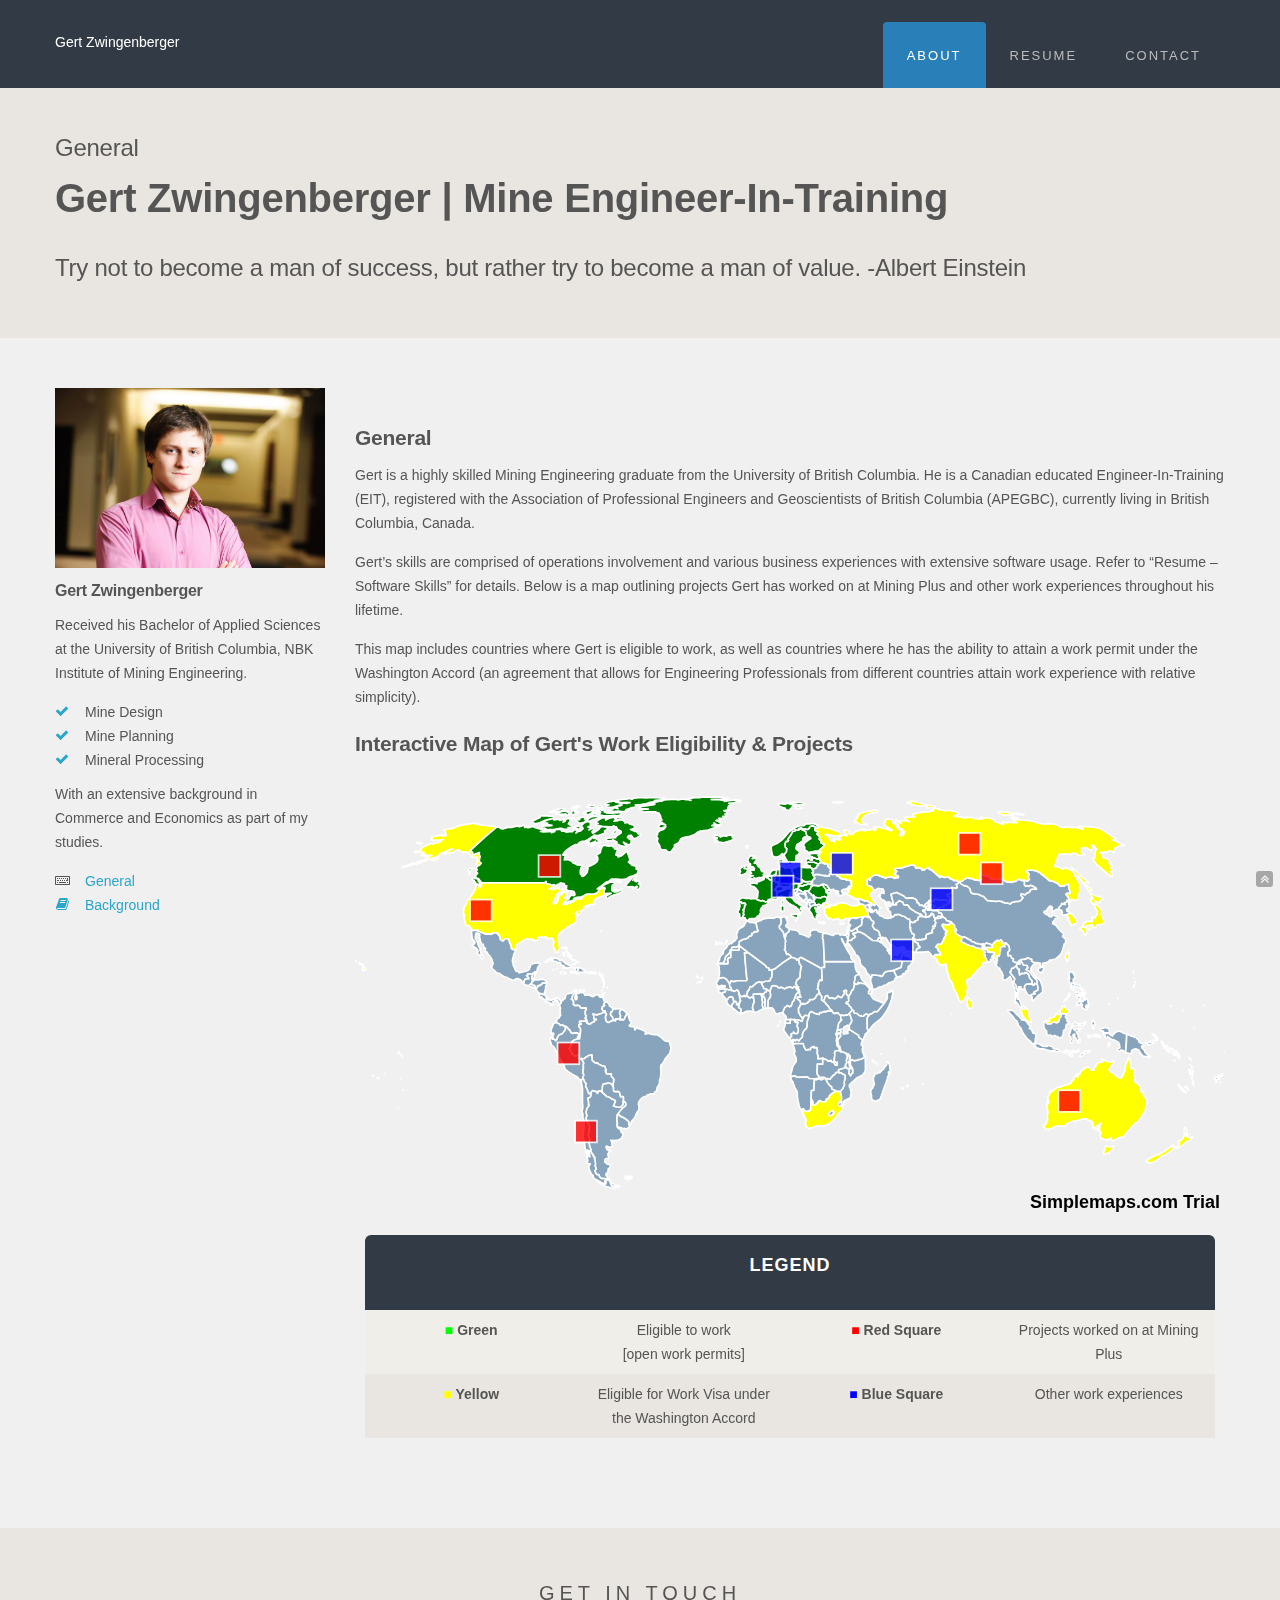
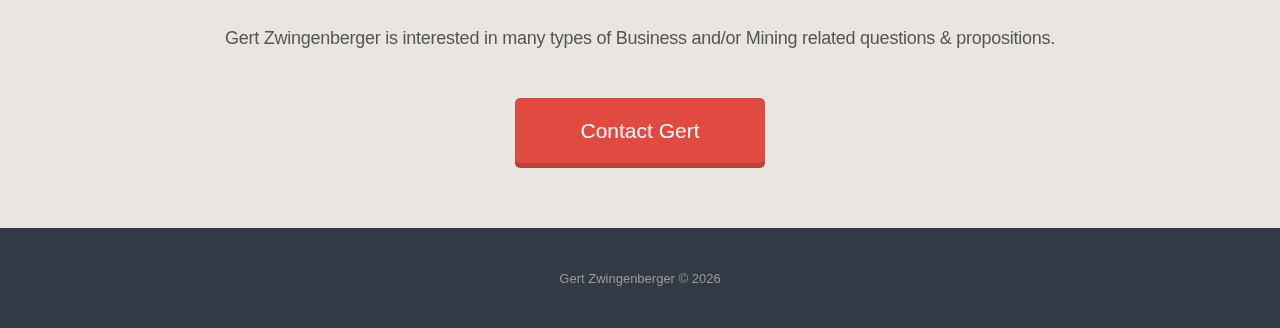
<file: index.html>
<!DOCTYPE html>
<html lang="en">

<head>
	<meta charset="utf-8">
	<title>Gert Zwingenberger</title>
	<meta name="viewport" content="width=device-width, initial-scale=1.0">
	<meta name="title" content="Gert Zwingenberger" />
	<meta name="description" content="Mine Engineer in Training" />
	<meta name="quote" content="" />
	<meta name="caption" content="Learn more about Gert Zwingenberger" />
	<meta name="author" content="Gert Zwingenberger">
	<link rel="image_src" href="img/gert_social.jpg" />

	  <!-- Comment #1: OG Tags -->
	<meta property="og:url"           content="https://www.zwingenberger.ca/index.html" />
	<meta property="og:type"          content="website" />
	<meta property="og:title"         content="Gert Zwingenberger  | Mine Engineer-in-Training" />
	<meta property="og:description"   content="Learn more about Gert Zwingenberger" />
	<meta property="og:image"         content="https://www.zwingenberger.ca/img/gert_social.jpg" />

	<link href="css/bootstrap.css" rel="stylesheet">
	<link href="css/theme.css" rel="stylesheet">
	<link href="css/font-awesome.min.css" rel="stylesheet">
    <link id="colours" rel="stylesheet" href="css/colour.css" />
	<link rel="shortcut icon" href="img/favicon.ico" type="image/x-icon">
	<link rel="icon" href="img/favicon.ico" type="image/x-icon">
</head>

<body>
	<!--header-->
	<div class="header">
		<!--menu-->
		<nav id="main_menu" class="navbar" role="navigation">
			<div class="container">
				<div class="navbar-header">
					<!--toggle-->
					<button type="button" class="navbar-toggle" data-toggle="collapse" data-target="#menu">
				<i class="fa fa-bars"></i>
			</button>
					<!--logo-->
					<div class="logo" style="color: white;">
						Gert Zwingenberger
					</div>
				</div>

				<div class="collapse navbar-collapse" id="menu">
					<ul class="nav navbar-nav pull-right">
						<li class="dropdown active"><a href="javascript:{}">About</a></li>
						<li><a href="resume2.html">Resume</a></li>
						<li><a href="contact.html">Contact</a></li>
					</ul>
				</div>
			</div>
		</nav>
	</div>
	<!--//header-->

	<!--page-->
	<div id="banner">
		<div class="container intro_wrapper">
			<div class="inner_content">
				<h1>General</h1>
				<h1 class="title">Gert Zwingenberger | Mine Engineer-In-Training</h1>
				<h1 class="intro">
							Try not to become a man of success, but rather try to become a man of value. -Albert Einstein
						</h1>
			</div>
		</div>
	</div>

	<div class="container wrapper">
		<div class="inner_content">
			<!-- sidebar -->
			<div class="row pad30">
				<div class="col-md-3">
					<image src="img/slider0.jpg" />
					<h4><span>Gert Zwingenberger</span></h4>
					<p>Received his Bachelor of Applied Sciences at the University of British Columbia, NBK Institute of Mining Engineering.</p>
					<ul class="fa-ul">
						<li><i class="fa-li fa fa-check colour"></i> Mine Design</li>
						<li><i class="fa-li fa fa-check colour"></i> Mine Planning</li>
						<li><i class="fa-li fa fa-check colour"></i> Mineral Processing</li>
					</ul>
					<p>With an extensive background in Commerce and Economics as part of my studies.</p>

					<ul class="fa-ul">
						<li><i class="fa-li fa fa-keyboard-o"></i><a href="javascript:{}">General</a></li>
						<li><i class="fa-li fa fa-book colour"></i><a href="index2.html">Background</a></li>
						<br>
					</ul>
				</div>

				<div class="col-md-9 pad15">
					<!-- sidebar -->
					<h2><span>General</span></h2>

					<p>
						Gert is a highly skilled Mining Engineering graduate from the University of British Columbia. He is a Canadian educated Engineer-In-Training (EIT), registered with the Association of Professional Engineers and Geoscientists of British Columbia (APEGBC), currently living in British Columbia, Canada.
					</p>

					<p>
						Gert’s skills are comprised of operations involvement and various business experiences with extensive software usage. Refer to “Resume – Software Skills” for details. 
						Below is a map outlining projects Gert has worked on at Mining Plus and other work experiences throughout his lifetime.
					</p>

					<p>
						This map includes countries where Gert is eligible to work, as well as countries where he has the ability to attain a work permit under the Washington Accord (an agreement that allows for Engineering Professionals from different countries attain work experience with relative simplicity).
					</p>

					<h2><span>Interactive Map of Gert's Work Eligibility & Projects</span></h2>

					<div id="map"></div>

					<div class="col-sm-12 col-md-12 pricing-table">
						<ul>
							<li class="pricing-header-row-1">
								<h4><span>Legend</span></h4>
							</li>
							<li class="pricing-content-row-odd">
								<div class="col-sm-3 col-md-3"><b><span style="color:#00FF00;";>&#9632</span> Green</b></b></div>
								<div class="col-sm-3 col-md-3">Eligible to work <br>[open work permits]</div>
								<div class="col-sm-3 col-md-3"><b><span style="color:#FF0000;";>&#9632</span> Red Square</b></div>
								<div class="col-sm-3 col-md-3">Projects worked on at Mining Plus</div>
								<br>
								<br>
							</li>
							<li class="pricing-content-row-even">
								<div class="col-sm-3 col-md-3"><b><span style="color:#FFFF00;";>&#9632</span> Yellow</b></b></div>
								<div class="col-sm-3 col-md-3">Eligible for Work Visa under the Washington Accord</div>
								<div class="col-sm-3 col-md-3"><b><span style="color:#0000FF;";>&#9632</span> Blue Square</b></div>
								<div class="col-sm-3 col-md-3">Other work experiences</div>
								<br>
								<br>
							</li>
						</ul>
					</div>
				</div>
			</div>
		</div>
	</div>

	<!--strip-->
	<div class="strip">
		<h1 class="center">Get In Touch</h1>
		<h3 class="center about_strip">
						Gert Zwingenberger is interested in many types of Business and/or Mining related questions & propositions.
					</h3>
		<a href="contact.html" class="big_button">Contact Gert</a>
	</div>
	<!--/strip-->

	<!-- footer 2 -->
	<div id="footer2">
		<div class="container">
			<div class="row">
				<div class="col-md-12">
					<div class="copyright">
						Gert Zwingenberger &copy;
						<script type="text/javascript">
							//<![CDATA[
							var d = new Date()
							document.write(d.getFullYear())
								//]]>
						</script>
					</div>
				</div>
			</div>
		</div>
	</div>
	<!-- up to top -->
	<a href="#"><i class="go-top fa fa-angle-double-up"></i></a>
	<!--//end-->

	<!-- scripts -->
	<script src="js/jquery.js"></script>
	<script src="js/bootstrap.min.js"></script>
	<script src="js/mapdata.js"></script>
    <script src="js/worldmap.js"></script>
    <script>
		(function(i,s,o,g,r,a,m){i['GoogleAnalyticsObject']=r;i[r]=i[r]||function(){
		(i[r].q=i[r].q||[]).push(arguments)},i[r].l=1*new Date();a=s.createElement(o),
		m=s.getElementsByTagName(o)[0];a.async=1;a.src=g;m.parentNode.insertBefore(a,m)
		})(window,document,'script','https://www.google-analytics.com/analytics.js','ga');
  		ga('create', 'UA-96910937-1', 'auto');
		ga('send', 'pageview');
	</script>

</body>

</html>
</file>
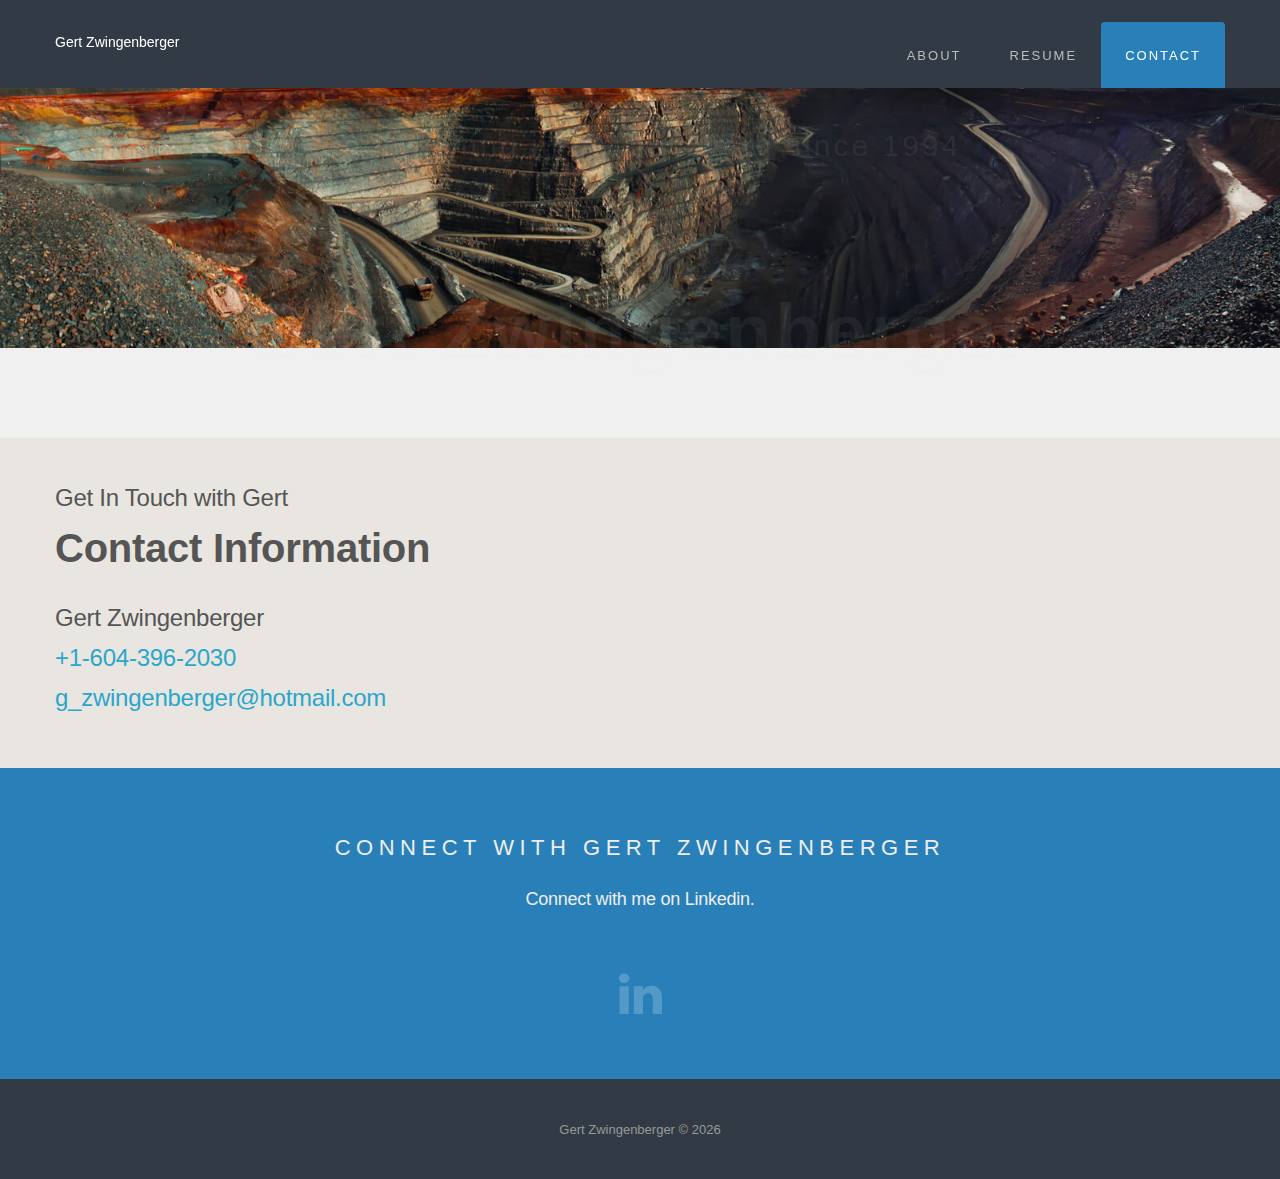
<file: contact.html>
<!DOCTYPE html>
<html lang="en">

<head>
	<meta charset="utf-8">
	<title>Contact | Gert Zwingenberger</title>
	<meta name="viewport" content="width=device-width, initial-scale=1.0">
	<meta name="description" content="">
	<meta name="author" content="">
	<link href="css/bootstrap.css" rel="stylesheet">
	<link href="css/font-awesome.min.css" rel="stylesheet">
	<link href="css/theme.css" rel="stylesheet">
	<link href="css/prettyPhoto.css" rel="stylesheet">
	<link id="colours" rel="stylesheet" href="css/colour.css" />
	<!-- SLIDER REVOLUTION 4.x CSS SETTINGS -->
	<link rel="stylesheet" type="text/css" href="rs-plugin/css/settings.css" media="screen" />
	<link rel="shortcut icon" href="img/favicon.ico" type="image/x-icon">
	<link rel="icon" href="img/favicon.ico" type="image/x-icon">
</head>

<body>
	<!--header-->
	<div class="header">
		<!--menu-->
		<nav id="main_menu" class="navbar" role="navigation">
			<div class="container">
				<div class="navbar-header">
					<!--toggle-->
					<button type="button" class="navbar-toggle" data-toggle="collapse" data-target="#menu">
				<i class="fa fa-bars"></i>
			</button>
					<!--logo-->
					<div class="logo" style="color: white;">
						Gert Zwingenberger
					</div>
				</div>

				<div class="collapse navbar-collapse" id="menu">
					<ul class="nav navbar-nav pull-right">
						<li><a href="index.html">About</a></li>
						<li><a href="resume2.html">Resume</a></li>
						<li class="dropdown active"><a href="javascript:{}">Contact</a></li>
					</ul>
				</div>
			</div>
		</nav>
	</div>
	<!--//header-->

	<!-- REVOLUTION SLIDER -->
	<div class="tp-banner-container">
		<div class="tp-banner">
			<!-- Slide 1 -->
			<ul>
				<li data-transition="slidedown">
					<img src="img/mine0.jpg" alt="" />
					<!-- LAYER NR. 1 -->
					<div class="tp-caption large_bold_title tp-resizeme" data-x="center" data-hoffset="0" data-y="200" data-speed="800" data-start="500">
						Gert Zwingenberger
					</div>

					<!-- LAYER NR. 2 -->
					<div class="tp-caption rev-title-sub shadow tp-resizeme" data-x="center" data-hoffset="0" data-y="bottom" data-voffset="-280" data-speed="800" data-start="500">
						Been mining in my backyard since 1994
					</div>
				</li>

				<!-- Slide 2 -->
				<li data-transition="slidedown">
					<img src="img/mine1.jpg" alt="" />

					<!-- LAYER NR. 1 -->
					<div class="tp-caption large_bold_title tp-resizeme" data-x="center" data-hoffset="0" data-y="200" data-speed="800" data-start="520">
						Gert Zwingenberger
					</div>

					<!-- LAYER NR. 2 -->
					<div class="tp-caption rev-title-sub shadow tp-resizeme" data-x="center" data-hoffset="0" data-y="bottom" data-voffset="-280" data-speed="800" data-start="520">
						discover - design - develop
					</div>
				</li>
			</ul>
			<div class="tp-bannertimer tp-bottom"></div>
		</div>
	</div>
	<!-- // END REVOLUTION SLIDER  -->

	<!--page-->
	<div id="banner">
		<div class="container intro_wrapper">
			<div class="inner_content">
				<h1>Get In Touch with Gert</h1>
				<h1 class="title">Contact Information</h1>
				<h1 class="intro">
							Gert Zwingenberger<br>
							<a href="tel:17783962030">+1-604-396-2030</a><br>
							<a href="mailto:g_zwingenberger@hotmail.com">g_zwingenberger@hotmail.com</a><br>
						</h1>
			</div>
		</div>
	</div>

	<!-- footer -->
	<div id="footer">
		<h1>Connect with Gert Zwingenberger</h1>
		<h3 class="center follow">
				Connect with me on Linkedin.
			</h3>
		<div class="follow_us">
			<a href="https://ca.linkedin.com/in/gert-zwingenberger-10577666" class="fa fa-linkedin follow_us"></a>
		</div>
	</div>

	<!-- footer 2 -->
	<div id="footer2">
		<div class="container">
			<div class="row">
				<div class="col-md-12">
					<div class="copyright">
						Gert Zwingenberger &copy;
						<script type="text/javascript">
							//<![CDATA[
							var d = new Date()
							document.write(d.getFullYear())
								//]]>
						</script>
					</div>
				</div>
			</div>
		</div>
	</div>
	<!-- up to top -->
	<a href="#"><i class="go-top fa fa-angle-double-up"></i></a>
	<!--//end-->

	<script src="js/jquery.js"></script>
	<script src="js/bootstrap.min.js"></script>
	<script type="text/javascript" src="js/jquery.prettyPhoto.js"></script>

	<!-- SLIDER REVOLUTION 4.x SCRIPTS  -->
	<script type="text/javascript" src="rs-plugin/js/jquery.themepunch.tools.min.js"></script>
	<script type="text/javascript" src="rs-plugin/js/jquery.themepunch.revolution.min.js"></script>
	<script src="js/scripts.js"></script>

	<!-- slider settings-->
	<script type="text/javascript">
		//<![CDATA[
		jQuery(document).ready(function() {
			jQuery('.tp-banner').show().revolution({
				delay: 5000,
				startwidth: 1000,
				startheight: 350,
				navigationType: "bullet",
				navigationStyle: "square",
				hideBulletsOnMobile: "on",
				hideArrowsOnMobile: "on",
				shadow: 0,
				fullWidth: "on",
			});
		});
		//]]>
	</script>
	    <script>
		(function(i,s,o,g,r,a,m){i['GoogleAnalyticsObject']=r;i[r]=i[r]||function(){
		(i[r].q=i[r].q||[]).push(arguments)},i[r].l=1*new Date();a=s.createElement(o),
		m=s.getElementsByTagName(o)[0];a.async=1;a.src=g;m.parentNode.insertBefore(a,m)
		})(window,document,'script','https://www.google-analytics.com/analytics.js','ga');
  		ga('create', 'UA-96910937-1', 'auto');
		ga('send', 'pageview');
	</script>

</body>

</html>
</file>
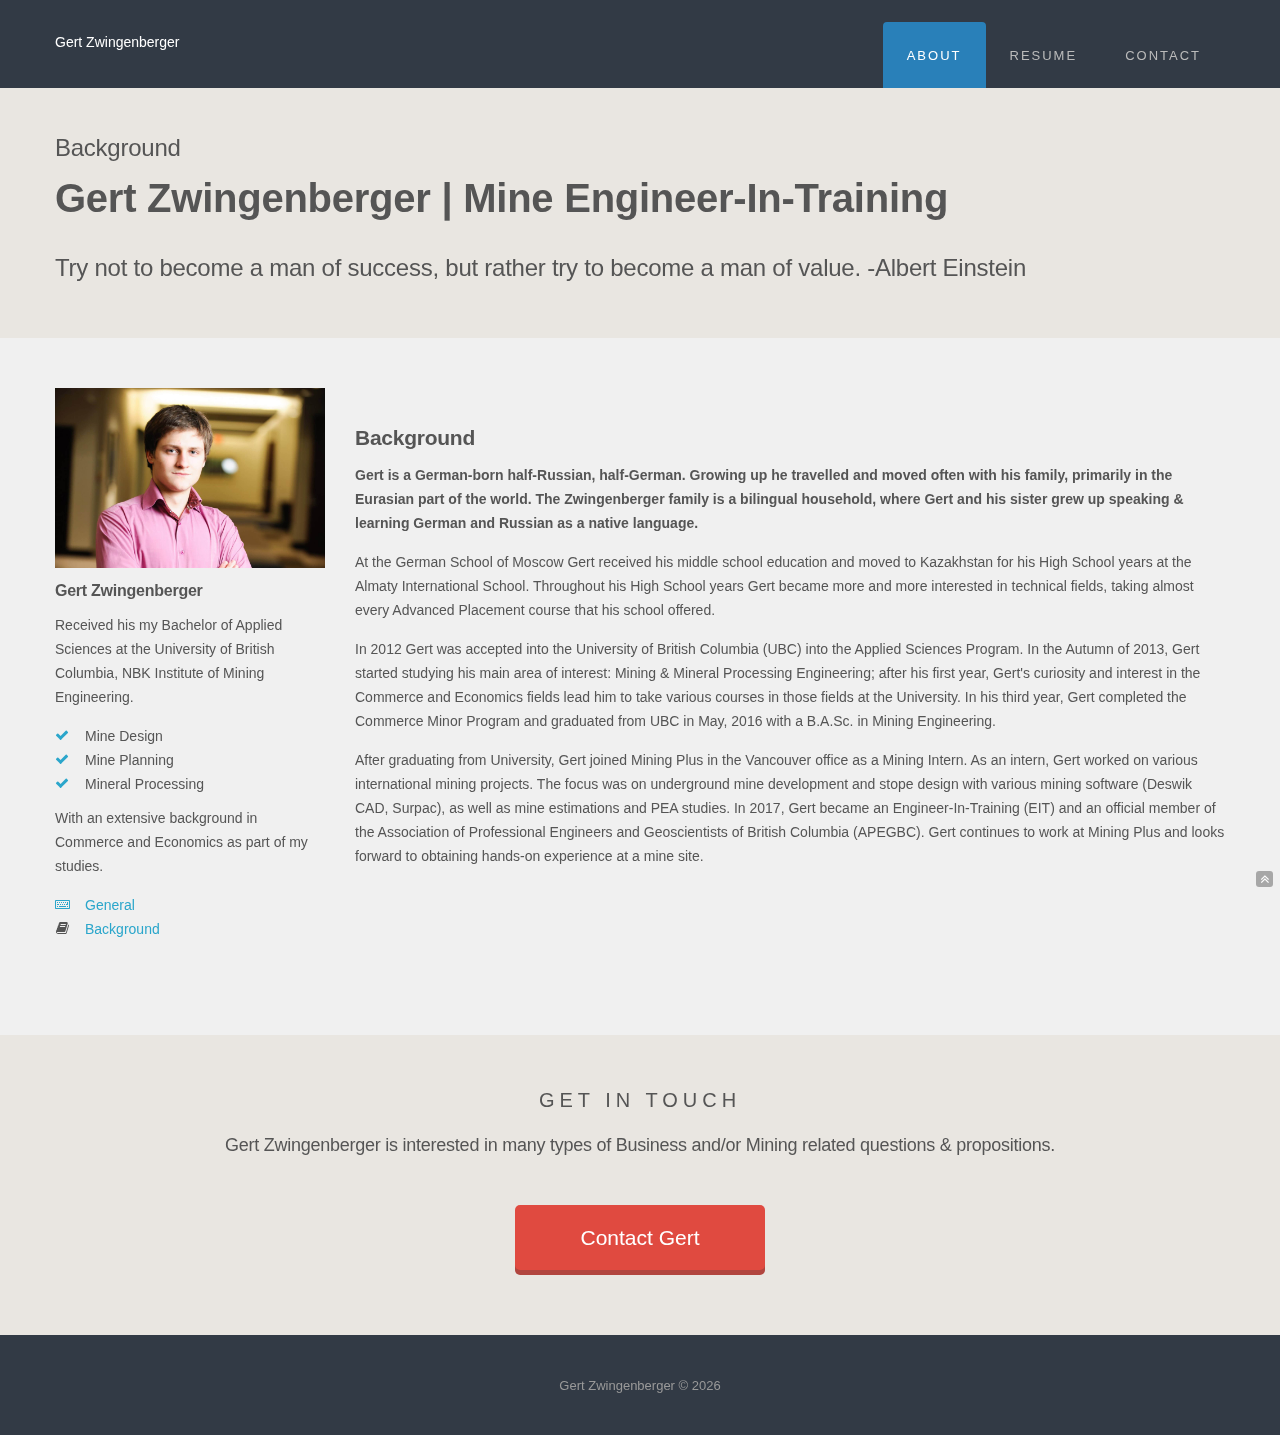
<file: index2.html>
<!DOCTYPE html>
<html lang="en">

<head>
	<meta charset="utf-8">
	<title>Gert Zwingenberger</title>
	<meta name="viewport" content="width=device-width, initial-scale=1.0">
	<meta name="title" content="Gert Zwingenberger" />
	<meta name="description" content="Mine Engineer in Training" />
	<meta name="quote" content="" />
	<meta name="caption" content="Learn more about Gert Zwingenberger" />
	<meta name="author" content="Gert Zwingenberger">
	<link rel="image_src" href="img/gert_social.jpg" />

	  <!-- Comment #1: OG Tags -->
	<meta property="og:url"           content="https://www.zwingenberger.ca/index.html" />
	<meta property="og:type"          content="website" />
	<meta property="og:title"         content="Gert Zwingenberger  | Mine Engineer-in-Training" />
	<meta property="og:description"   content="Learn more about Gert Zwingenberger" />
	<meta property="og:image"         content="https://www.zwingenberger.ca/img/gert_social.jpg" />

	<link href="css/bootstrap.css" rel="stylesheet">
	<link href="css/theme.css" rel="stylesheet">
	<link href="css/font-awesome.min.css" rel="stylesheet">
    <link id="colours" rel="stylesheet" href="css/colour.css" />
	<link rel="shortcut icon" href="img/favicon.ico" type="image/x-icon">
	<link rel="icon" href="img/favicon.ico" type="image/x-icon">
</head>

<body>
	<!--header-->
	<div class="header">
		<!--menu-->
		<nav id="main_menu" class="navbar" role="navigation">
			<div class="container">
				<div class="navbar-header">
					<!--toggle-->
					<button type="button" class="navbar-toggle" data-toggle="collapse" data-target="#menu">
				<i class="fa fa-bars"></i>
			</button>
					<!--logo-->
					<div class="logo" style="color: white;">
						Gert Zwingenberger
					</div>
				</div>

				<div class="collapse navbar-collapse" id="menu">
					<ul class="nav navbar-nav pull-right">
						<li class="dropdown active"><a href="javascript:{}">About</a></li>
						<li><a href="resume2.html">Resume</a></li>
						<li><a href="contact.html">Contact</a></li>
					</ul>
				</div>
			</div>
		</nav>
	</div>
	<!--//header-->

	<!--page-->
	<div id="banner">
		<div class="container intro_wrapper">
			<div class="inner_content">
				<h1>Background</h1>
				<h1 class="title">Gert Zwingenberger | Mine Engineer-In-Training</h1>
				<h1 class="intro">
							Try not to become a man of success, but rather try to become a man of value. -Albert Einstein
						</h1>
			</div>
		</div>
	</div>

	<div class="container wrapper">
		<div class="inner_content">
			<!-- sidebar -->
			<div class="row pad30">
				<div class="col-md-3">
					<image src="img/slider0.jpg" />
					<h4><span>Gert Zwingenberger</span></h4>
					<p>Received his my Bachelor of Applied Sciences at the University of British Columbia, NBK Institute of Mining Engineering.</p>
					<ul class="fa-ul">
						<li><i class="fa-li fa fa-check colour"></i> Mine Design</li>
						<li><i class="fa-li fa fa-check colour"></i> Mine Planning</li>
						<li><i class="fa-li fa fa-check colour"></i> Mineral Processing</li>
					</ul>
					<p>With an extensive background in Commerce and Economics as part of my studies.</p>

					<ul class="fa-ul">
						<li><i class="fa-li fa fa-keyboard-o colour"></i><a href="index.html">General</a></li>
						<li><i class="fa-li fa fa-book"></i><a href="javascript:{}">Background</a></li>
						<br>
					</ul>
				</div>

				<div class="col-md-9 pad15">
					<!-- sidebar -->
					<h2><span>Background</span></h2>

					<p>
						<b>Gert is a German-born half-Russian, half-German. Growing up he travelled and moved often with his family, primarily in the Eurasian
						part of the world. The Zwingenberger family is a bilingual household, where Gert and his sister grew up speaking & learning German and
						Russian as a native language.</b>
					</p>

					<p>
						At the German School of Moscow Gert received his middle school education and moved to Kazakhstan for his High School years at the Almaty International School. Throughout his High School years Gert became more and more interested in technical fields, taking
						almost every Advanced Placement course that his school offered.
					</p>

					<p>
						In 2012 Gert was accepted into the University of British Columbia (UBC) into the Applied Sciences Program. In the Autumn of 2013, Gert started studying his main area of interest: Mining & Mineral Processing Engineering; after his first year, Gert's curiosity
						and interest in the Commerce and Economics fields lead him to take various courses in those fields at the University. In his third year, Gert completed the Commerce Minor Program and graduated from UBC in May, 2016 with a B.A.Sc. in Mining Engineering.
					</p>

					<p>
						After graduating from University, Gert joined Mining Plus in the Vancouver office as a Mining Intern. As an intern, Gert worked on various international mining projects. The focus was on underground mine development and stope design with various mining software (Deswik CAD, Surpac), as well as mine estimations and PEA studies. In 2017, Gert became an Engineer-In-Training (EIT) and an official member of the Association of Professional Engineers and Geoscientists of British Columbia (APEGBC). Gert continues to work at Mining Plus and looks forward to obtaining hands-on experience at a mine site.
					</p>
				</div>
			</div>
		</div>
	</div>

	<!--strip-->
	<div class="strip">
		<h1 class="center">Get In Touch</h1>
		<h3 class="center about_strip">
						Gert Zwingenberger is interested in many types of Business and/or Mining related questions & propositions.
					</h3>
		<a href="contact.html" class="big_button">Contact Gert</a>
	</div>
	<!--/strip-->

	<!-- footer 2 -->
	<div id="footer2">
		<div class="container">
			<div class="row">
				<div class="col-md-12">
					<div class="copyright">
						Gert Zwingenberger &copy;
						<script type="text/javascript">
							//<![CDATA[
							var d = new Date()
							document.write(d.getFullYear())
								//]]>
						</script>
					</div>
				</div>
			</div>
		</div>
	</div>
	<!-- up to top -->
	<a href="#"><i class="go-top fa fa-angle-double-up"></i></a>
	<!--//end-->

	<!-- scripts -->
	<script src="js/jquery.js"></script>
	<script src="js/bootstrap.min.js"></script>
	    <script>
		(function(i,s,o,g,r,a,m){i['GoogleAnalyticsObject']=r;i[r]=i[r]||function(){
		(i[r].q=i[r].q||[]).push(arguments)},i[r].l=1*new Date();a=s.createElement(o),
		m=s.getElementsByTagName(o)[0];a.async=1;a.src=g;m.parentNode.insertBefore(a,m)
		})(window,document,'script','https://www.google-analytics.com/analytics.js','ga');
  		ga('create', 'UA-96910937-1', 'auto');
		ga('send', 'pageview');
	</script>

</body>

</html>
</file>
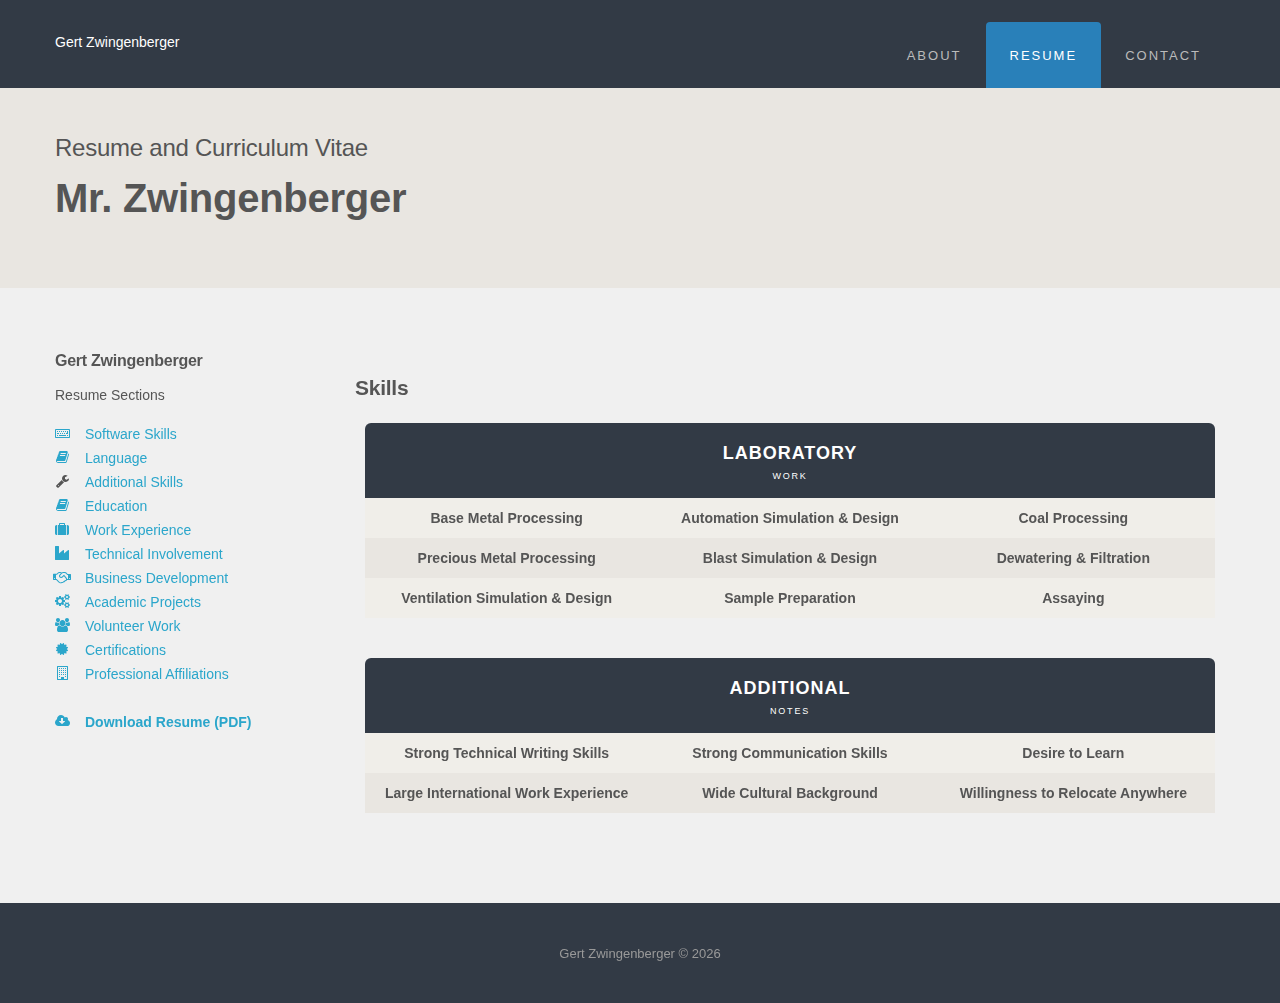
<file: resume.html>
<!DOCTYPE html>
<html lang="en">

<head>
	<meta charset="utf-8">
	<title>Skills | Gert Zwingenberger</title>
	<meta name="viewport" content="width=device-width, initial-scale=1.0">
	<meta name="description" content="">
	<meta name="author" content="">
	<link href="css/bootstrap.css" rel="stylesheet">
	<link href="css/font-awesome.min.css" rel="stylesheet">
	<link href="css/theme.css" rel="stylesheet">
	<link id="colours" rel="stylesheet" href="css/colour.css" />
	<link rel="shortcut icon" href="img/favicon.ico" type="image/x-icon">
	<link rel="icon" href="img/favicon.ico" type="image/x-icon">
</head>

<body>
	<!--header-->
	<div class="header">
		<!--menu-->
		<nav id="main_menu" class="navbar" role="navigation">
			<div class="container">
				<div class="navbar-header">
					<!--toggle-->
					<button type="button" class="navbar-toggle" data-toggle="collapse" data-target="#menu">
				<i class="fa fa-bars"></i>
			</button>
					<!--logo-->
					<div class="logo" style="color: white;">
						Gert Zwingenberger
					</div>
				</div>

				<div class="collapse navbar-collapse" id="menu">
					<ul class="nav navbar-nav pull-right">
						<li><a href="index.html">About</a></li>
						<li class="dropdown active"><a href="javascript:{}">Resume</a></li>
						<li><a href="contact.html">Contact</a></li>
					</ul>
				</div>
			</div>
		</nav>
	</div>
	<!--//header-->

	<!--page-->
	<div id="banner">
		<div class="container intro_wrapper">
			<div class="inner_content">
				<h1>Resume and Curriculum Vitae</h1>
				<h1 class="title">Mr. Zwingenberger</h1>
			</div>
		</div>
	</div>

	<div class="container wrapper">
		<div class="inner_content">
			<!-- sidebar -->
			<div class="row pad30">
				<div class="col-md-3">
					<h4><span>Gert Zwingenberger</span></h4>
					<p>Resume Sections</p>

					<ul class="fa-ul">
						<li><i class="fa-li fa fa-keyboard-o colour"></i><a href="resume2.html">Software Skills</a></li>
						<li><i class="fa-li fa fa-book colour"></i><a href="resume7.html">Language</a></li>
						<li><i class="fa-li fa fa-wrench"></i><a href="javascript:{}">Additional Skills</a></li>
						<li><i class="fa-li fa fa-book colour"></i><a href="resume3.html">Education</a></li>
						<li><i class="fa-li fa fa-suitcase colour"></i><a href="resume4.html">Work Experience</a></li>
						<li><i class="fa-li fa fa-industry colour"></i><a href="resume10.html">Technical Involvement</a></li>
						<li><i class="fa-li fa fa-handshake-o colour"></i><a href="resume11.html">Business Development</a></li>
						<li><i class="fa-li fa fa-cogs colour"></i><a href="resume5.html">Academic Projects</a></li>
						<li><i class="fa-li fa fa-group colour"></i><a href="resume6.html">Volunteer Work</a></li>
						<li><i class="fa-li fa fa-certificate colour"></i><a href="resume8.html">Certifications</a></li>
						<li><i class="fa-li fa fa-building-o colour"></i><a href="resume9.html">Professional Affiliations</a></li>
						<br>
						<li><i class="fa-li fa fa-cloud-download colour"></i><a href="assets/gert_zwingenberger_resume.pdf" download><b>Download Resume (PDF)</b></a></li>
					</ul>

				</div>

				<div class="col-md-9 pad15">
					<!-- sidebar -->

					<h2><span>Skills</span></h2>

					<!--Labratory Work-->
					<div class="col-sm-12 col-md-12 pricing-table">
						<ul>
							<li class="pricing-header-row-1">
								<h4><span>Laboratory</span></h4>
								<small>Work</small>
							</li>
							<li class="pricing-content-row-odd">
								<div class="col-sm-4 col-md-4"><b>Base Metal Processing</b></div>
								<div class="col-sm-4 col-md-4"><b>Automation Simulation & Design</b></div>
								<div class="col-sm-4 col-md-4"><b>Coal Processing</b></div>
								<br>
							</li>
							<li class="pricing-content-row-even">
								<div class="col-sm-4 col-md-4"><b>Precious Metal Processing</b></div>
								<div class="col-sm-4 col-md-4"><b>Blast Simulation & Design</b></div>
								<div class="col-sm-4 col-md-4"><b>Dewatering & Filtration</b></div>
								<br>
							</li>
							<li class="pricing-content-row-odd">
								<div class="col-sm-4 col-md-4"><b>Ventilation Simulation & Design</b></div>
								<div class="col-sm-4 col-md-4"><b>Sample Preparation</b></div>
								<div class="col-sm-4 col-md-4"><b>Assaying</b></div>
								<br>
							</li>
						</ul>
					</div>

					<!--Additional Work-->
					<div class="col-sm-12 col-md-12 pricing-table">
						<ul>
							<li class="pricing-header-row-1">
								<h4><span>Additional</span></h4>
								<small>Notes</small>
							</li>
							<li class="pricing-content-row-odd">
								<div class="col-sm-4 col-md-4"><b>Strong Technical Writing Skills</b></div>
								<div class="col-sm-4 col-md-4"><b>Strong Communication Skills</b></div>
								<div class="col-sm-4 col-md-4"><b>Desire to Learn</b></div>
								<br>
							</li>
							<li class="pricing-content-row-even">
								<div class="col-sm-4 col-md-4"><b>Large International Work Experience</b></div>
								<div class="col-sm-4 col-md-4"><b>Wide Cultural Background</b></div>
								<div class="col-sm-4 col-md-4"><b>Willingness to Relocate Anywhere</b></div>
								<br>
							</li>
						</ul>
					</div>
				</div>
			</div>
		</div>
	</div>

	<!-- footer 2 -->
	<div id="footer2">
		<div class="container">
			<div class="row">
				<div class="col-md-12">
					<div class="copyright">
						Gert Zwingenberger &copy;
						<script type="text/javascript">
							//<![CDATA[
							var d = new Date()
							document.write(d.getFullYear())
								//]]>
						</script>
					</div>
				</div>
			</div>
		</div>
	</div>
	<!-- up to top -->
	<a href="#"><i class="go-top fa fa-angle-double-up"></i></a>
	<!--//end-->

	<!-- scripts -->
	<script src="js/jquery.js"></script>
	<script src="js/bootstrap.min.js"></script>
	    <script>
		(function(i,s,o,g,r,a,m){i['GoogleAnalyticsObject']=r;i[r]=i[r]||function(){
		(i[r].q=i[r].q||[]).push(arguments)},i[r].l=1*new Date();a=s.createElement(o),
		m=s.getElementsByTagName(o)[0];a.async=1;a.src=g;m.parentNode.insertBefore(a,m)
		})(window,document,'script','https://www.google-analytics.com/analytics.js','ga');
  		ga('create', 'UA-96910937-1', 'auto');
		ga('send', 'pageview');
	</script>

</body>

</html>
</file>
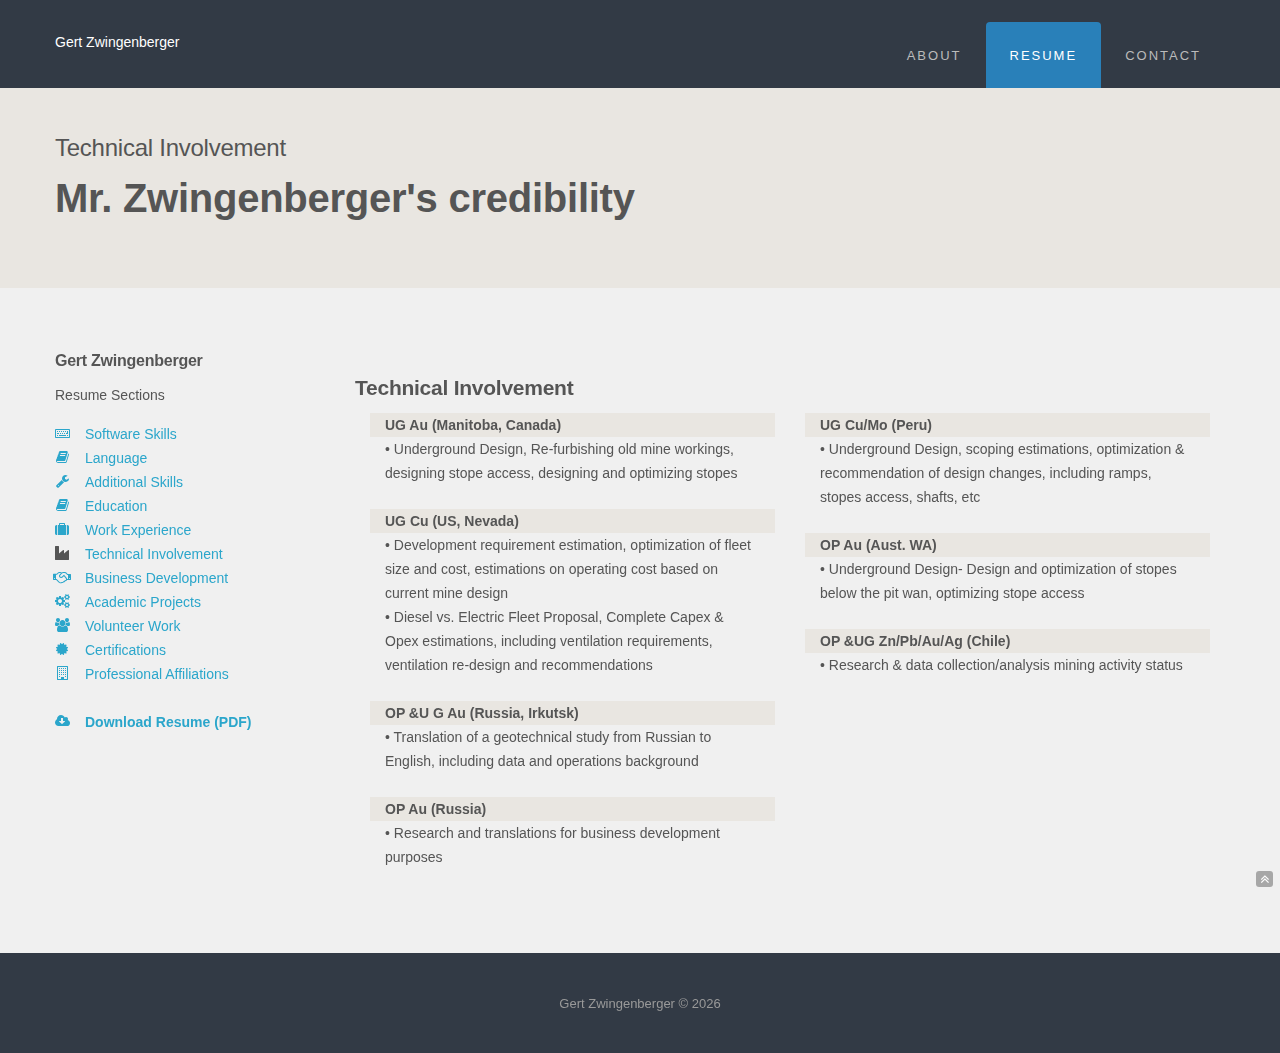
<file: resume10.html>
<!DOCTYPE html>
<html lang="en">

<head>
	<meta charset="utf-8">
	<title>Involvement | Gert Zwingenberger</title>
	<meta name="viewport" content="width=device-width, initial-scale=1.0">
	<meta name="description" content="">
	<meta name="author" content="">
	<link href="css/bootstrap.css" rel="stylesheet">
	<link href="css/theme.css" rel="stylesheet">
	<link href="css/font-awesome.min.css" rel="stylesheet">
	<link id="colours" rel="stylesheet" href="css/colour.css" />
	<link rel="shortcut icon" href="img/favicon.ico" type="image/x-icon">
	<link rel="icon" href="img/favicon.ico" type="image/x-icon">
</head>

<body>
	<!--header-->
	<div class="header">
		<!--menu-->
		<nav id="main_menu" class="navbar" role="navigation">
			<div class="container">
				<div class="navbar-header">
					<!--toggle-->
					<button type="button" class="navbar-toggle" data-toggle="collapse" data-target="#menu">
				<i class="fa fa-bars"></i>
			</button>
					<!--logo-->
					<div class="logo" style="color: white;">
						Gert Zwingenberger
					</div>
				</div>

				<div class="collapse navbar-collapse" id="menu">
					<ul class="nav navbar-nav pull-right">
						<li><a href="index.html">About</a></li>
						<li class="dropdown active"><a href="javascript:{}">Resume</a></li>
						<li><a href="contact.html">Contact</a></li>
					</ul>
				</div>
			</div>
		</nav>
	</div>
	<!--//header-->

	<!--page-->
	<div id="banner">
		<div class="container intro_wrapper">
			<div class="inner_content">
				<h1>Technical Involvement</h1>
				<h1 class="title">Mr. Zwingenberger's credibility</h1>
				<h1 class="intro">
				</h1>
			</div>
		</div>
	</div>

	<div class="container wrapper">
		<div class="inner_content">
			<!-- sidebar -->
			<div class="row pad30">
				<div class="col-md-3">
					<h4><span>Gert Zwingenberger</span></h4>
					<p>Resume Sections</p>

					<ul class="fa-ul">
						<li><i class="fa-li fa fa-keyboard-o colour"></i><a href="resume2.html">Software Skills</a></li>
						<li><i class="fa-li fa fa-book colour"></i><a href="resume7.html">Language</a></li>
						<li><i class="fa-li fa fa-wrench colour"></i><a href="resume.html">Additional Skills</a></li>
						<li><i class="fa-li fa fa-book colour"></i><a href="resume3.html">Education</a></li>
						<li><i class="fa-li fa fa-suitcase colour"></i><a href="resume4.html">Work Experience</a></li>
						<li><i class="fa-li fa fa-industry"></i><a href="javascript:{}">Technical Involvement</a></li>
						<li><i class="fa-li fa fa-handshake-o colour"></i><a href="resume11.html">Business Development</a></li>
						<li><i class="fa-li fa fa-cogs colour"></i><a href="resume5.html">Academic Projects</a></li>
						<li><i class="fa-li fa fa-group colour"></i><a href="resume6.html">Volunteer Work</a></li>
						<li><i class="fa-li fa fa-certificate colour"></i><a href="resume8.html">Certifications</a></li>
						<li><i class="fa-li fa fa-building-o colour"></i><a href="resume9.html">Professional Affiliations</a></li>
						<br>
						<li><i class="fa-li fa fa-cloud-download colour"></i><a href="assets/gert_zwingenberger_resume.pdf" download><b>Download Resume (PDF)</b></a></li>
					</ul>

				</div>

				<div class="col-md-9 pad15">
					<!-- sidebar -->

					<h2><span>Technical Involvement</span></h2>

					<div class="col-sm-6 col-md-6">
						<div class="col-sm-12 col-md-12" style="background-color: #e9e6e1;"><b>UG Au (Manitoba, Canada)</b></div>
						<div class="col-sm-12 col-md-12"> • Underground Design, Re-furbishing old mine workings, designing stope access, designing and optimizing stopes</div>
						<div class="col-sm-12 col-md-12"><br></div>

						<div class="col-sm-12 col-md-12" style="background-color: #e9e6e1;"><b>UG Cu (US, Nevada)</b></div>
						<div class="col-sm-12 col-md-12"> • Development requirement estimation, optimization of fleet size and cost, estimations on operating cost based on current mine design</div>
						<div class="col-sm-12 col-md-12"> • Diesel vs. Electric Fleet Proposal, Complete Capex & Opex estimations, including ventilation requirements, ventilation re-design and recommendations</div>
						<div class="col-sm-12 col-md-12"><br></div>

						<div class="col-sm-12 col-md-12" style="background-color: #e9e6e1;"><b>OP &U G Au (Russia, Irkutsk)</b></div>
						<div class="col-sm-12 col-md-12"> • Translation of a geotechnical study from Russian to English, including data and operations background</div>
						<div class="col-sm-12 col-md-12"><br></div>

						<div class="col-sm-12 col-md-12" style="background-color: #e9e6e1;"><b>OP Au (Russia)</b></div>
						<div class="col-sm-12 col-md-12"> • Research and translations for business development purposes</div>
						<div class="col-sm-12 col-md-12"><br></div>
					</div>

					<div class="col-sm-6 col-md-6">
						<div class="col-sm-12 col-md-12" style="background-color: #e9e6e1;"><b>UG Cu/Mo (Peru)</b></div>
						<div class="col-sm-12 col-md-12"> • Underground Design, scoping estimations, optimization & recommendation of design changes, including ramps, stopes access, shafts, etc</div>
						<div class="col-sm-12 col-md-12"><br></div>

						<div class="col-sm-12 col-md-12" style="background-color: #e9e6e1;"><b>OP Au (Aust. WA)</b></div>
						<div class="col-sm-12 col-md-12"> • Underground Design- Design and optimization of stopes below the pit wan, optimizing stope access</div>
						<div class="col-sm-12 col-md-12"><br></div>

						<div class="col-sm-12 col-md-12" style="background-color: #e9e6e1;"><b>OP &UG Zn/Pb/Au/Ag (Chile)</b></div>
						<div class="col-sm-12 col-md-12"> • Research & data collection/analysis mining activity status</div>
						<div class="col-sm-12 col-md-12"><br></div>
					</div>

				</div>
			</div>
		</div>
	</div>


	<!-- footer 2 -->
	<div id="footer2">
		<div class="container">
			<div class="row">
				<div class="col-md-12">
					<div class="copyright">
						Gert Zwingenberger &copy;
						<script type="text/javascript">
							//<![CDATA[
							var d = new Date()
							document.write(d.getFullYear())
								//]]>
						</script>
					</div>
				</div>
			</div>
		</div>
	</div>
	<!-- up to top -->
	<a href="#"><i class="go-top fa fa-angle-double-up"></i></a>
	<!--//end-->

	<!-- scripts -->
	<script src="js/jquery.js"></script>
	<script src="js/bootstrap.min.js"></script>
	    <script>
		(function(i,s,o,g,r,a,m){i['GoogleAnalyticsObject']=r;i[r]=i[r]||function(){
		(i[r].q=i[r].q||[]).push(arguments)},i[r].l=1*new Date();a=s.createElement(o),
		m=s.getElementsByTagName(o)[0];a.async=1;a.src=g;m.parentNode.insertBefore(a,m)
		})(window,document,'script','https://www.google-analytics.com/analytics.js','ga');
  		ga('create', 'UA-96910937-1', 'auto');
		ga('send', 'pageview');
	</script>
</body>

</html>
</file>
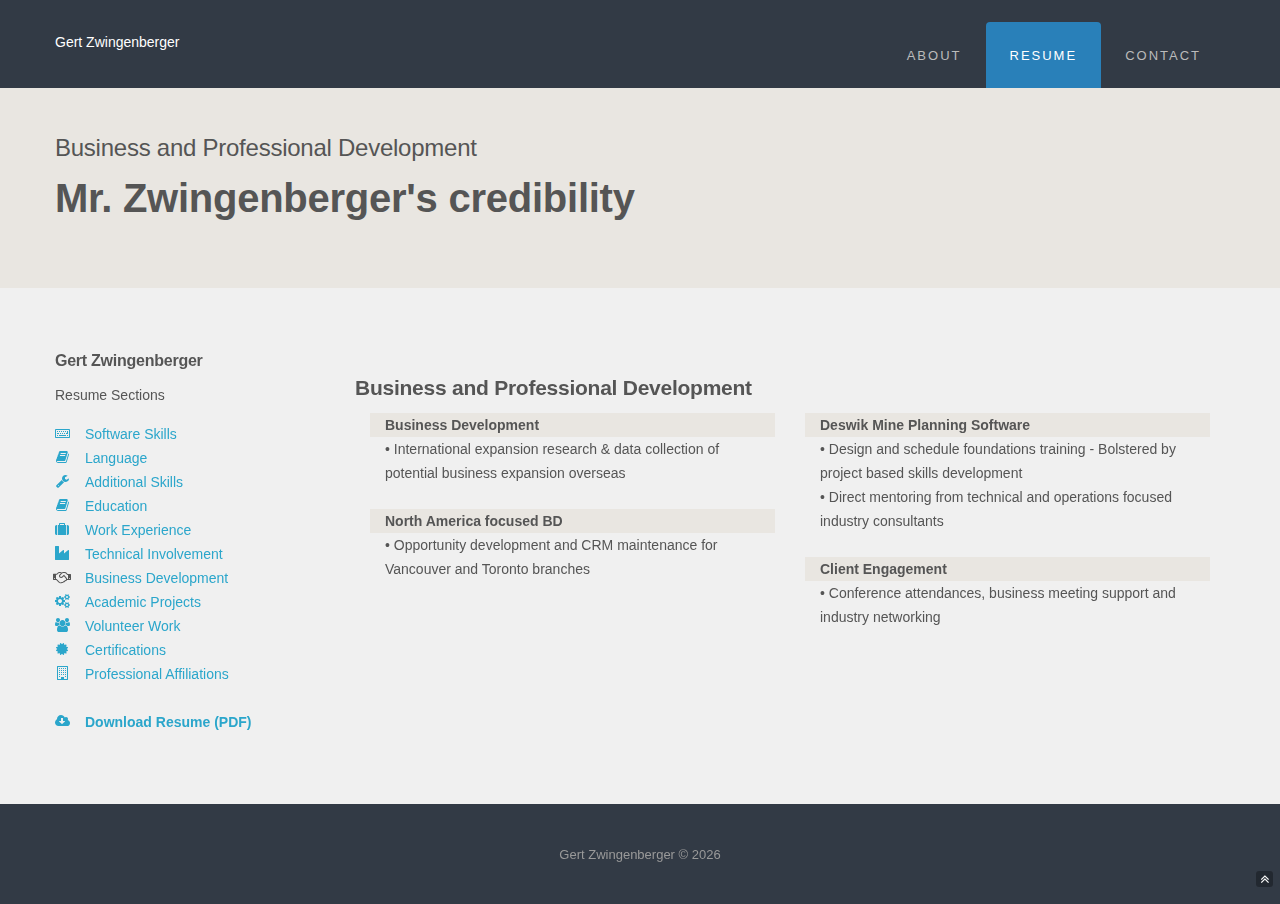
<file: resume11.html>
<!DOCTYPE html>
<html lang="en">

<head>
	<meta charset="utf-8">
	<title>Involvement | Gert Zwingenberger</title>
	<meta name="viewport" content="width=device-width, initial-scale=1.0">
	<meta name="description" content="">
	<meta name="author" content="">
	<link href="css/bootstrap.css" rel="stylesheet">
	<link href="css/theme.css" rel="stylesheet">
	<link href="css/font-awesome.min.css" rel="stylesheet">
	<link id="colours" rel="stylesheet" href="css/colour.css" />
	<link rel="shortcut icon" href="img/favicon.ico" type="image/x-icon">
	<link rel="icon" href="img/favicon.ico" type="image/x-icon">
</head>

<body>
	<!--header-->
	<div class="header">
		<!--menu-->
		<nav id="main_menu" class="navbar" role="navigation">
			<div class="container">
				<div class="navbar-header">
					<!--toggle-->
					<button type="button" class="navbar-toggle" data-toggle="collapse" data-target="#menu">
				<i class="fa fa-bars"></i>
			</button>
					<!--logo-->
					<div class="logo" style="color: white;">
						Gert Zwingenberger
					</div>
				</div>

				<div class="collapse navbar-collapse" id="menu">
					<ul class="nav navbar-nav pull-right">
						<li><a href="index.html">About</a></li>
						<li class="dropdown active"><a href="javascript:{}">Resume</a></li>
						<li><a href="contact.html">Contact</a></li>
					</ul>
				</div>
			</div>
		</nav>
	</div>
	<!--//header-->

	<!--page-->
	<div id="banner">
		<div class="container intro_wrapper">
			<div class="inner_content">
				<h1>Business and Professional Development</h1>
				<h1 class="title">Mr. Zwingenberger's credibility</h1>
				<h1 class="intro">
				</h1>
			</div>
		</div>
	</div>

	<div class="container wrapper">
		<div class="inner_content">
			<!-- sidebar -->
			<div class="row pad30">
				<div class="col-md-3">
					<h4><span>Gert Zwingenberger</span></h4>
					<p>Resume Sections</p>

					<ul class="fa-ul">
						<li><i class="fa-li fa fa-keyboard-o colour"></i><a href="resume2.html">Software Skills</a></li>
						<li><i class="fa-li fa fa-book colour"></i><a href="resume7.html">Language</a></li>
						<li><i class="fa-li fa fa-wrench colour"></i><a href="resume.html">Additional Skills</a></li>
						<li><i class="fa-li fa fa-book colour"></i><a href="resume3.html">Education</a></li>
						<li><i class="fa-li fa fa-suitcase colour"></i><a href="resume4.html">Work Experience</a></li>
						<li><i class="fa-li fa fa-industry colour"></i><a href="resume10.html">Technical Involvement</a></li>
						<li><i class="fa-li fa fa-handshake-o"></i><a href="javascript:{}">Business Development</a></li>
						<li><i class="fa-li fa fa-cogs colour"></i><a href="resume5.html">Academic Projects</a></li>
						<li><i class="fa-li fa fa-group colour"></i><a href="resume6.html">Volunteer Work</a></li>
						<li><i class="fa-li fa fa-certificate colour"></i><a href="resume8.html">Certifications</a></li>
						<li><i class="fa-li fa fa-building-o colour"></i><a href="resume9.html">Professional Affiliations</a></li>
						<br>
						<li><i class="fa-li fa fa-cloud-download colour"></i><a href="assets/gert_zwingenberger_resume.pdf" download><b>Download Resume (PDF)</b></a></li>
					</ul>

				</div>

				<div class="col-md-9 pad15">
					<!-- sidebar -->

					<h2><span>Business and Professional Development</span></h2>

					<div class="col-sm-6 col-md-6">
						<div class="col-sm-12 col-md-12" style="background-color: #e9e6e1;"><b>Business Development</b></div>
						<div class="col-sm-12 col-md-12"> • International expansion research & data collection of potential business expansion overseas</div>
						<div class="col-sm-12 col-md-12"><br></div>

						<div class="col-sm-12 col-md-12" style="background-color: #e9e6e1;"><b>North America focused BD</b></div>
						<div class="col-sm-12 col-md-12"> • Opportunity development and CRM maintenance for Vancouver and Toronto branches</div>
						<div class="col-sm-12 col-md-12"><br></div>
					</div>

					<div class="col-sm-6 col-md-6">
						<div class="col-sm-12 col-md-12" style="background-color: #e9e6e1;"><b>Deswik Mine Planning Software</b></div>
						<div class="col-sm-12 col-md-12"> • Design and schedule foundations training - Bolstered by project based skills development</div>
						<div class="col-sm-12 col-md-12"> • Direct mentoring from technical and operations focused industry consultants</div>
						<div class="col-sm-12 col-md-12"><br></div>

						<div class="col-sm-12 col-md-12" style="background-color: #e9e6e1;"><b>Client Engagement</b></div>
						<div class="col-sm-12 col-md-12"> • Conference attendances, business meeting support and industry networking</div>
						<div class="col-sm-12 col-md-12"><br></div>
					</div>

				</div>
			</div>
		</div>
	</div>


	<!-- footer 2 -->
	<div id="footer2">
		<div class="container">
			<div class="row">
				<div class="col-md-12">
					<div class="copyright">
						Gert Zwingenberger &copy;
						<script type="text/javascript">
							//<![CDATA[
							var d = new Date()
							document.write(d.getFullYear())
								//]]>
						</script>
					</div>
				</div>
			</div>
		</div>
	</div>
	<!-- up to top -->
	<a href="#"><i class="go-top fa fa-angle-double-up"></i></a>
	<!--//end-->

	<!-- scripts -->
	<script src="js/jquery.js"></script>
	<script src="js/bootstrap.min.js"></script>
	    <script>
		(function(i,s,o,g,r,a,m){i['GoogleAnalyticsObject']=r;i[r]=i[r]||function(){
		(i[r].q=i[r].q||[]).push(arguments)},i[r].l=1*new Date();a=s.createElement(o),
		m=s.getElementsByTagName(o)[0];a.async=1;a.src=g;m.parentNode.insertBefore(a,m)
		})(window,document,'script','https://www.google-analytics.com/analytics.js','ga');
  		ga('create', 'UA-96910937-1', 'auto');
		ga('send', 'pageview');
	</script>
</body>

</html>
</file>
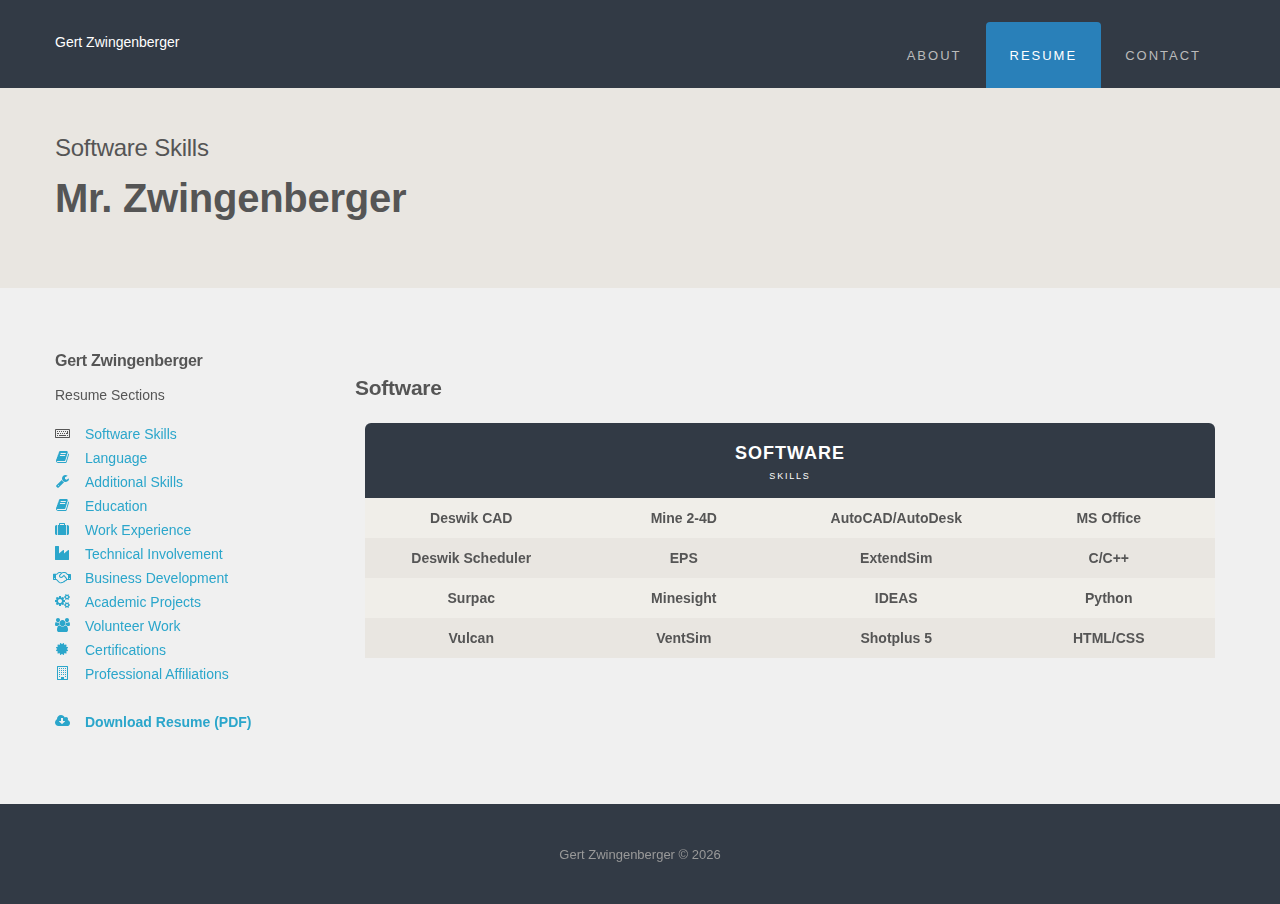
<file: resume2.html>
<!DOCTYPE html>
<html lang="en">

<head>
	<meta charset="utf-8">
	<title>Software | Gert Zwingenberger</title>
	<meta name="viewport" content="width=device-width, initial-scale=1.0">
	<meta name="description" content="">
	<meta name="author" content="">
	<link href="css/bootstrap.css" rel="stylesheet">
	<link href="css/font-awesome.min.css" rel="stylesheet">
	<link href="css/theme.css" rel="stylesheet">
	<link id="colours" rel="stylesheet" href="css/colour.css" />
	<link rel="shortcut icon" href="img/favicon.ico" type="image/x-icon">
	<link rel="icon" href="img/favicon.ico" type="image/x-icon">
</head>

<body>
	<!--header-->
	<div class="header">
		<!--menu-->
		<nav id="main_menu" class="navbar" role="navigation">
			<div class="container">
				<div class="navbar-header">
					<!--toggle-->
					<button type="button" class="navbar-toggle" data-toggle="collapse" data-target="#menu">
				<i class="fa fa-bars"></i>
			</button>
					<!--logo-->
					<div class="logo" style="color: white;">
						Gert Zwingenberger
					</div>
				</div>

				<div class="collapse navbar-collapse" id="menu">
					<ul class="nav navbar-nav pull-right">
						<li><a href="index.html">About</a></li>
						<li class="dropdown active"><a href="javascript:{}">Resume</a></li>
						<li><a href="contact.html">Contact</a></li>
					</ul>
				</div>
			</div>
		</nav>
	</div>
	<!--//header-->

	<!--page-->
	<div id="banner">
		<div class="container intro_wrapper">
			<div class="inner_content">
				<h1>Software Skills</h1>
				<h1 class="title">Mr. Zwingenberger</h1>
			</div>
		</div>
	</div>

	<div class="container wrapper">
		<div class="inner_content">
			<!-- sidebar -->
			<div class="row pad30">
				<div class="col-md-3">
					<h4><span>Gert Zwingenberger</span></h4>
					<p>Resume Sections</p>

					<ul class="fa-ul">
						<li><i class="fa-li fa fa-keyboard-o"></i><a href="javascript:{}">Software Skills</a></li>
						<li><i class="fa-li fa fa-book colour"></i><a href="resume7.html">Language</a></li>
						<li><i class="fa-li fa fa-wrench colour"></i><a href="resume.html">Additional Skills</a></li>
						<li><i class="fa-li fa fa-book colour"></i><a href="resume3.html">Education</a></li>
						<li><i class="fa-li fa fa-suitcase colour"></i><a href="resume4.html">Work Experience</a></li>
						<li><i class="fa-li fa fa-industry colour"></i><a href="resume10.html">Technical Involvement</a></li>
						<li><i class="fa-li fa fa-handshake-o colour"></i><a href="resume11.html">Business Development</a></li>
						<li><i class="fa-li fa fa-cogs colour"></i><a href="resume5.html">Academic Projects</a></li>
						<li><i class="fa-li fa fa-group colour"></i><a href="resume6.html">Volunteer Work</a></li>
						<li><i class="fa-li fa fa-certificate colour"></i><a href="resume8.html">Certifications</a></li>
						<li><i class="fa-li fa fa-building-o colour"></i><a href="resume9.html">Professional Affiliations</a></li>
						<br>
						<li><i class="fa-li fa fa-cloud-download colour"></i><a href="assets/gert_zwingenberger_resume.pdf" download><b>Download Resume (PDF)</b></a></li>
					</ul>

				</div>

				<div class="col-md-9 pad15">
					<!-- sidebar -->

					<h2><span>Software</span></h2>

					<!--Additional Work-->
					<div class="col-sm-12 col-md-12 pricing-table">
							<ul>
								<li class="pricing-header-row-1">
									<h4><span>Software</span></h4>
									<small>skills</small>
								</li>
								<li class="pricing-content-row-odd">
									<div class="col-sm-4 col-md-3"><b>Deswik CAD</b></div>
									<div class="col-sm-4 col-md-3"><b>Mine 2-4D</b></div>
									<div class="col-sm-4 col-md-3"><b>AutoCAD/AutoDesk</b></div>
									<div class="col-sm-4 col-md-3"><b>MS Office</b></div>
									<br>
								</li>
								<li class="pricing-content-row-even">
									<div class="col-sm-4 col-md-3"><b>Deswik Scheduler</b></div>
									<div class="col-sm-4 col-md-3"><b>EPS</b></div>
									<div class="col-sm-4 col-md-3"><b>ExtendSim</b></div>
									<div class="col-sm-4 col-md-3"><b>C/C++</b></div>
									<br>
								</li>
								<li class="pricing-content-row-odd">
									<div class="col-sm-4 col-md-3"><b>Surpac</b></div>
									<div class="col-sm-4 col-md-3"><b>Minesight</b></div>
									<div class="col-sm-4 col-md-3"><b>IDEAS</b></div>
									<div class="col-sm-4 col-md-3"><b>Python</b></div>
									<br>
								</li>
								<li class="pricing-content-row-even">
									<div class="col-sm-4 col-md-3"><b>Vulcan</b></div>
									<div class="col-sm-4 col-md-3"><b>VentSim</b></div>
									<div class="col-sm-4 col-md-3"><b>Shotplus 5</b></div>
									<div class="col-sm-4 col-md-3"><b>HTML/CSS</b></div>
									<br>
								</li>
							</ul>
					</div>
				</div>
			</div>
		</div>
	</div>

	<!-- footer 2 -->
	<div id="footer2">
		<div class="container">
			<div class="row">
				<div class="col-md-12">
					<div class="copyright">
						Gert Zwingenberger &copy;
						<script type="text/javascript">
							//<![CDATA[
							var d = new Date()
							document.write(d.getFullYear())
								//]]>
						</script>
					</div>
				</div>
			</div>
		</div>
	</div>
	<!-- up to top -->
	<a href="#"><i class="go-top fa fa-angle-double-up"></i></a>
	<!--//end-->

	<!-- scripts -->
	<script src="js/jquery.js"></script>
	<script src="js/bootstrap.min.js"></script>
	    <script>
		(function(i,s,o,g,r,a,m){i['GoogleAnalyticsObject']=r;i[r]=i[r]||function(){
		(i[r].q=i[r].q||[]).push(arguments)},i[r].l=1*new Date();a=s.createElement(o),
		m=s.getElementsByTagName(o)[0];a.async=1;a.src=g;m.parentNode.insertBefore(a,m)
		})(window,document,'script','https://www.google-analytics.com/analytics.js','ga');
  		ga('create', 'UA-96910937-1', 'auto');
		ga('send', 'pageview');
	</script>

</body>

</html>
</file>
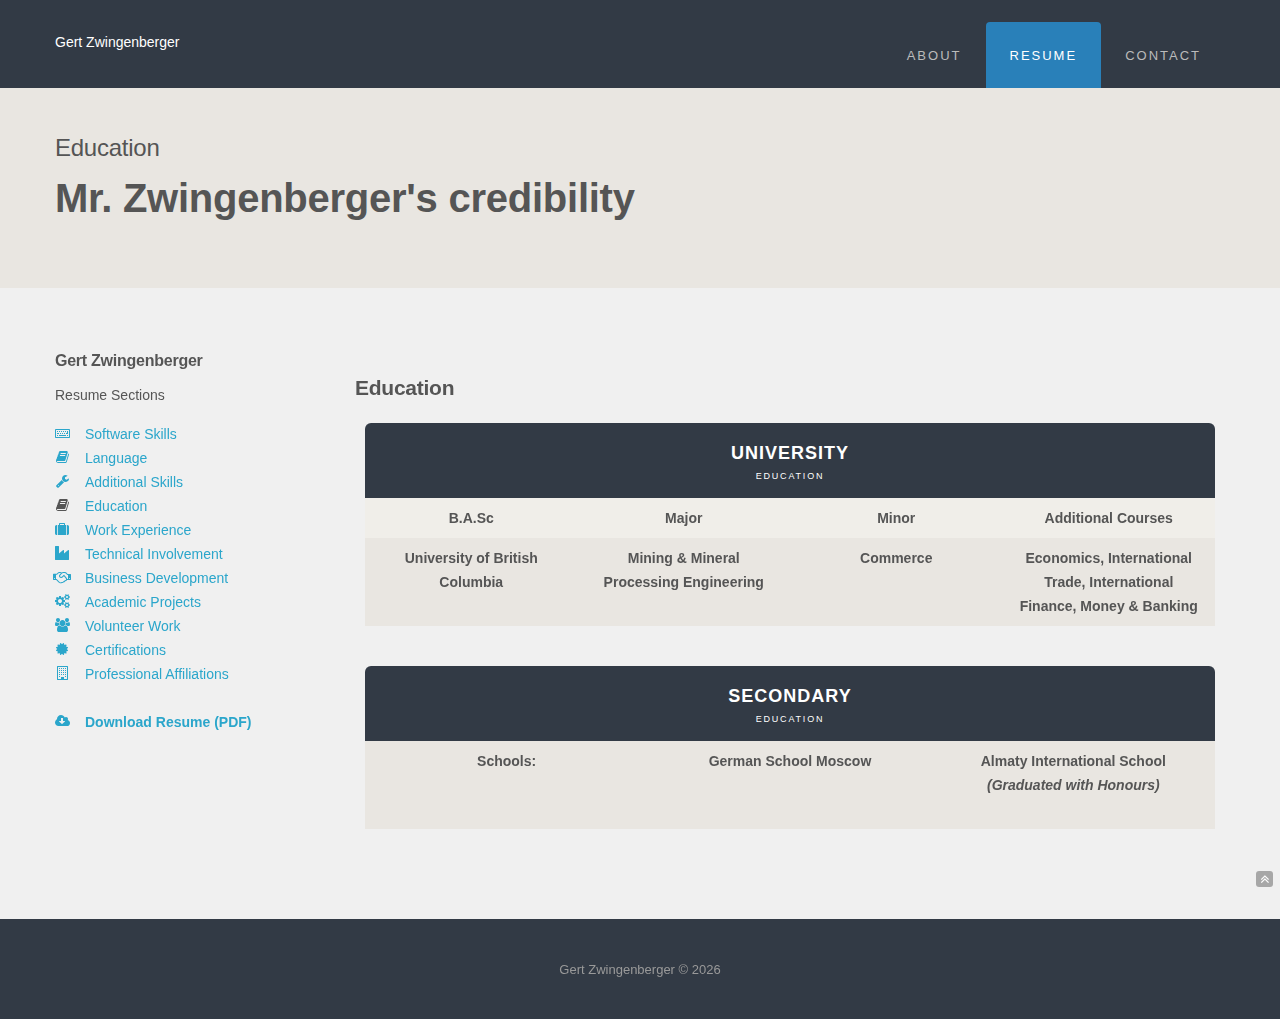
<file: resume3.html>
<!DOCTYPE html>
<html lang="en">

<head>
	<meta charset="utf-8">
	<title>Education | Gert Zwingenberger</title>
	<meta name="viewport" content="width=device-width, initial-scale=1.0">
	<meta name="description" content="">
	<meta name="author" content="">
	<link href="css/bootstrap.css" rel="stylesheet">
	<link href="css/theme.css" rel="stylesheet">
	<link href="css/font-awesome.min.css" rel="stylesheet">
	<link id="colours" rel="stylesheet" href="css/colour.css" />
	<link rel="shortcut icon" href="img/favicon.ico" type="image/x-icon">
	<link rel="icon" href="img/favicon.ico" type="image/x-icon">
</head>

<body>
	<!--header-->
	<div class="header">
		<!--menu-->
		<nav id="main_menu" class="navbar" role="navigation">
			<div class="container">
				<div class="navbar-header">
					<!--toggle-->
					<button type="button" class="navbar-toggle" data-toggle="collapse" data-target="#menu">
				<i class="fa fa-bars"></i>
			</button>
					<!--logo-->
					<div class="logo" style="color: white;">
						Gert Zwingenberger
					</div>
				</div>

				<div class="collapse navbar-collapse" id="menu">
					<ul class="nav navbar-nav pull-right">
						<li><a href="index.html">About</a></li>
						<li class="dropdown active"><a href="javascript:{}">Resume</a></li>
						<li><a href="contact.html">Contact</a></li>
					</ul>
				</div>
			</div>
		</nav>
	</div>
	<!--//header-->

	<!--page-->
	<div id="banner">
		<div class="container intro_wrapper">
			<div class="inner_content">
				<h1>Education</h1>
				<h1 class="title">Mr. Zwingenberger's credibility</h1>
				<h1 class="intro">
							
				</h1>
			</div>
		</div>
	</div>

	<div class="container wrapper">
		<div class="inner_content">
			<!-- sidebar -->
			<div class="row pad30">
				<div class="col-md-3">
					<h4><span>Gert Zwingenberger</span></h4>
					<p>Resume Sections</p>

					<ul class="fa-ul">
						<li><i class="fa-li fa fa-keyboard-o colour"></i><a href="resume2.html">Software Skills</a></li>
						<li><i class="fa-li fa fa-book colour"></i><a href="resume7.html">Language</a></li>
						<li><i class="fa-li fa fa-wrench colour"></i><a href="resume.html">Additional Skills</a></li>
						<li><i class="fa-li fa fa-book"></i><a href="javascript:{}">Education</a></li>
						<li><i class="fa-li fa fa-suitcase colour"></i><a href="resume4.html">Work Experience</a></li>
						<li><i class="fa-li fa fa-industry colour"></i><a href="resume10.html">Technical Involvement</a></li>
						<li><i class="fa-li fa fa-handshake-o colour"></i><a href="resume11.html">Business Development</a></li>
						<li><i class="fa-li fa fa-cogs colour"></i><a href="resume5.html">Academic Projects</a></li>
						<li><i class="fa-li fa fa-group colour"></i><a href="resume6.html">Volunteer Work</a></li>
						<li><i class="fa-li fa fa-certificate colour"></i><a href="resume8.html">Certifications</a></li>
						<li><i class="fa-li fa fa-building-o colour"></i><a href="resume9.html">Professional Affiliations</a></li>
						<br>
						<li><i class="fa-li fa fa-cloud-download colour"></i><a href="assets/gert_zwingenberger_resume.pdf" download><b>Download Resume (PDF)</b></a></li>
					</ul>

				</div>

				<div class="col-md-9 pad15">
					<!-- sidebar -->

					<h2><span>Education</span></h2>

					<!--Labratory Work-->
					<div class="col-sm-12 col-md-12 pricing-table">
						<ul>
							<li class="pricing-header-row-1">
								<h4><span>University</span></h4>
								<small>Education</small>
							</li>
							<li class="pricing-content-row-odd">
								<div class="col-sm-3 col-md-3"><b>B.A.Sc</b></div>
								<div class="col-sm-3 col-md-3"><b>Major</b></div>
								<div class="col-sm-3 col-md-3"><b>Minor</b></div>
								<div class="col-sm-3 col-md-3"><b>Additional Courses</b></div>
								<br>
							</li>
							<li class="pricing-content-row-even">
								<div class="col-sm-3 col-md-3"><b>University of British Columbia</b></div>
								<div class="col-sm-3 col-md-3"><b>Mining & Mineral Processing Engineering</b></div>
								<div class="col-sm-3 col-md-3"><b>Commerce</b></div>
								<div class="col-sm-3 col-md-3"><b>Economics, International Trade, International Finance, Money & Banking</b></div>
								<br>
								<br>
								<br>
							</li>
						</ul>
					</div>

					<!--Additional Work-->
					<div class="col-sm-12 col-md-12 pricing-table">
						<ul>
							<li class="pricing-header-row-1">
								<h4><span>Secondary</span></h4>
								<small>Education</small>
							</li>
							<li class="pricing-content-row-even">
								<div class="col-sm-4 col-md-4"><b>Schools:</b></div>
								<div class="col-sm-4 col-md-4"><b>German School Moscow</b></div>
								<div class="col-sm-4 col-md-4"><b>Almaty International School <br><i>(Graduated with Honours)</i></b></div>
								<br>
								<br>
								<br>
							</li>
						</ul>
					</div>

				</div>
			</div>
		</div>
	</div>

	<!-- footer 2 -->
	<div id="footer2">
		<div class="container">
			<div class="row">
				<div class="col-md-12">
					<div class="copyright">
						Gert Zwingenberger &copy;
						<script type="text/javascript">
							//<![CDATA[
							var d = new Date()
							document.write(d.getFullYear())
								//]]>
						</script>
					</div>
				</div>
			</div>
		</div>
	</div>
	<!-- up to top -->
	<a href="#"><i class="go-top fa fa-angle-double-up"></i></a>
	<!--//end-->

	<!-- scripts -->
	<script src="js/jquery.js"></script>
	<script src="js/bootstrap.min.js"></script>
	    <script>
		(function(i,s,o,g,r,a,m){i['GoogleAnalyticsObject']=r;i[r]=i[r]||function(){
		(i[r].q=i[r].q||[]).push(arguments)},i[r].l=1*new Date();a=s.createElement(o),
		m=s.getElementsByTagName(o)[0];a.async=1;a.src=g;m.parentNode.insertBefore(a,m)
		})(window,document,'script','https://www.google-analytics.com/analytics.js','ga');
  		ga('create', 'UA-96910937-1', 'auto');
		ga('send', 'pageview');
	</script>

</body>

</html>
</file>
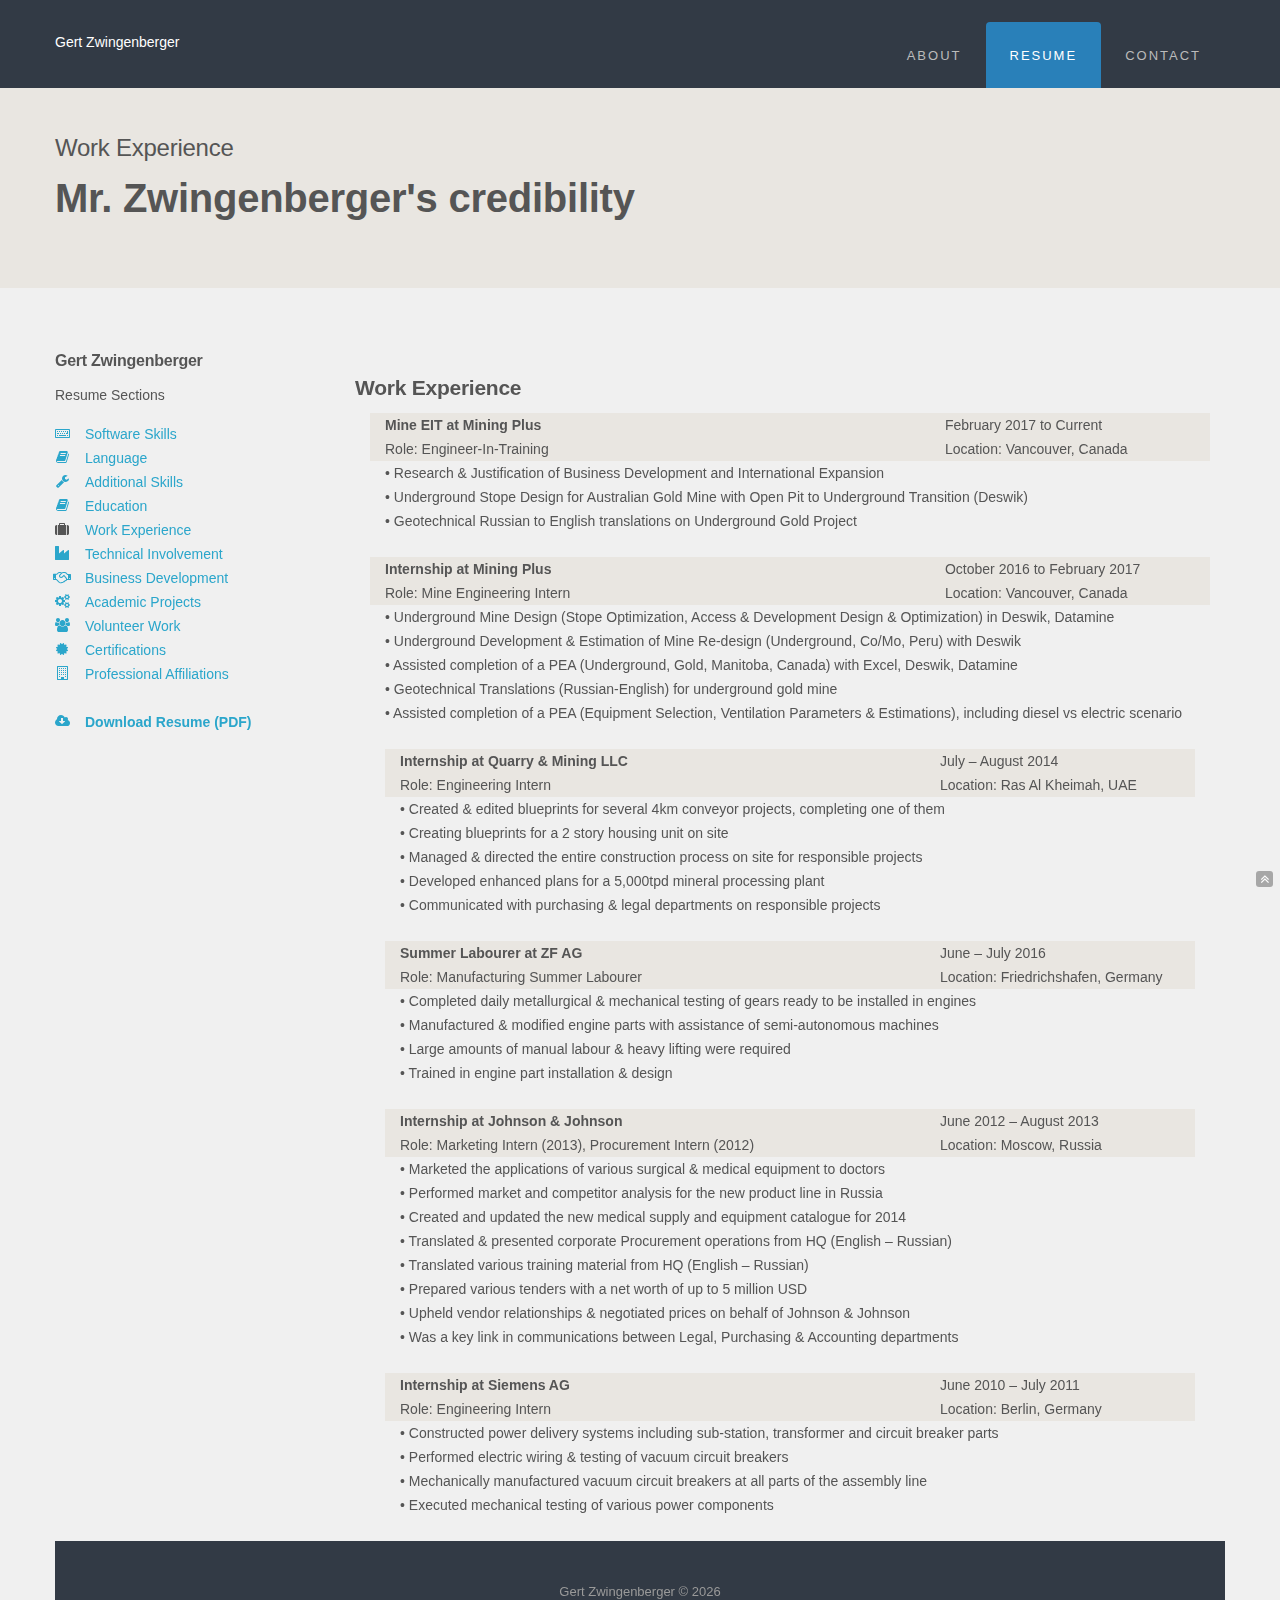
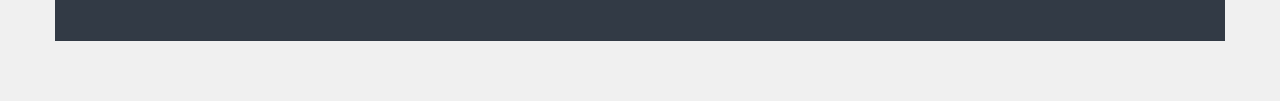
<file: resume4.html>
<!DOCTYPE html>
<html lang="en">

<head>
	<meta charset="utf-8">
	<title>Experience | Gert Zwingenberger</title>
	<meta name="viewport" content="width=device-width, initial-scale=1.0">
	<meta name="description" content="">
	<meta name="author" content="">
	<link href="css/bootstrap.css" rel="stylesheet">
	<link href="css/theme.css" rel="stylesheet">
	<link href="css/font-awesome.min.css" rel="stylesheet">
	<link id="colours" rel="stylesheet" href="css/colour.css" />
	<link rel="shortcut icon" href="img/favicon.ico" type="image/x-icon">
	<link rel="icon" href="img/favicon.ico" type="image/x-icon">
</head>

<body>
	<!--header-->
	<div class="header">
		<!--menu-->
		<nav id="main_menu" class="navbar" role="navigation">
			<div class="container">
				<div class="navbar-header">
					<!--toggle-->
					<button type="button" class="navbar-toggle" data-toggle="collapse" data-target="#menu">
				<i class="fa fa-bars"></i>
			</button>
					<!--logo-->
					<div class="logo" style="color: white;">
						Gert Zwingenberger
					</div>
				</div>

				<div class="collapse navbar-collapse" id="menu">
					<ul class="nav navbar-nav pull-right">
						<li><a href="index.html">About</a></li>
						<li class="dropdown active"><a href="javascript:{}">Resume</a></li>
						<li><a href="contact.html">Contact</a></li>
					</ul>
				</div>
			</div>
		</nav>
	</div>
	<!--//header-->

	<!--page-->
	<div id="banner">
		<div class="container intro_wrapper">
			<div class="inner_content">
				<h1>Work Experience</h1>
				<h1 class="title">Mr. Zwingenberger's credibility</h1>
				<h1 class="intro">
							
				</h1>
			</div>
		</div>
	</div>

	<div class="container wrapper">
		<div class="inner_content">
			<!-- sidebar -->
			<div class="row pad30">
				<div class="col-md-3">
					<h4><span>Gert Zwingenberger</span></h4>
					<p>Resume Sections</p>

					<ul class="fa-ul">
						<li><i class="fa-li fa fa-keyboard-o colour"></i><a href="resume2.html">Software Skills</a></li>
						<li><i class="fa-li fa fa-book colour"></i><a href="resume7.html">Language</a></li>
						<li><i class="fa-li fa fa-wrench colour"></i><a href="resume.html">Additional Skills</a></li>
						<li><i class="fa-li fa fa-book colour"></i><a href="resume3.html">Education</a></li>
						<li><i class="fa-li fa fa-suitcase"></i><a href="javascript:{}">Work Experience</a></li>
						<li><i class="fa-li fa fa-industry colour"></i><a href="resume10.html">Technical Involvement</a></li>
						<li><i class="fa-li fa fa-handshake-o colour"></i><a href="resume11.html">Business Development</a></li>
						<li><i class="fa-li fa fa-cogs colour"></i><a href="resume5.html">Academic Projects</a></li>
						<li><i class="fa-li fa fa-group colour"></i><a href="resume6.html">Volunteer Work</a></li>
						<li><i class="fa-li fa fa-certificate colour"></i><a href="resume8.html">Certifications</a></li>
						<li><i class="fa-li fa fa-building-o colour"></i><a href="resume9.html">Professional Affiliations</a></li>
						<br>
						<li><i class="fa-li fa fa-cloud-download colour"></i><a href="assets/gert_zwingenberger_resume.pdf" download><b>Download Resume (PDF)</b></a></li>
					</ul>

				</div>

				<div class="col-md-9 pad15">
					<!-- sidebar -->

					<h2><span>Work Experience</span></h2>

					<!--Work-->
					<div class="col-sm-12 col-md-12">
						<div class="col-sm-8 col-md-8" style="background-color: #e9e6e1;"><b>Mine EIT at Mining Plus</b></div>
						<div class="col-sm-4 col-md-4" style="background-color: #e9e6e1;">February 2017 to Current</div>
						<div class="col-sm-8 col-md-8" style="background-color: #e9e6e1;">Role: Engineer-In-Training</div>
						<div class="col-sm-4 col-md-4" style="background-color: #e9e6e1;">Location: Vancouver, Canada</div>
						<div class="col-sm-12 col-md-12"> • Research & Justification of Business Development and International Expansion</div>
						<div class="col-sm-12 col-md-12"> • Underground Stope Design for Australian Gold Mine with Open Pit to Underground Transition (Deswik)</div>
						<div class="col-sm-12 col-md-12"> • Geotechnical Russian to English translations on Underground Gold Project</div>
						<div class="col-sm-12 col-md-12"><br></div>
					</div>

					<!--Work-->
					<div class="col-sm-12 col-md-12">
						<div class="col-sm-8 col-md-8" style="background-color: #e9e6e1;"><b>Internship at Mining Plus</b></div>
						<div class="col-sm-4 col-md-4" style="background-color: #e9e6e1;">October 2016 to February 2017</div>
						<div class="col-sm-8 col-md-8" style="background-color: #e9e6e1;">Role: Mine Engineering Intern</div>
						<div class="col-sm-4 col-md-4" style="background-color: #e9e6e1;">Location: Vancouver, Canada</div>
						<div class="col-sm-12 col-md-12"> • Underground Mine Design (Stope Optimization, Access & Development Design & Optimization) in Deswik, Datamine</div>
						<div class="col-sm-12 col-md-12"> • Underground Development & Estimation of Mine Re-design (Underground, Co/Mo, Peru) with Deswik</div>
						<div class="col-sm-12 col-md-12"> • Assisted completion of a PEA (Underground, Gold, Manitoba, Canada) with Excel, Deswik, Datamine</div>
						<div class="col-sm-12 col-md-12"> • Geotechnical Translations (Russian-English) for underground gold mine</div>
						<div class="col-sm-12 col-md-12"> • Assisted completion of a PEA (Equipment Selection, Ventilation Parameters & Estimations), including diesel vs electric scenario
						<div class="col-sm-12 col-md-12"><br></div>
					</div>


					<!--Work 2-->
					<div class="col-sm-12 col-md-12">
						<div class="col-sm-8 col-md-8" style="background-color: #e9e6e1;"><b>Internship at Quarry & Mining LLC</b></div>
						<div class="col-sm-4 col-md-4" style="background-color: #e9e6e1;;">July – August 2014</div>
						<div class="col-sm-8 col-md-8" style="background-color: #e9e6e1;">Role: Engineering Intern</div>
						<div class="col-sm-4 col-md-4" style="background-color: #e9e6e1;">Location: Ras Al Kheimah, UAE</div>
						<div class="col-sm-12 col-md-12"> • Created & edited blueprints for several 4km conveyor projects, completing one of them</div>
						<div class="col-sm-12 col-md-12"> • Creating blueprints for a 2 story housing unit on site</div>
						<div class="col-sm-12 col-md-12"> • Managed & directed the entire construction process on site for responsible projects</div>
						<div class="col-sm-12 col-md-12"> • Developed enhanced plans for a 5,000tpd mineral processing plant</div>
						<div class="col-sm-12 col-md-12"> • Communicated with purchasing & legal departments on responsible projects</div>
						<div class="col-sm-12 col-md-12"><br></div>
					</div>


					<!--Work 3-->
					<div class="col-sm-12 col-md-12">
						<div class="col-sm-8 col-md-8" style="background-color: #e9e6e1;"><b>Summer Labourer at ZF AG</b></div>
						<div class="col-sm-4 col-md-4" style="background-color: #e9e6e1;">June – July 2016</div>
						<div class="col-sm-8 col-md-8" style="background-color: #e9e6e1;">Role: Manufacturing Summer Labourer</div>
						<div class="col-sm-4 col-md-4" style="background-color: #e9e6e1;">Location: Friedrichshafen, Germany</div>
						<div class="col-sm-12 col-md-12"> • Completed daily metallurgical & mechanical testing of gears ready to be installed in engines</div>
						<div class="col-sm-12 col-md-12"> • Manufactured & modified engine parts with assistance of semi-autonomous machines</div>
						<div class="col-sm-12 col-md-12"> • Large amounts of manual labour & heavy lifting were required</div>
						<div class="col-sm-12 col-md-12"> • Trained in engine part installation & design</div>
						<div class="col-sm-12 col-md-12"><br></div>
					</div>


					<!--Work 4-->
					<div class="col-sm-12 col-md-12">
						<div class="col-sm-8 col-md-8" style="background-color: #e9e6e1;"><b>Internship at Johnson & Johnson</b></div>
						<div class="col-sm-4 col-md-4" style="background-color: #e9e6e1;">June 2012 – August 2013</div>
						<div class="col-sm-8 col-md-8" style="background-color: #e9e6e1;">Role: Marketing Intern (2013), Procurement Intern (2012)</div>
						<div class="col-sm-4 col-md-4" style="background-color: #e9e6e1;">Location: Moscow, Russia</div>
						<div class="col-sm-12 col-md-12"> • Marketed the applications of various surgical & medical equipment to doctors</div>
						<div class="col-sm-12 col-md-12"> • Performed market and competitor analysis for the new product line in Russia</div>
						<div class="col-sm-12 col-md-12"> • Created and updated the new medical supply and equipment catalogue for 2014</div>
						<div class="col-sm-12 col-md-12"> • Translated & presented corporate Procurement operations from HQ (English – Russian)</div>
						<div class="col-sm-12 col-md-12"> • Translated various training material from HQ (English – Russian) </div>
						<div class="col-sm-12 col-md-12"> • Prepared various tenders with a net worth of up to 5 million USD</div>
						<div class="col-sm-12 col-md-12"> • Upheld vendor relationships & negotiated prices on behalf of Johnson & Johnson</div>
						<div class="col-sm-12 col-md-12"> • Was a key link in communications between Legal, Purchasing & Accounting departments</div>
						<div class="col-sm-12 col-md-12"><br></div>
					</div>


					<!--Work 5-->
					<div class="col-sm-12 col-md-12">
						<div class="col-sm-8 col-md-8" style="background-color: #e9e6e1;"><b>Internship at Siemens AG</b></div>
						<div class="col-sm-4 col-md-4" style="background-color: #e9e6e1;">June 2010 – July 2011</div>
						<div class="col-sm-8 col-md-8" style="background-color: #e9e6e1;">Role: Engineering Intern</div>
						<div class="col-sm-4 col-md-4" style="background-color: #e9e6e1;">Location: Berlin, Germany</div>
						<div class="col-sm-12 col-md-12"> • Constructed power delivery systems including sub-station, transformer and circuit breaker parts</div>
						<div class="col-sm-12 col-md-12"> • Performed electric wiring & testing of vacuum circuit breakers</div>
						<div class="col-sm-12 col-md-12"> • Mechanically manufactured vacuum circuit breakers at all parts of the assembly line</div>
						<div class="col-sm-12 col-md-12"> • Executed mechanical testing of various power components</div>
						<div class="col-sm-12 col-md-12"><br></div>
					</div>
				</div>
			</div>
		</div>
	</div>


	<!-- footer 2 -->
	<div id="footer2">
		<div class="container">
			<div class="row">
				<div class="col-md-12">
					<div class="copyright">
						Gert Zwingenberger &copy;
						<script type="text/javascript">
							//<![CDATA[
							var d = new Date()
							document.write(d.getFullYear())
								//]]>
						</script>
					</div>
				</div>
			</div>
		</div>
	</div>
	<!-- up to top -->
	<a href="#"><i class="go-top fa fa-angle-double-up"></i></a>
	<!--//end-->

	<!-- scripts -->
	<script src="js/jquery.js"></script>
	<script src="js/bootstrap.min.js"></script>
	    <script>
		(function(i,s,o,g,r,a,m){i['GoogleAnalyticsObject']=r;i[r]=i[r]||function(){
		(i[r].q=i[r].q||[]).push(arguments)},i[r].l=1*new Date();a=s.createElement(o),
		m=s.getElementsByTagName(o)[0];a.async=1;a.src=g;m.parentNode.insertBefore(a,m)
		})(window,document,'script','https://www.google-analytics.com/analytics.js','ga');
  		ga('create', 'UA-96910937-1', 'auto');
		ga('send', 'pageview');
	</script>

</body>

</html>
</file>
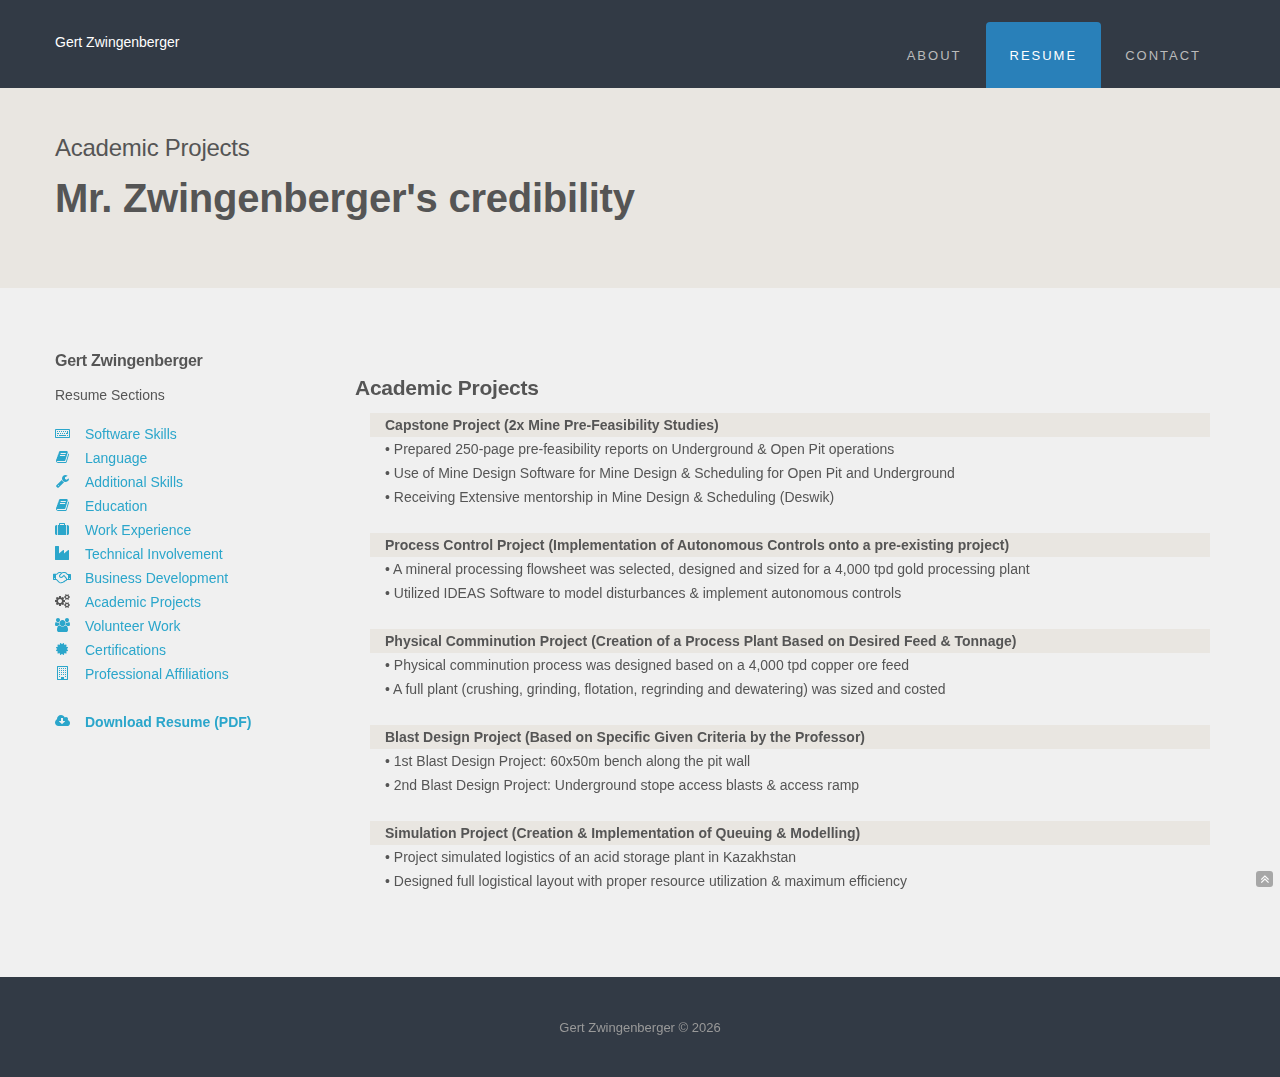
<file: resume5.html>
<!DOCTYPE html>
<html lang="en">

<head>
	<meta charset="utf-8">
	<title>Projects | Gert Zwingenberger</title>
	<meta name="viewport" content="width=device-width, initial-scale=1.0">
	<meta name="description" content="">
	<meta name="author" content="">
	<link href="css/bootstrap.css" rel="stylesheet">
	<link href="css/theme.css" rel="stylesheet">
	<link href="css/font-awesome.min.css" rel="stylesheet">
	<link id="colours" rel="stylesheet" href="css/colour.css" />
	<link rel="shortcut icon" href="img/favicon.ico" type="image/x-icon">
	<link rel="icon" href="img/favicon.ico" type="image/x-icon">
</head>

<body>
	<!--header-->
	<div class="header">
		<!--menu-->
		<nav id="main_menu" class="navbar" role="navigation">
			<div class="container">
				<div class="navbar-header">
					<!--toggle-->
					<button type="button" class="navbar-toggle" data-toggle="collapse" data-target="#menu">
				<i class="fa fa-bars"></i>
			</button>
					<!--logo-->
					<div class="logo" style="color: white;">
						Gert Zwingenberger
					</div>
				</div>

				<div class="collapse navbar-collapse" id="menu">
					<ul class="nav navbar-nav pull-right">
						<li><a href="index.html">About</a></li>
						<li class="dropdown active"><a href="javascript:{}">Resume</a></li>
						<li><a href="contact.html">Contact</a></li>
					</ul>
				</div>
			</div>
		</nav>
	</div>
	<!--//header-->

	<!--page-->
	<div id="banner">
		<div class="container intro_wrapper">
			<div class="inner_content">
				<h1>Academic Projects</h1>
				<h1 class="title">Mr. Zwingenberger's credibility</h1>
				<h1 class="intro">
				</h1>
			</div>
		</div>
	</div>

	<div class="container wrapper">
		<div class="inner_content">
			<!-- sidebar -->
			<div class="row pad30">
				<div class="col-md-3">
					<h4><span>Gert Zwingenberger</span></h4>
					<p>Resume Sections</p>

					<ul class="fa-ul">
						<li><i class="fa-li fa fa-keyboard-o colour"></i><a href="resume2.html">Software Skills</a></li>
						<li><i class="fa-li fa fa-book colour"></i><a href="resume7.html">Language</a></li>
						<li><i class="fa-li fa fa-wrench colour"></i><a href="resume.html">Additional Skills</a></li>
						<li><i class="fa-li fa fa-book colour"></i><a href="resume3.html">Education</a></li>
						<li><i class="fa-li fa fa-suitcase colour"></i><a href="resume4.html">Work Experience</a></li>
						<li><i class="fa-li fa fa-industry colour"></i><a href="resume10.html">Technical Involvement</a></li>
						<li><i class="fa-li fa fa-handshake-o colour"></i><a href="resume11.html">Business Development</a></li>
						<li><i class="fa-li fa fa-cogs"></i><a href="javascript:{}">Academic Projects</a></li>
						<li><i class="fa-li fa fa-group colour"></i><a href="resume6.html">Volunteer Work</a></li>
						<li><i class="fa-li fa fa-certificate colour"></i><a href="resume8.html">Certifications</a></li>
						<li><i class="fa-li fa fa-building-o colour"></i><a href="resume9.html">Professional Affiliations</a></li>
						<br>
						<li><i class="fa-li fa fa-cloud-download colour"></i><a href="assets/gert_zwingenberger_resume.pdf" download><b>Download Resume (PDF)</b></a></li>
					</ul>

				</div>

				<div class="col-md-9 pad15">
					<!-- sidebar -->

					<h2><span>Academic Projects</span></h2>

					<!--Technical-->
					<div class="col-sm-12 col-md-12">
						<div class="col-sm-8 col-md-12" style="background-color: #e9e6e1;"><b>Capstone Project (2x Mine Pre-Feasibility Studies)</b></div>
						<div class="col-sm-12 col-md-12"> • Prepared 250-page pre-feasibility reports on Underground & Open Pit operations</div>
						<div class="col-sm-12 col-md-12"> • Use of Mine Design Software for Mine Design & Scheduling for Open Pit and Underground</div>
						<div class="col-sm-12 col-md-12"> • Receiving Extensive mentorship in Mine Design & Scheduling (Deswik)</div>
						<div class="col-sm-12 col-md-12"><br></div>
					</div>


					<!--Technical 2-->
					<div class="col-sm-12 col-md-12">
						<div class="col-sm-8 col-md-12" style="background-color: #e9e6e1;"><b>Process Control Project (Implementation of Autonomous Controls onto a pre-existing project)</b></div>
						<div class="col-sm-12 col-md-12"> • A mineral processing flowsheet was selected, designed and sized for a 4,000 tpd gold processing plant</div>
						<div class="col-sm-12 col-md-12"> • Utilized IDEAS Software to model disturbances & implement autonomous controls</div>
						<div class="col-sm-12 col-md-12"><br></div>
					</div>


					<!--Technical 3-->
					<div class="col-sm-12 col-md-12">
						<div class="col-sm-8 col-md-12" style="background-color: #e9e6e1;"><b>Physical Comminution Project (Creation of a Process Plant Based on Desired Feed & Tonnage)</b></div>
						<div class="col-sm-12 col-md-12"> • Physical comminution process was designed based on a 4,000 tpd copper ore feed</div>
						<div class="col-sm-12 col-md-12"> • A full plant (crushing, grinding, flotation, regrinding and dewatering) was sized and costed</div>
						<div class="col-sm-12 col-md-12"><br></div>
					</div>


					<!--Technical 4-->
					<div class="col-sm-12 col-md-12">
						<div class="col-sm-8 col-md-12" style="background-color: #e9e6e1;"><b>Blast Design Project (Based on Specific Given Criteria by the Professor)</b></div>
						<div class="col-sm-12 col-md-12"> • 1st Blast Design Project: 60x50m bench along the pit wall</div>
						<div class="col-sm-12 col-md-12"> • 2nd Blast Design Project: Underground stope access blasts & access ramp</div>
						<div class="col-sm-12 col-md-12"><br></div>
					</div>


					<!--Technical 5-->
					<div class="col-sm-12 col-md-12">
						<div class="col-sm-8 col-md-12" style="background-color: #e9e6e1;"><b>Simulation Project (Creation & Implementation of Queuing & Modelling)</b></div>
						<div class="col-sm-12 col-md-12"> • Project simulated logistics of an acid storage plant in Kazakhstan</div>
						<div class="col-sm-12 col-md-12"> • Designed full logistical layout with proper resource utilization & maximum efficiency</div>
						<div class="col-sm-12 col-md-12"><br></div>
					</div>
				</div>
			</div>
		</div>
	</div>


	<!-- footer 2 -->
	<div id="footer2">
		<div class="container">
			<div class="row">
				<div class="col-md-12">
					<div class="copyright">
						Gert Zwingenberger &copy;
						<script type="text/javascript">
							//<![CDATA[
							var d = new Date()
							document.write(d.getFullYear())
								//]]>
						</script>
					</div>
				</div>
			</div>
		</div>
	</div>
	<!-- up to top -->
	<a href="#"><i class="go-top fa fa-angle-double-up"></i></a>
	<!--//end-->

	<!-- scripts -->
	<script src="js/jquery.js"></script>
	<script src="js/bootstrap.min.js"></script>
	    <script>
		(function(i,s,o,g,r,a,m){i['GoogleAnalyticsObject']=r;i[r]=i[r]||function(){
		(i[r].q=i[r].q||[]).push(arguments)},i[r].l=1*new Date();a=s.createElement(o),
		m=s.getElementsByTagName(o)[0];a.async=1;a.src=g;m.parentNode.insertBefore(a,m)
		})(window,document,'script','https://www.google-analytics.com/analytics.js','ga');
  		ga('create', 'UA-96910937-1', 'auto');
		ga('send', 'pageview');
	</script>
</body>

</html>
</file>
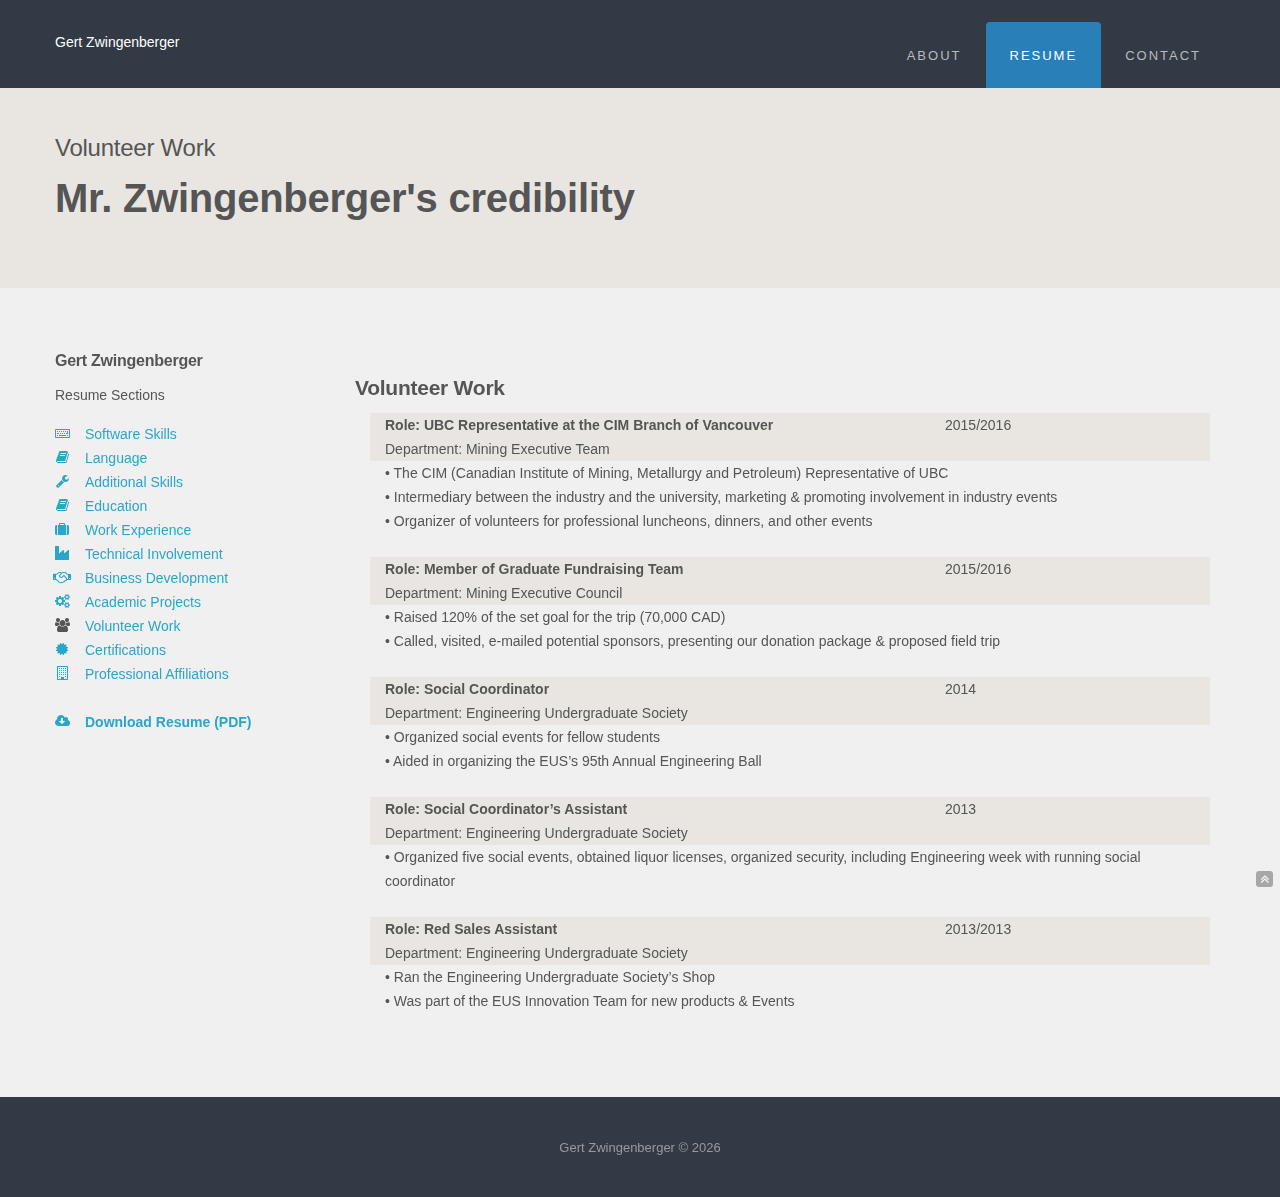
<file: resume6.html>
<!DOCTYPE html>
<html lang="en">

<head>
	<meta charset="utf-8">
	<title>Volunteer | Gert Zwingenberger</title>
	<meta name="viewport" content="width=device-width, initial-scale=1.0">
	<meta name="description" content="">
	<meta name="author" content="">
	<link href="css/bootstrap.css" rel="stylesheet">
	<link href="css/theme.css" rel="stylesheet">
	<link href="css/font-awesome.min.css" rel="stylesheet">
	<link id="colours" rel="stylesheet" href="css/colour.css" />
	<link rel="shortcut icon" href="img/favicon.ico" type="image/x-icon">
	<link rel="icon" href="img/favicon.ico" type="image/x-icon">
</head>

<body>
	<!--header-->
	<div class="header">
		<!--menu-->
		<nav id="main_menu" class="navbar" role="navigation">
			<div class="container">
				<div class="navbar-header">
					<!--toggle-->
					<button type="button" class="navbar-toggle" data-toggle="collapse" data-target="#menu">
				<i class="fa fa-bars"></i>
			</button>
					<!--logo-->
					<div class="logo" style="color: white;">
						Gert Zwingenberger
					</div>
				</div>

				<div class="collapse navbar-collapse" id="menu">
					<ul class="nav navbar-nav pull-right">
						<li><a href="index.html">About</a></li>
						<li class="dropdown active"><a href="javascript:{}">Resume</a></li>
						<li><a href="contact.html">Contact</a></li>
					</ul>
				</div>
			</div>
		</nav>
	</div>
	<!--//header-->

	<!--page-->
	<div id="banner">
		<div class="container intro_wrapper">
			<div class="inner_content">
				<h1>Volunteer Work</h1>
				<h1 class="title">Mr. Zwingenberger's credibility</h1>
				<h1 class="intro">
				</h1>
			</div>
		</div>
	</div>

	<div class="container wrapper">
		<div class="inner_content">
			<!-- sidebar -->
			<div class="row pad30">
				<div class="col-md-3">
					<h4><span>Gert Zwingenberger</span></h4>
					<p>Resume Sections</p>

					<ul class="fa-ul">
						<li><i class="fa-li fa fa-keyboard-o colour"></i><a href="resume2.html">Software Skills</a></li>
						<li><i class="fa-li fa fa-book colour"></i><a href="resume7.html">Language</a></li>
						<li><i class="fa-li fa fa-wrench colour"></i><a href="resume.html">Additional Skills</a></li>
						<li><i class="fa-li fa fa-book colour"></i><a href="resume3.html">Education</a></li>
						<li><i class="fa-li fa fa-suitcase colour"></i><a href="resume4.html">Work Experience</a></li>
						<li><i class="fa-li fa fa-industry colour"></i><a href="resume10.html">Technical Involvement</a></li>
						<li><i class="fa-li fa fa-handshake-o colour"></i><a href="resume11.html">Business Development</a></li>
						<li><i class="fa-li fa fa-cogs colour"></i><a href="resume5.html">Academic Projects</a></li>
						<li><i class="fa-li fa fa-group"></i><a href="javascript:{}">Volunteer Work</a></li>
						<li><i class="fa-li fa fa-certificate colour"></i><a href="resume8.html">Certifications</a></li>
						<li><i class="fa-li fa fa-building-o colour"></i><a href="resume9.html">Professional Affiliations</a></li>
						<br>
						<li><i class="fa-li fa fa-cloud-download colour"></i><a href="assets/gert_zwingenberger_resume.pdf" download><b>Download Resume (PDF)</b></a></li>
					</ul>

				</div>

				<div class="col-md-9 pad15">
					<!-- sidebar -->

					<h2><span>Volunteer Work</span></h2>

					<!--Technical-->
					<div class="col-sm-12 col-md-12">
						<div class="col-sm-8 col-md-8" style="background-color: #e9e6e1;"><b>Role: UBC Representative at the CIM Branch of Vancouver</b></div>
						<div class="col-sm-4 col-md-4" style="background-color: #e9e6e1;">2015/2016</div>
						<div class="col-sm-8 col-md-12" style="background-color: #e9e6e1;">Department: Mining Executive Team</div>
						<div class="col-sm-12 col-md-12"> • The CIM (Canadian Institute of Mining, Metallurgy and Petroleum) Representative of UBC</div>
						<div class="col-sm-12 col-md-12"> • Intermediary between the industry and the university, marketing & promoting involvement in industry events</div>
						<div class="col-sm-12 col-md-12"> • Organizer of volunteers for professional luncheons, dinners, and other events</div>
						<div class="col-sm-12 col-md-12"><br></div>
					</div>


					<!--Technical 2-->
					<div class="col-sm-12 col-md-12">
						<div class="col-sm-8 col-md-8" style="background-color: #e9e6e1;"><b>Role: Member of Graduate Fundraising Team</b></div>
						<div class="col-sm-4 col-md-4" style="background-color: #e9e6e1;">2015/2016</div>
						<div class="col-sm-8 col-md-12" style="background-color: #e9e6e1;">Department: Mining Executive Council</div>
						<div class="col-sm-12 col-md-12"> • Raised 120% of the set goal for the trip (70,000 CAD)</div>
						<div class="col-sm-12 col-md-12"> • Called, visited, e-mailed potential sponsors, presenting our donation package & proposed field trip</div>
						<div class="col-sm-12 col-md-12"><br></div>
					</div>


					<!--Technical 3-->
					<div class="col-sm-12 col-md-12">
						<div class="col-sm-8 col-md-8" style="background-color: #e9e6e1;"><b>Role: Social Coordinator</b></div>
						<div class="col-sm-4 col-md-4" style="background-color: #e9e6e1;">2014</div>
						<div class="col-sm-8 col-md-12" style="background-color: #e9e6e1;">Department: Engineering Undergraduate Society</div>
						<div class="col-sm-12 col-md-12"> • Organized social events for fellow students</div>
						<div class="col-sm-12 col-md-12"> • Aided in organizing the EUS’s 95th Annual Engineering Ball</div>
						<div class="col-sm-12 col-md-12"><br></div>
					</div>


					<!--Technical 4-->
					<div class="col-sm-12 col-md-12">
						<div class="col-sm-8 col-md-8" style="background-color: #e9e6e1;"><b>Role: Social Coordinator’s Assistant</b></div>
						<div class="col-sm-4 col-md-4" style="background-color: #e9e6e1;">2013</div>
						<div class="col-sm-8 col-md-12" style="background-color: #e9e6e1;">Department: Engineering Undergraduate Society</div>
						<div class="col-sm-12 col-md-12"> • Organized five social events, obtained liquor licenses, organized security, including Engineering week with running social coordinator</div>
						<div class="col-sm-12 col-md-12"><br></div>
					</div>


					<!--Technical 5-->
					<div class="col-sm-12 col-md-12">
						<div class="col-sm-8 col-md-8" style="background-color: #e9e6e1;"><b>Role: Red Sales Assistant</b></div>
						<div class="col-sm-4 col-md-4" style="background-color: #e9e6e1;">2013/2013</div>
						<div class="col-sm-8 col-md-12" style="background-color: #e9e6e1;">Department: Engineering Undergraduate Society</div>
						<div class="col-sm-12 col-md-12"> • Ran the Engineering Undergraduate Society’s Shop</div>
						<div class="col-sm-12 col-md-12"> • Was part of the EUS Innovation Team for new products & Events</div>
						<div class="col-sm-12 col-md-12"><br></div>
					</div>
				</div>
			</div>
		</div>
	</div>

	<!-- footer 2 -->
	<div id="footer2">
		<div class="container">
			<div class="row">
				<div class="col-md-12">
					<div class="copyright">
						Gert Zwingenberger &copy;
						<script type="text/javascript">
							//<![CDATA[
							var d = new Date()
							document.write(d.getFullYear())
								//]]>
						</script>
					</div>
				</div>
			</div>
		</div>
	</div>
	<!-- up to top -->
	<a href="#"><i class="go-top fa fa-angle-double-up"></i></a>
	<!--//end-->

	<!-- scripts -->
	<script src="js/jquery.js"></script>
	<script src="js/bootstrap.min.js"></script>
	    <script>
		(function(i,s,o,g,r,a,m){i['GoogleAnalyticsObject']=r;i[r]=i[r]||function(){
		(i[r].q=i[r].q||[]).push(arguments)},i[r].l=1*new Date();a=s.createElement(o),
		m=s.getElementsByTagName(o)[0];a.async=1;a.src=g;m.parentNode.insertBefore(a,m)
		})(window,document,'script','https://www.google-analytics.com/analytics.js','ga');
  		ga('create', 'UA-96910937-1', 'auto');
		ga('send', 'pageview');
	</script>

</body>

</html>
</file>
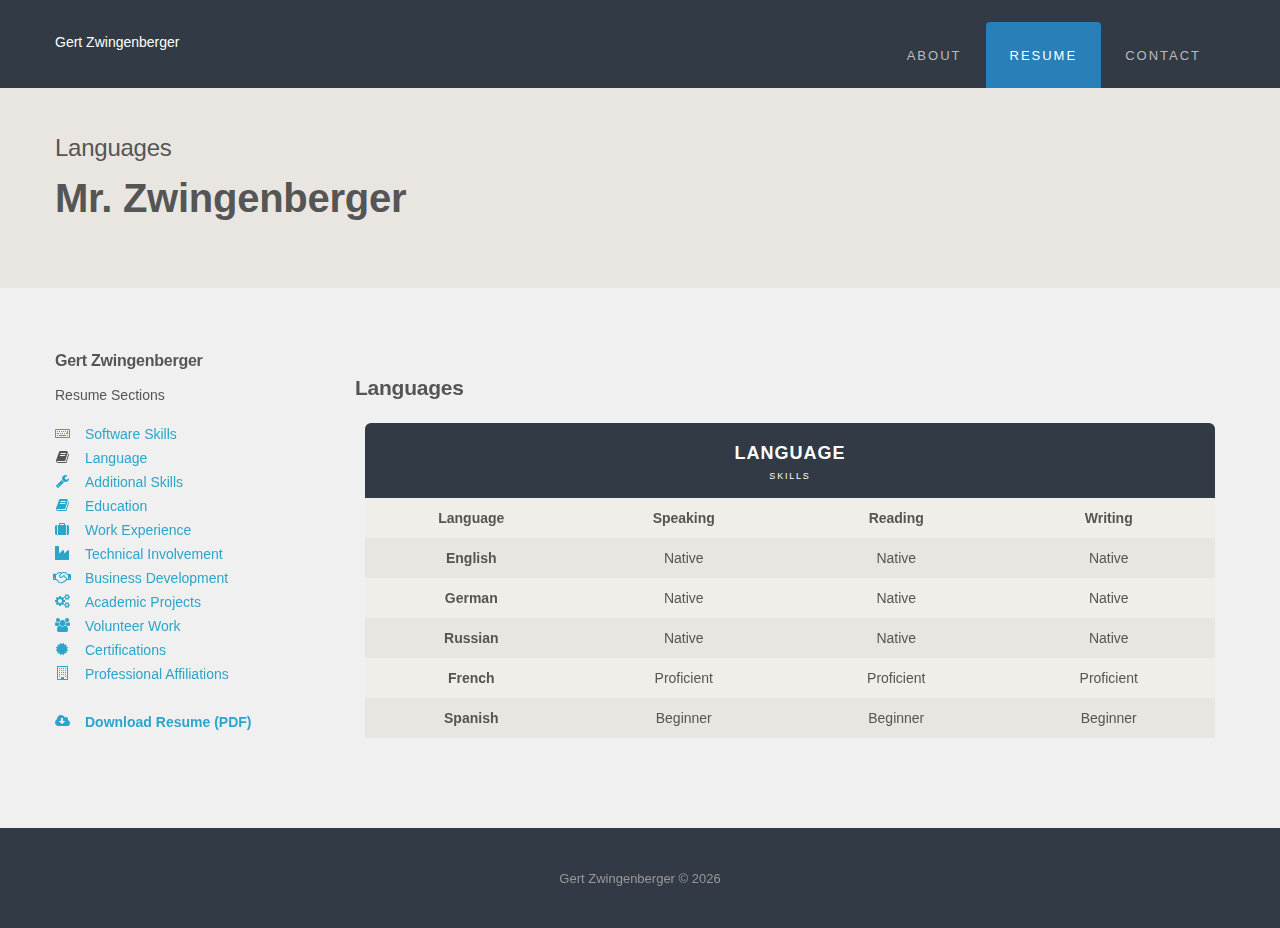
<file: resume7.html>
<!DOCTYPE html>
<html lang="en">

<head>
	<meta charset="utf-8">
	<title>Skills | Gert Zwingenberger</title>
	<meta name="viewport" content="width=device-width, initial-scale=1.0">
	<meta name="description" content="">
	<meta name="author" content="">
	<link href="css/bootstrap.css" rel="stylesheet">
	<link href="css/font-awesome.min.css" rel="stylesheet">
	<link href="css/theme.css" rel="stylesheet">
	<link id="colours" rel="stylesheet" href="css/colour.css" />
	<link rel="shortcut icon" href="img/favicon.ico" type="image/x-icon">
	<link rel="icon" href="img/favicon.ico" type="image/x-icon">
</head>

<body>
	<!--header-->
	<div class="header">
		<!--menu-->
		<nav id="main_menu" class="navbar" role="navigation">
			<div class="container">
				<div class="navbar-header">
					<!--toggle-->
					<button type="button" class="navbar-toggle" data-toggle="collapse" data-target="#menu">
				<i class="fa fa-bars"></i>
			</button>
					<!--logo-->
					<div class="logo" style="color: white;">
						Gert Zwingenberger
					</div>
				</div>

				<div class="collapse navbar-collapse" id="menu">
					<ul class="nav navbar-nav pull-right">
						<li><a href="index.html">About</a></li>
						<li class="dropdown active"><a href="javascript:{}">Resume</a></li>
						<li><a href="contact.html">Contact</a></li>
					</ul>
				</div>
			</div>
		</nav>
	</div>
	<!--//header-->

	<!--page-->
	<div id="banner">
		<div class="container intro_wrapper">
			<div class="inner_content">
				<h1>Languages</h1>
				<h1 class="title">Mr. Zwingenberger</h1>
			</div>
		</div>
	</div>

	<div class="container wrapper">
		<div class="inner_content">
			<!-- sidebar -->
			<div class="row pad30">
				<div class="col-md-3">
					<h4><span>Gert Zwingenberger</span></h4>
					<p>Resume Sections</p>

					<ul class="fa-ul">
						<li><i class="fa-li fa fa-keyboard-o colour"></i><a href="resume2.html">Software Skills</a></li>
						<li><i class="fa-li fa fa-book"></i><a href="javascript:{}">Language</a></li>
						<li><i class="fa-li fa fa-wrench colour"></i><a href="resume.html">Additional Skills</a></li>
						<li><i class="fa-li fa fa-book colour"></i><a href="resume3.html">Education</a></li>
						<li><i class="fa-li fa fa-suitcase colour"></i><a href="resume4.html">Work Experience</a></li>
						<li><i class="fa-li fa fa-industry colour"></i><a href="resume10.html">Technical Involvement</a></li>
						<li><i class="fa-li fa fa-handshake-o colour"></i><a href="resume11.html">Business Development</a></li>
						<li><i class="fa-li fa fa-cogs colour"></i><a href="resume5.html">Academic Projects</a></li>
						<li><i class="fa-li fa fa-group colour"></i><a href="resume6.html">Volunteer Work</a></li>
						<li><i class="fa-li fa fa-certificate colour"></i><a href="resume8.html">Certifications</a></li>
						<li><i class="fa-li fa fa-building-o colour"></i><a href="resume9.html">Professional Affiliations</a></li>
						<br>
						<li><i class="fa-li fa fa-cloud-download colour"></i><a href="assets/gert_zwingenberger_resume.pdf" download><b>Download Resume (PDF)</b></a></li>
					</ul>

				</div>

				<div class="col-md-9 pad15">
					<!-- sidebar -->

					<h2><span>Languages</span></h2>

					<!--Additional Work-->
					<div class="col-sm-12 col-md-12 pricing-table">
							<ul>
								<li class="pricing-header-row-1">
									<h4><span>Language</span></h4>
									<small>Skills</small>
								</li>
								<li class="pricing-content-row-odd">
									<div class="col-sm-4 col-md-3"><b>Language</b></div>
									<div class="col-sm-4 col-md-3"><b>Speaking</b></div>
									<div class="col-sm-4 col-md-3"><b>Reading</b></div>
									<div class="col-sm-4 col-md-3"><b>Writing</b></div>
									<br>
								</li>
								<li class="pricing-content-row-even">
									<div class="col-sm-4 col-md-3"><b>English</b></div>
									<div class="col-sm-4 col-md-3">Native</div>
									<div class="col-sm-4 col-md-3">Native</div>
									<div class="col-sm-4 col-md-3">Native</div>
									<br>
								</li>
								<li class="pricing-content-row-odd">
									<div class="col-sm-4 col-md-3"><b>German</b></div>
									<div class="col-sm-4 col-md-3">Native</div>
									<div class="col-sm-4 col-md-3">Native</div>
									<div class="col-sm-4 col-md-3">Native</div>
									<br>
								</li>
								<li class="pricing-content-row-even">
									<div class="col-sm-4 col-md-3"><b>Russian</b></div>
									<div class="col-sm-4 col-md-3">Native</div>
									<div class="col-sm-4 col-md-3">Native</div>
									<div class="col-sm-4 col-md-3">Native</div>
									<br>
								</li>
								<li class="pricing-content-row-odd">
									<div class="col-sm-4 col-md-3"><b>French</b></div>
									<div class="col-sm-4 col-md-3">Proficient</div>
									<div class="col-sm-4 col-md-3">Proficient</div>
									<div class="col-sm-4 col-md-3">Proficient</div>
									<br>
								</li>
								<li class="pricing-content-row-even">
									<div class="col-sm-4 col-md-3"><b>Spanish</b></div>
									<div class="col-sm-4 col-md-3">Beginner</div>
									<div class="col-sm-4 col-md-3">Beginner</div>
									<div class="col-sm-4 col-md-3">Beginner</div>
									<br>
								</li>
							</ul>
					</div>
				</div>
			</div>
		</div>
	</div>

	<!-- footer 2 -->
	<div id="footer2">
		<div class="container">
			<div class="row">
				<div class="col-md-12">
					<div class="copyright">
						Gert Zwingenberger &copy;
						<script type="text/javascript">
							//<![CDATA[
							var d = new Date()
							document.write(d.getFullYear())
								//]]>
						</script>
					</div>
				</div>
			</div>
		</div>
	</div>
	<!-- up to top -->
	<a href="#"><i class="go-top fa fa-angle-double-up"></i></a>
	<!--//end-->

	<!-- scripts -->
	<script src="js/jquery.js"></script>
	<script src="js/bootstrap.min.js"></script>
	    <script>
		(function(i,s,o,g,r,a,m){i['GoogleAnalyticsObject']=r;i[r]=i[r]||function(){
		(i[r].q=i[r].q||[]).push(arguments)},i[r].l=1*new Date();a=s.createElement(o),
		m=s.getElementsByTagName(o)[0];a.async=1;a.src=g;m.parentNode.insertBefore(a,m)
		})(window,document,'script','https://www.google-analytics.com/analytics.js','ga');
  		ga('create', 'UA-96910937-1', 'auto');
		ga('send', 'pageview');
	</script>

</body>

</html>
</file>
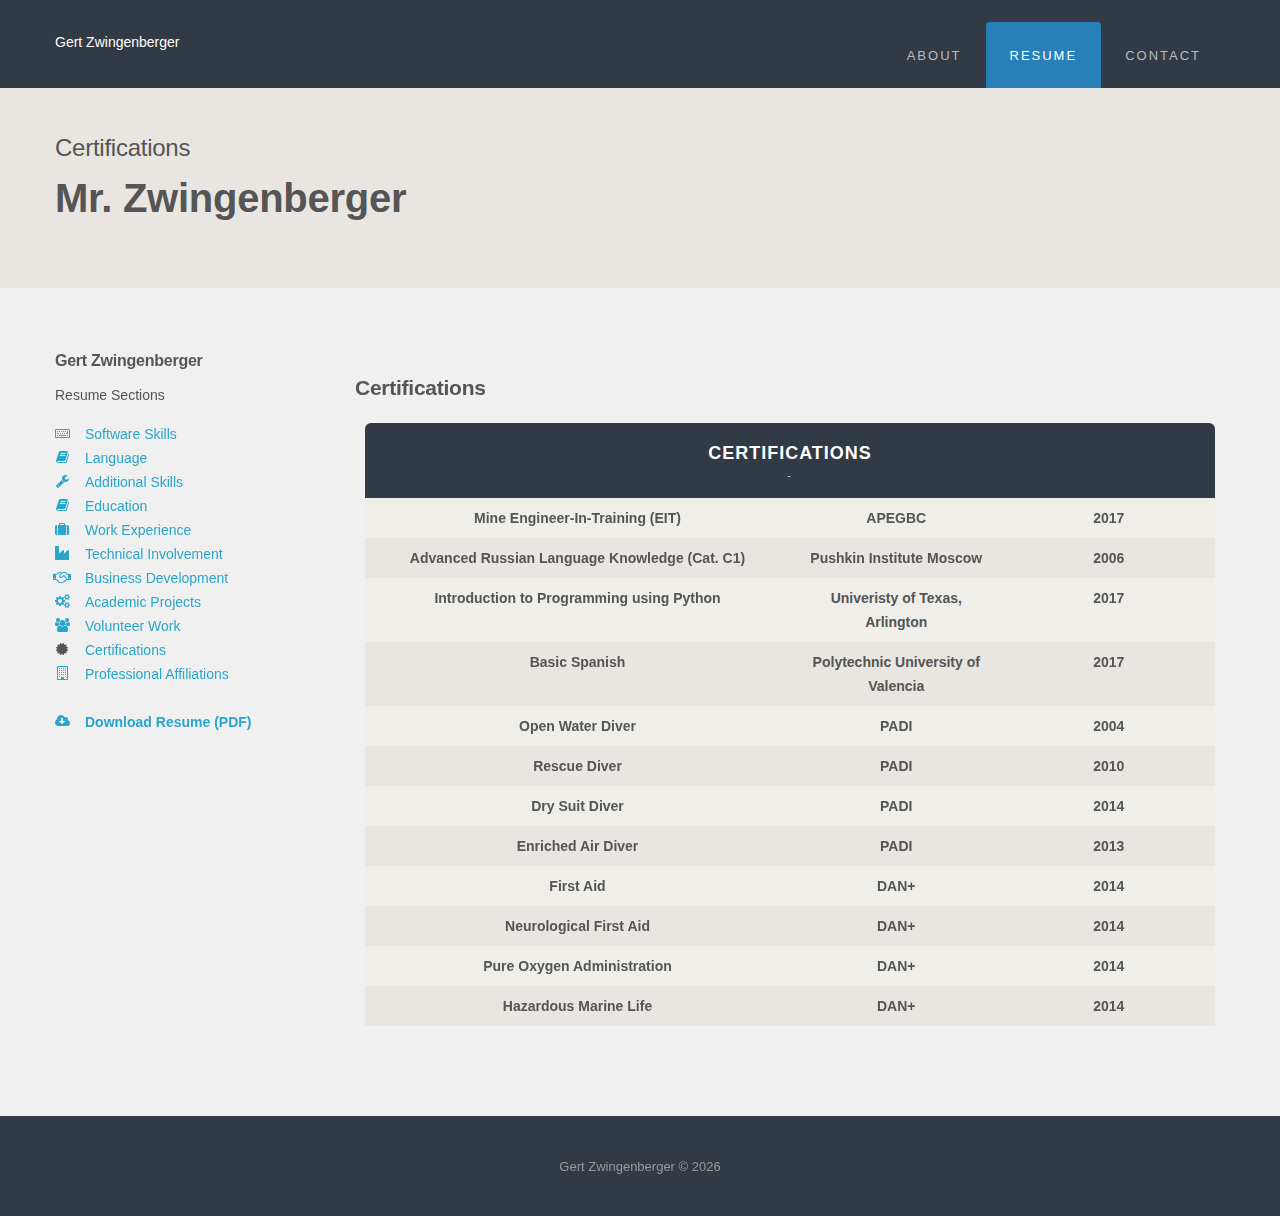
<file: resume8.html>
<!DOCTYPE html>
<html lang="en">

<head>
	<meta charset="utf-8">
	<title>Certifications | Gert Zwingenberger</title>
	<meta name="viewport" content="width=device-width, initial-scale=1.0">
	<meta name="description" content="">
	<meta name="author" content="">
	<link href="css/bootstrap.css" rel="stylesheet">
	<link href="css/font-awesome.min.css" rel="stylesheet">
	<link href="css/theme.css" rel="stylesheet">
	<link id="colours" rel="stylesheet" href="css/colour.css" />
	<link rel="shortcut icon" href="img/favicon.ico" type="image/x-icon">
	<link rel="icon" href="img/favicon.ico" type="image/x-icon">
</head>

<body>
	<!--header-->
	<div class="header">
		<!--menu-->
		<nav id="main_menu" class="navbar" role="navigation">
			<div class="container">
				<div class="navbar-header">
					<!--toggle-->
					<button type="button" class="navbar-toggle" data-toggle="collapse" data-target="#menu">
				<i class="fa fa-bars"></i>
			</button>
					<!--logo-->
					<div class="logo" style="color: white;">
						Gert Zwingenberger
					</div>
				</div>

				<div class="collapse navbar-collapse" id="menu">
					<ul class="nav navbar-nav pull-right">
						<li><a href="index.html">About</a></li>
						<li class="dropdown active"><a href="javascript:{}">Resume</a></li>
						<li><a href="contact.html">Contact</a></li>
					</ul>
				</div>
			</div>
		</nav>
	</div>
	<!--//header-->

	<!--page-->
	<div id="banner">
		<div class="container intro_wrapper">
			<div class="inner_content">
				<h1>Certifications</h1>
				<h1 class="title">Mr. Zwingenberger</h1>
			</div>
		</div>
	</div>

	<div class="container wrapper">
		<div class="inner_content">
			<!-- sidebar -->
			<div class="row pad30">
				<div class="col-md-3">
					<h4><span>Gert Zwingenberger</span></h4>
					<p>Resume Sections</p>

					<ul class="fa-ul">
						<li><i class="fa-li fa fa-keyboard-o colour"></i><a href="resume2.html">Software Skills</a></li>
						<li><i class="fa-li fa fa-book colour"></i><a href="resume7.html">Language</a></li>
						<li><i class="fa-li fa fa-wrench colour"></i><a href="resume.html">Additional Skills</a></li>
						<li><i class="fa-li fa fa-book colour"></i><a href="resume3.html">Education</a></li>
						<li><i class="fa-li fa fa-suitcase colour"></i><a href="resume4.html">Work Experience</a></li>
						<li><i class="fa-li fa fa-industry colour"></i><a href="resume10.html">Technical Involvement</a></li>
						<li><i class="fa-li fa fa-handshake-o colour"></i><a href="resume11.html">Business Development</a></li>
						<li><i class="fa-li fa fa-cogs colour"></i><a href="resume5.html">Academic Projects</a></li>
						<li><i class="fa-li fa fa-group colour"></i><a href="resume6.html">Volunteer Work</a></li>
						<li><i class="fa-li fa fa-certificate"></i><a href="javascript:{}">Certifications</a></li>
						<li><i class="fa-li fa fa-building-o colour"></i><a href="resume9.html">Professional Affiliations</a></li>
						<br>
						<li><i class="fa-li fa fa-cloud-download colour"></i><a href="assets/gert_zwingenberger_resume.pdf" download><b>Download Resume (PDF)</b></a></li>
					</ul>

				</div>

				<div class="col-md-9 pad15">
					<!-- sidebar -->

					<h2><span>Certifications</span></h2>

					<!--Additional Work-->
					<div class="col-sm-12 col-md-12 pricing-table">
							<ul>
								<li class="pricing-header-row-1">
									<h4><span>Certifications</span></h4>
									<small>-</small>
								</li>
								<li class="pricing-content-row-odd">
									<div class="col-sm-8 col-md-6"><b>Mine Engineer-In-Training (EIT)</b></div>
									<div class="col-sm-4 col-md-3"><b>APEGBC</b></div>
									<div class="col-sm-4 col-md-3"><b>2017</b></div>
									<br>
								</li>
								<li class="pricing-content-row-even">
									<div class="col-sm-8 col-md-6"><b>Advanced Russian Language Knowledge (Cat. C1)</b></div>
									<div class="col-sm-4 col-md-3"><b>Pushkin Institute Moscow</b></div>
									<div class="col-sm-4 col-md-3"><b>2006</b></div>
									<br>
								</li>
								<li class="pricing-content-row-odd">
									<div class="col-sm-8 col-md-6"><b>Introduction to Programming using Python</b></div>
									<div class="col-sm-4 col-md-3"><b>Univeristy of Texas, Arlington</b></div>
									<div class="col-sm-4 col-md-3"><b>2017</b></div>
									<br>
									<br>
								</li>
								<li class="pricing-content-row-even">
									<div class="col-sm-8 col-md-6"><b>Basic Spanish</b></div>
									<div class="col-sm-4 col-md-3"><b>Polytechnic University of Valencia</b></div>
									<div class="col-sm-4 col-md-3"><b>2017</b></div>
									<br>
									<br>
								</li>
								<li class="pricing-content-row-odd">
									<div class="col-sm-8 col-md-6"><b>Open Water Diver</b></div>
									<div class="col-sm-4 col-md-3"><b>PADI</b></div>
									<div class="col-sm-4 col-md-3"><b>2004</b></div>
									<br>
								</li>
								<li class="pricing-content-row-even">
									<div class="col-sm-8 col-md-6"><b>Rescue Diver</b></div>
									<div class="col-sm-4 col-md-3"><b>PADI</b></div>
									<div class="col-sm-4 col-md-3"><b>2010</b></div>
									<br>
								</li>
								<li class="pricing-content-row-odd">
									<div class="col-sm-8 col-md-6"><b>Dry Suit Diver</b></div>
									<div class="col-sm-4 col-md-3"><b>PADI</b></div>
									<div class="col-sm-4 col-md-3"><b>2014</b></div>
									<br>
								</li>
								<li class="pricing-content-row-even">
									<div class="col-sm-8 col-md-6"><b>Enriched Air Diver</b></div>
									<div class="col-sm-4 col-md-3"><b>PADI</b></div>
									<div class="col-sm-4 col-md-3"><b>2013</b></div>
									<br>
								</li>
								<li class="pricing-content-row-odd">
									<div class="col-sm-8 col-md-6"><b>First Aid</b></div>
									<div class="col-sm-4 col-md-3"><b>DAN+</b></div>
									<div class="col-sm-4 col-md-3"><b>2014</b></div>
									<br>
								</li>
								<li class="pricing-content-row-even">
									<div class="col-sm-8 col-md-6"><b>Neurological First Aid</b></div>
									<div class="col-sm-4 col-md-3"><b>DAN+</b></div>
									<div class="col-sm-4 col-md-3"><b>2014</b></div>
									<br>
								</li>
								<li class="pricing-content-row-odd">
									<div class="col-sm-8 col-md-6"><b>Pure Oxygen Administration</b></div>
									<div class="col-sm-4 col-md-3"><b>DAN+</b></div>
									<div class="col-sm-4 col-md-3"><b>2014</b></div>
									<br>
								</li>
								<li class="pricing-content-row-even">
									<div class="col-sm-8 col-md-6"><b>Hazardous Marine Life</b></div>
									<div class="col-sm-4 col-md-3"><b>DAN+</b></div>
									<div class="col-sm-4 col-md-3"><b>2014</b></div>
									<br>
								</li>
							</ul>
					</div>
				</div>
			</div>
		</div>
	</div>

	<!-- footer 2 -->
	<div id="footer2">
		<div class="container">
			<div class="row">
				<div class="col-md-12">
					<div class="copyright">
						Gert Zwingenberger &copy;
						<script type="text/javascript">
							//<![CDATA[
							var d = new Date()
							document.write(d.getFullYear())
								//]]>
						</script>
					</div>
				</div>
			</div>
		</div>
	</div>
	<!-- up to top -->
	<a href="#"><i class="go-top fa fa-angle-double-up"></i></a>
	<!--//end-->

	<!-- scripts -->
	<script src="js/jquery.js"></script>
	<script src="js/bootstrap.min.js"></script>
	    <script>
		(function(i,s,o,g,r,a,m){i['GoogleAnalyticsObject']=r;i[r]=i[r]||function(){
		(i[r].q=i[r].q||[]).push(arguments)},i[r].l=1*new Date();a=s.createElement(o),
		m=s.getElementsByTagName(o)[0];a.async=1;a.src=g;m.parentNode.insertBefore(a,m)
		})(window,document,'script','https://www.google-analytics.com/analytics.js','ga');
  		ga('create', 'UA-96910937-1', 'auto');
		ga('send', 'pageview');
	</script>

</body>

</html>
</file>
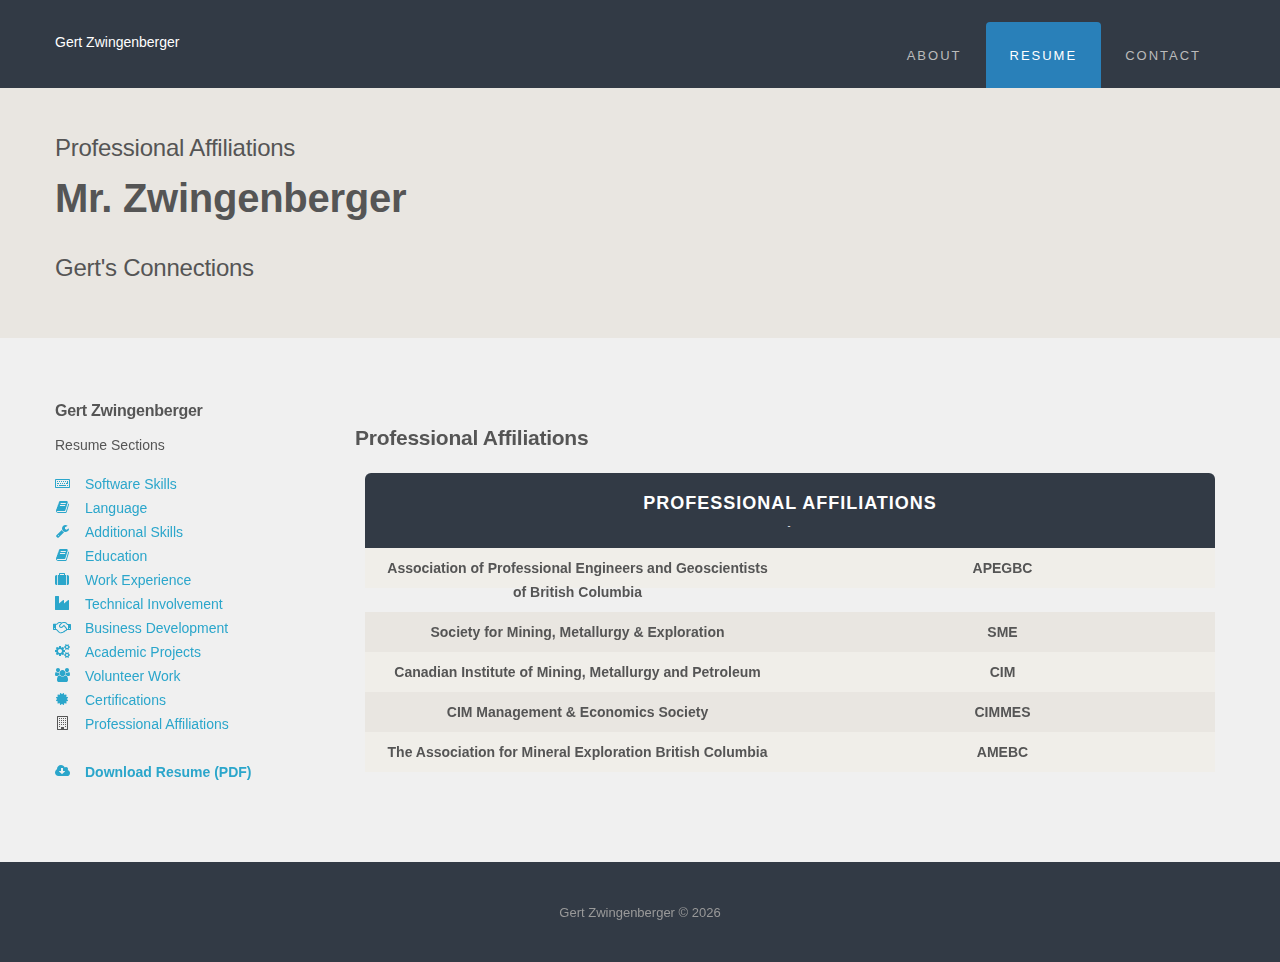
<file: resume9.html>
<!DOCTYPE html>
<html lang="en">

<head>
	<meta charset="utf-8">
	<title>Professional Affiliations | Gert Zwingenberger</title>
	<meta name="viewport" content="width=device-width, initial-scale=1.0">
	<meta name="description" content="">
	<meta name="author" content="">
	<link href="css/bootstrap.css" rel="stylesheet">
	<link href="css/font-awesome.min.css" rel="stylesheet">
	<link href="css/theme.css" rel="stylesheet">
	<link id="colours" rel="stylesheet" href="css/colour.css" />
	<link rel="shortcut icon" href="img/favicon.ico" type="image/x-icon">
	<link rel="icon" href="img/favicon.ico" type="image/x-icon">
</head>

<body>
	<!--header-->
	<div class="header">
		<!--menu-->
		<nav id="main_menu" class="navbar" role="navigation">
			<div class="container">
				<div class="navbar-header">
					<!--toggle-->
					<button type="button" class="navbar-toggle" data-toggle="collapse" data-target="#menu">
				<i class="fa fa-bars"></i>
			</button>
					<!--logo-->
					<div class="logo" style="color: white;">
						Gert Zwingenberger
					</div>
				</div>

				<div class="collapse navbar-collapse" id="menu">
					<ul class="nav navbar-nav pull-right">
						<li><a href="index.html">About</a></li>
						<li class="dropdown active"><a href="javascript:{}">Resume</a></li>
						<li><a href="contact.html">Contact</a></li>
					</ul>
				</div>
			</div>
		</nav>
	</div>
	<!--//header-->

	<!--page-->
	<div id="banner">
		<div class="container intro_wrapper">
			<div class="inner_content">
				<h1>Professional Affiliations</h1>
				<h1 class="title">Mr. Zwingenberger</h1>
				<h1 class="intro">Gert's Connections</h1>
			</div>
		</div>
	</div>

	<div class="container wrapper">
		<div class="inner_content">
			<!-- sidebar -->
			<div class="row pad30">
				<div class="col-md-3">
					<h4><span>Gert Zwingenberger</span></h4>
					<p>Resume Sections</p>

					<ul class="fa-ul">
						<li><i class="fa-li fa fa-keyboard-o colour"></i><a href="resume2.html">Software Skills</a></li>
						<li><i class="fa-li fa fa-book colour"></i><a href="resume7.html">Language</a></li>
						<li><i class="fa-li fa fa-wrench colour"></i><a href="resume.html">Additional Skills</a></li>
						<li><i class="fa-li fa fa-book colour"></i><a href="resume3.html">Education</a></li>
						<li><i class="fa-li fa fa-suitcase colour"></i><a href="resume4.html">Work Experience</a></li>
						<li><i class="fa-li fa fa-industry colour"></i><a href="resume10.html">Technical Involvement</a></li>
						<li><i class="fa-li fa fa-handshake-o colour"></i><a href="resume11.html">Business Development</a></li>
						<li><i class="fa-li fa fa-cogs colour"></i><a href="resume5.html">Academic Projects</a></li>
						<li><i class="fa-li fa fa-group colour"></i><a href="resume6.html">Volunteer Work</a></li>
						<li><i class="fa-li fa fa-certificate colour"></i><a href="resume8.html">Certifications</a></li>
						<li><i class="fa-li fa fa-building-o"></i><a href="javascript:{}">Professional Affiliations</a></li>
						<br>
						<li><i class="fa-li fa fa-cloud-download colour"></i><a href="assets/gert_zwingenberger_resume.pdf" download><b>Download Resume (PDF)</b></a></li>
					</ul>

				</div>

				<div class="col-md-9 pad15">
					<!-- sidebar -->

					<h2><span>Professional Affiliations</span></h2>

					<!--Additional Work-->
					<div class="col-sm-12 col-md-12 pricing-table">
							<ul>
								<li class="pricing-header-row-1">
									<h4><span>Professional Affiliations</span></h4>
									<small>-</small>
								</li>
								<li class="pricing-content-row-odd">
									<div class="col-sm-8 col-md-6"><b>Association of Professional Engineers and Geoscientists of British Columbia</b></div>
									<div class="col-sm-8 col-md-6"><b>APEGBC</b></div>
									<br>
								</li>
								<br>
								<li class="pricing-content-row-even">
									<div class="col-sm-8 col-md-6"><b>Society for Mining, Metallurgy & Exploration</b></div>
									<div class="col-sm-8 col-md-6"><b>SME</b></div>
									<br>
								</li>
								<li class="pricing-content-row-odd">
									<div class="col-sm-8 col-md-6"><b>Canadian Institute of Mining, Metallurgy and Petroleum</b></div>
									<div class="col-sm-8 col-md-6"><b>CIM</b></div>
									<br>
								</li>
								<li class="pricing-content-row-even">
									<div class="col-sm-8 col-md-6"><b>CIM Management & Economics Society</b></div>
									<div class="col-sm-8 col-md-6"><b>CIMMES</b></div>
									<br>
								</li>
								<li class="pricing-content-row-odd">
									<div class="col-sm-8 col-md-6"><b>The Association for Mineral Exploration British Columbia</b></div>
									<div class="col-sm-8 col-md-6"><b>AMEBC</b></div>
									<br>
								</li>
							</ul>
					</div>
				</div>
			</div>
		</div>
	</div>

	<!-- footer 2 -->
	<div id="footer2">
		<div class="container">
			<div class="row">
				<div class="col-md-12">
					<div class="copyright">
						Gert Zwingenberger &copy;
						<script type="text/javascript">
							//<![CDATA[
							var d = new Date()
							document.write(d.getFullYear())
								//]]>
						</script>
					</div>
				</div>
			</div>
		</div>
	</div>
	<!-- up to top -->
	<a href="#"><i class="go-top fa fa-angle-double-up"></i></a>
	<!--//end-->

	<!-- scripts -->
	<script src="js/jquery.js"></script>
	<script src="js/bootstrap.min.js"></script>
	    <script>
		(function(i,s,o,g,r,a,m){i['GoogleAnalyticsObject']=r;i[r]=i[r]||function(){
		(i[r].q=i[r].q||[]).push(arguments)},i[r].l=1*new Date();a=s.createElement(o),
		m=s.getElementsByTagName(o)[0];a.async=1;a.src=g;m.parentNode.insertBefore(a,m)
		})(window,document,'script','https://www.google-analytics.com/analytics.js','ga');
  		ga('create', 'UA-96910937-1', 'auto');
		ga('send', 'pageview');
	</script>

</body>

</html>
</file>
<file: css/theme.css>
/*
01. GENERAL STYLING
02. MENU
03. INDEX PAGES
04. PAGES
	0I:TEAM
	II:ABOUT
	III:SERVICES
	IV: TESTIMONIALS
	V:BLOG
	VI:CONTACT
	VII:FOOTER
05: PORTFOLIO, GALLERY, MASONRY, CAROUSEL & THUMB CAROUSELS
06: 404 PAGE, PRICING TABLE, ACCORDIAN, TABS, TOOLTIPS
07. CSS3 ANIMATIONS
08. MEDIA QUERIES
*/

/*-----------------------------------------------------------------------------------*/
/*	01: GENERAL STYLING
/*-----------------------------------------------------------------------------------*/

html { position: relative; min-height: 100%; }

body {
	margin: 0;
	padding: 0;
	font:14px/24px 'Lato', sans-serif;
	color: #555;
	background: #f0f0f0;
	-webkit-backface-visibility: hidden;
	overflow-x: hidden;
}

/**** PAGE CONTAINERS ****/
.header {
	padding: 0 0;
	margin: 0 auto;
	min-height: 86px;
	width: 100%;
	z-index: 1000;
}
.inner_content { padding: 20px 0 0; }
.wrapper {  margin: 0px auto; padding: 0 0 60px;}
#banner { width: 100%; }
.intro_wrapper {  margin: 0 auto; padding: 0 0 40px;}
.intro_wrapper2 {  margin: -20px auto 0; padding: 0 0 40px;}

/**** GENERAL ****/
img { height: auto; max-width: 100%;  vertical-align: top; ms-interpolation-mode: bicubic; opacity: 1.0; width: auto\9;}
a, input, select, textarea {outline: none; text-decoration: none; }
a, li { -webkit-tap-highlight-color: rgba(0, 0, 0, 0); }
a, a:visited { text-decoration: none!important; }
:focus { outline: 0!important;}
a:hover, a:active, a:focus { outline: 0!important; }
p { margin-bottom: 15px; }
span { font-weight: 700; }
small { letter-spacing: 0.2em; font-size: 11px; }
.clear { height: 0; clear: both; font-size: 0; }
.pull-right { margin-left: 12px; }
.pull-left { margin-right: 12px; }
.center { text-align: center; margin: 0 auto; }
.label, .badge { text-shadow: none; }
hr { border-top: 1px solid #ccc; border-bottom: 0; }
.popover { text-align: left; }
.fa { text-rendering: auto; }
.zocial {
	-webkit-border-radius: 4px;
	-moz-border-radius: 4px;
	border-radius: 4px;
	padding: 2px;
	margin-right: 5px;
}
.media img { margin-top: 5px; }
.media-body a { color: #888; }
.media-body a:hover { color: #777; }
.big { font-size: 100px; }
.myslider, .myslider1, .myslider2, .projects  { display: none; }

.well {
	border: 0px none;
	margin-top: 10px;
	-webkit-box-shadow: none;
	-moz-box-shadow: none;
	-webkit-box-shadow:none;
	-moz-box-shadow: none;
	box-shadow: none;
}

/* Icons List */
.fa-li { margin-left: -8px; padding-top: 2px; }

/* Padding */
.pad90 { padding-top: 90px; }
.pad45 { padding-top: 45px; }
.pad30 { padding-top: 30px; }
.pad25 { padding-top: 25px; }
.pad20 { padding-top: 20px; }
.pad15 { padding-top: 15px; }
.pad10 { padding-top: 10px; }
.pad5 { padding-top: 5px; }

/* Margins */
.marg-bottom5 { margin-bottom: 5px; }
.marg-left5 { margin-left: 5px; }
.marg-right5 { margin-right: 5px; }
.but_marg { margin-left: 3px; }

/* Video */
.vendor {
	position: relative;
	padding-bottom: 56.25%;
    padding-top: 0px;
	height: 0;
	margin: 0 0;
}
.vendor iframe {
	position: absolute;
	top: 0;
	left: 0;
	width: 100%;
	height: 100%;
}
iframe { border: 0; }
video { width: 100%; height: auto; }
.soundcloud { width: 100%; height: 166px; }

/**** LINKS ****/
a {
	text-decoration: none;
	-moz-transition: all 0.3s ease;
	-webkit-transition: all 0.3s ease;
	-o-transition: all 0.3s ease;
	transition: all 0.3s ease;
	outline: none;
}
a:hover { text-decoration: none; }

/**** IMAGES ****/
/* Image Hover Colour */
.hover_img:hover, .hover_colour { position: relative; z-index: 1; }

/**** BUTTONS ****/
.btn{
	border: 0;
	-webkit-transition: background-color .4s ease-in;
	-moz-transition: background-color .4s ease-in;
	-o-transition: background-color .4s ease-in;
	transition: background-color .4s ease-in;
}
.btn-custom { font-size: 14px; padding: 12px 15px 14px; margin-top: 10px; }
.btn-outline {
	background-color: transparent;
	border: 2px solid #fff;
	padding: 12px 15px 14px;
	-webkit-border-radius: 0px!important;
	-moz-border-radius: 0px!important;
	border-radius: 0px!important;
}
.btn-outline:hover { background-color: #3e4957;}

.portfolio-links i {
	-webkit-border-radius: 3px;
	-moz-border-radius: 3px;
	border-radius: 3px;
}
.portfolio-links  a { margin-right: 5px!important; }


/**** TYPOGRAPHY ****/
h1,h2,h3,h4,h5,h6 { font-weight: 300; letter-spacing: -0.25px; font-family: 'Lato', sans-serif;}
h1.title {  font-size: 40px; line-height: 45px; font-weight: 700; margin: 0 0 30px; text-align: left;}
h1 { font-size: 24px; line-height: 40px!important;  }
h2 { font-size: 21px;  line-height: 30px!important; }
h3 { font-size: 18px; line-height: 25px!important;  }
h4 { font-size: 16px; line-height: 25px!important; margin-bottom: 10px; }
h5 { font-size: 15px; line-height: 22px!important; margin-bottom: 10px; }
h6 { font-size: 14px; line-height: 22px!important; margin-bottom: 10px; }
h1.intro {  line-height: 40px; font-weight: 300;}
.lead { font-size: 18px; line-height: 24px; }

/**** WELCOME TEXT ****/
.welcome_index {
	width: 80%;
	font: 32px/50px 'Lato', sans-serif;
	padding: 55px 0 30px;
	font-weight: 300;
	margin: 0 auto;
	color: #69767F;
	text-align: center;
}

/**** DROP CAPS ****/
.dropcap, .dropcap2 {
    font-weight: 700;
    display: block;
    float: left;
    font-size: 45px;
    padding: 0;
	margin: 10px 8px 0 0;
    text-transform: uppercase;
}

/**** DRIBBBLE ****/
.shotList { margin-left: -40px; display: none; }
.shotList img {width: 32.78%; padding: 0 0% 5px 0; margin-right: 5px;}
.shotList img:hover {
	opacity: 0.9;
	-webkit-transition: all 0.3s ease-in-out;
    -moz-transition: all 0.3s ease-in-out;
    -o-transition: all 0.3s ease-in-out;
    -ms-transition: all 0.3s ease-in-out;
    transition: all 0.3s ease-in-out;
}

/*-----------------------------------------------------------------------------------*/
/*	02: MENU
/*-----------------------------------------------------------------------------------*/

/**** LOGO ****/
.logo {
 	float: left;
	margin: 30px 0px 0 -15px!important;
	z-index: 1;
	webkit-transition: all 0.3s ease-in;
    -moz-transition: all 0.3s ease-in;
    -o-transition: all 0.3s ease-in;
    transition: all 0.3s ease-in;
}
.logo:hover{ opacity: .80; }

#main_menu { z-index:999; }
.navbar { padding: 0; margin: 0; background: transparent; border: 0px none; }
#main_menu .nav { float: right; margin: 22px 0 0 0; }
.navbar .nav.pull-right { float: right; margin-right: -30px!important; }

#main_menu  .nav > li > a {
	font-weight: 400;
	letter-spacing: 2px;
	font-size: 13px;
	padding: 24px 24px 22px;
	text-align: center!important;
	text-transform: uppercase;
}

#main_menu  .nav > .active > a, #main_menu  .nav> .active > a:hover {
	-webkit-border-radius: 4px 4px 0px 0px;
    -moz-border-radius: 4px 4px 0px 0px;
    border-radius: 4px 4px 0px 0px;
}
#main_menu .nav > .active > a:focus { background: transparent; }

.dropdown-menu {
	display: none;
	left: -40px!important;
	padding: 0;
	position: absolute;
	top: 80px;
	width: 170px;
	z-index: 300;
	-webkit-border-radius: 4px!important;
	-moz-border-radius: 4px!important;
	border-radius: 4px!important;
	box-shadow:none !important;
	border: 0px none!important;
}
.dropdown-menu  li a {
	border: 0;
	display: block;
	font-size: 13px;
	padding: 8px 20px !important;
	text-align: left;
	text-transform: none;
}
.dropdown-menu > li:first-child { margin-top: 4px;}
.dropdown-menu > li:last-child { margin-bottom: 6px;}

.dropdown-menu .sub-menu { visibility: hidden; left: 175px!important; }
.dropdown-menu li:hover .sub-menu  { visibility: visible; }
.dropdown-menu .sub-menu a {
 -o-transition-property: none !important;
 -moz-transition-property: none !important;
 -ms-transition-property: none !important;
 -webkit-transition-property: none !important;
 transition-property: none !important;
}

/**** TOGGLE ****/
.navbar-toggle {
	position: absolute;
	top: 20px;
	font-size: 20px;
	border: 0px;
	width: 40px;
	height: 40px;
	-webkit-border-radius: 4px;
    -moz-border-radius: 4px;
    border-radius: 4px;
	line-height: 0px;
}
.nav-collapse .nav>li>a:hover, .nav-collapse .nav>li>a:focus, .nav-collapse .dropdown-menu a:hover, .nav-collapse .dropdown-menu a:focus{
background-color: transparent; }
.navbar-collapse.in { overflow-y: visible; }

/*-----------------------------------------------------------------------------------*/
/*	03: INDEX PAGES
/*-----------------------------------------------------------------------------------*/

/***************************************************
	SLIDER REVOLUTION - index
***************************************************/

.tp-banner-container { width:100%; position:relative; padding:0; }
.banner{ width:100%; position:relative; }
.tp-banner-container li { visibility: hidden; }
.rev-text { color: #fff; margin: 40px; font-size:17px; line-height:26px; }
.rev-title { margin: 0px; color: #fff;}
.rev-left { margin-left: 20px; }
.rev-right { margin-right: 20px; }
.rev-title.big { font-size: 40px; line-height: 44px!important;}
.rev-title-sub { font-size: 30px; color: #fff; letter-spacing: 3px; font-weight: 400; }
.rev-title.bold, .rev-title2.bold {
	font-size: 60px!important;
	font-weight: 700!important;
	text-transform: uppercase;
	color: #eee;
	letter-spacing: 6px;
	padding: 8px 15px;
}
.rev-title2.bold{ text-transform: none; letter-spacing: 2px; padding: 0 0; }
.tp-caption.bg { background: #323A45; padding: 18px 22px 22px; }
.big_white { color: #eee; font-size: 18px!important; background: #323A45; padding: 20px!important; }
.shadow{text-shadow: 0px 1px 1px rgba(0,0,0,0.3); }
.tp-banner-container  .btn-outline, .tp-banner-container .btn-outline:hover { color:white; }


/**** HTML5 VIDEO****/
.tp-caption.large_bold_title {
	font: 75px/85px 'Lato', sans-serif;
	font-weight: 700;
	color: #fff;
	text-align: center;
	letter-spacing: 4px;
	text-shadow: 0px 1px 1px rgba(0,0,0,0.3);
}
.tp-caption.medium_text_shadow {
	font: 25px/25px 'Lato', sans-serif!important;
	font-weight: 600;
	color: #fff;
	text-align: center;
	text-shadow: #000 0px 5px 10px;
}
.fullscreenvideo{ margin-top:-15px!important; }

/**** BULLETS ****/
.tp-bullets	{ height: 21px;}
.tp-bullets .bullet {
	cursor: pointer;
	position: relative !important;
	background: rgba(0, 0, 0, 0.15) !important;
	/*-webkit-border-radius: 10px;
	border-radius: 10px;*/
	-webkit-box-shadow: none;
	-moz-box-shadow: none;
	box-shadow: none;
	width: 5px !important;
	height: 5px !important;
	border: 8px solid rgba(0, 0, 0, 0) !important;
	display: inline-block;
	 margin-right: 5px !important;
	 margin-bottom: 0px !important;
	-webkit-transition: background-color 0.2s, border-color 0.2s;
	-moz-transition: background-color 0.2s, border-color 0.2s;
	-o-transition: background-color 0.2s, border-color 0.2s;
	 -ms-transition: background-color 0.2s, border-color 0.2s;
	transition: background-color 0.2s, border-color 0.2s;
	float:none !important;
	box-sizing:content-box;
	-moz-box-sizing:content-box;
	-webkit-box-sizing:content-box;
}
.tp-bullets .bullet.last { margin-right: 0px; }
.tp-bullets .bullet:hover, .tp-bullets .bullet.selected {
	-webkit-box-shadow: none;
	-moz-box-shadow: none;
	box-shadow: none;
	background: #aaa !important;
	width: 5px !important;
	height: 5px !important;
	border: 8px solid rgba(255, 255, 255, 1) !important;
}

/***************************************************
	NIVO SLIDER
***************************************************/

.nivo { margin-top:0px; padding-top:0px; }
.nivoSlider { position: relative; width: 100%; height: auto; overflow: hidden; }
.nivoSlider img { position: absolute; top: 0px; left: 0px; max-width: none; }
.nivo-main-image { display: block!important; position: relative!important; width: 100%!important; }
/* If an image is wrapped in a link */
.nivoSlider a.nivo-imageLink {
	position: absolute;
	top: 0px;
	left: 0px;
	width: 100%;
	height: 100%;
	border: 0;
	padding: 0;
	margin: 0;
	z-index: 6;
	display: none;
}
/* The slices and boxes in the Slider */
.nivo-slice {
	display: block;
	position: absolute;
	z-index: 5;
	height: 100%;
	top: 0;
}
.nivo-box { display: block; position: absolute; z-index: 5; overflow: hidden; }
.nivo-box img { display: block; }
.nivo-html-caption {  display: none; }
.nivo-controlNav {display: none; }
.nivo-box {width: 10px; }
.slider-wrapper { position: relative; margin: 0 auto 20px auto; }
.nivoSlider {
	position: relative;
	background: transparent url(../img/ajax-loader.html) no-repeat 50% 50%;
    margin: 0 auto;
}
.nivoSlider img { position: absolute; top: 0px; left: 0; display: none; }
.nivoSlider a { border: 0; display: block; }
.nivo-controlNav a {display: none; }
.nivo-directionNav a {
	 display: block;
    position: absolute !important;
    z-index: 10;
    cursor: pointer;
    top: auto; left: auto;
    bottom: 0px; right: 0px;
    width: 33px !important;
    height: 33px !important;
    text-indent: -9999px;
    background: url("../img/slider_nav.png") no-repeat 0 0;
    opacity: 0.6;
}
a.nivo-nextNav:hover, .nivo-prevNav:hover  { opacity: 1; }
a.nivo-nextNav { background-position: -33px 0px; right: 0px; }
a.nivo-prevNav { right: 33px; }
.nivo-caption {
    display: block;
    position: absolute;
    z-index: 8;
    top: auto;
    left: auto;
    bottom: 0px;
    right: 66px;
    line-height: 23px;
    padding: 5px 15px;
    font-size: 13px;
	width: auto !important;
    max-width: 500px;
    background-color: rgba(11,11,11,0.6);
	color: #fff;
}

/***************************************************
	INDEX INTRO BOXES
 ***************************************************/
/* Index Boxes */
.tile {
	background-color: #e3e1e1;
	-webkit-border-radius: 6px;
    -moz-border-radius: 6px;
    border-radius: 6px;
	padding: 14px;
	position: relative;
	text-align: center;
	margin-bottom: 25px;
}
.tile.tile-hot:before {
  	background-size: 82px 82px;
    content: "";
    height: 82px;
    position: absolute;
    right: -4px;
    top: -4px;
    width: 82px;
}
.tile p { margin: 10px 0 22px 0;  font: 13px/22px 'Lato', sans-serif;}
.tile-image { height: 100px; margin: 25px 0 15px; vertical-align: bottom; }
.tile-title { font-size: 18px; margin: 0; }

/* Index Box Icons */

.intro-icon {
	-webkit-transform: translate3d(0, 0, 0);
	-moz-transform: translate3d(0, 0, 0);
	-o-transform: translate3d(0, 0, 0);
	-ms-transform: translate3d(0, 0, 0);
	transform: translate3d(0, 0, 0);
}
.intro-icon-disc.cont-large { width: 60px; height: 60px; margin: 0 auto; }
.intro-icon-large { font-size:32px; margin: 14px 0 0 2px; text-align:center; }

.intro-icon-disc {
	-webkit-transition: border .5s;
	-moz-transition: border .5s;
	-o-transition: border .5s;
	-ms-transition: border .5s;
	transition: border .5s;
	-webkit-border-radius: 50%;
    -moz-border-radius: 50%;
    border-radius: 50%;
	-webkit-box-shadow:none;
	-moz-box-shadow: 0 0 0 30px transparent;
	box-shadow: 0 0 0 30px transparent;
	background: rgba(255,255,255,0.4);
	-webkit-transition: box-shadow .6s ease-in-out;
	-moz-transition: box-shadow .6s ease-in-out;
	-o-transition: box-shadow .6s ease-in-out;
	-ms-transition: box-shadow .6s ease-in-out;
	transition: box-shadow .6s ease-in-out;
}
.intro-icon-disc:hover {
	box-shadow: 0 0 0 0 rgba(255,255,255,0.6);
	-webkit-transition: box-shadow .4s ease-in-out;
	-moz-transition: box-shadow .4s ease-in-out;
	-o-transition: box-shadow .4s ease-in-out;
	-ms-transition: box-shadow .4s ease-in-out;
	transition: box-shadow .4s ease-in-out;
}

/*-----------------------------------------------------------------------------------*/
/*	04: PAGES
/*-----------------------------------------------------------------------------------*/

/***************************************************
	0I: TEAM
 ***************************************************/
.th{
	border: 2px solid transparent;
	-moz-transition: all 0.3s ease;
	-webkit-transition: all 0.3s ease;
	-o-transition: all 0.3s ease;
	margin: 0 auto 10px;
	position: relative;
	padding: 10px;
	-webkit-border-radius: 4px;
    -moz-border-radius: 4px;
    border-radius: 4px;
}
.th:hover {
	border: 2px solid transparent;
	transform: scale(1.03);
	 -webkit-transform:scale(1.03);
    -o-transform: scale(1.03);
    -moz-transform:scale(1.03);
}

.team_ic a { margin:0 2px; font-size: 12px; }
.team_ic:hover{
     transform: translate(0,-4px);
    -webkit-transform: translate(0,-4px);
    -o-transform: translate(0,-4px);
    -moz-transform: translate(0,-4px);
	-webkit-transition: all 0.5s ease-in-out;
    -moz-transition: all 0.5s ease-in-out;
    -o-transition: all 0.5s ease-in-out;
    -ms-transition: all 0.5s ease-in-out;
    transition: all 0.5s ease-in-out;
}
.team_sections { display: block; padding: 15px 5px; text-align: center; }
.team_bio{ width: 80%; text-align: center; margin: 0 auto; }
hr.team-line {
	border: 0;
	background: url(../img/lines.png) repeat;
    height: 10px;
	width: 160px;
	margin: 25px auto 25px;
}

/*************************************************************
	II: ABOUT PAGE
 *************************************************************/
/* Progress Bars */
.progress {
	background: #E9E6E1;
	color: #fff;
	-webkit-border-radius: 32px;
    -moz-border-radius: 32px;
    border-radius: 32px;
	height: 23px;
	margin: 6px 0;
	-webkit-box-shadow: none;
	-moz-box-shadow: none;
	box-shadow: none;
	filter: progid:DXImageTransform.Microsoft.gradient(enabled = false);
}
.progress .bar {
  	text-align: right;
	padding: 0 20px 0 0;
	line-height:23px;
    -webkit-box-shadow: none !important;
    -moz-box-shadow: none !important;
    box-shadow: none !important;
    filter: progid:DXImageTransform.Microsoft.gradient(enabled = false);
}

/* About Info Bottom Strip */
.strip { padding: 45px 0 40px; text-align: center; }
.strip h1 {
	letter-spacing: 0.25em;
	color: #555;
	text-transform: uppercase;
	font-size: 20px;
	margin-bottom: 0.5em;
}
.about_strip { width: 80%; text-align: center; margin: 0 auto; line-height: 30px!important; }

/* big button */
.big_button {
	display: block;
	float: none;
	clear: both;
	margin: 45px auto 25px;
	width: 250px;
	height: 65px;
	font-size: 21px;
	line-height: 65px;
	-webkit-border-radius: 5px;
    -moz-border-radius: 5px;
    border-radius: 5px;
	position: relative;
	text-align: center;
}

/***************************************************
	III: SERVICES - CLIENTS
 ***************************************************/
.client{}
.client img{
	background-color: #e9e6e1;
	margin-bottom:25px;
	-webkit-transition:all 0.2s ease-in-out;
	-moz-transition:all 0.2s ease-in-out;
	transition:all 0.2s ease-in-out;
}
.client img:hover { background-color: #d3cdc4;}
.client_intro{ width: 70%; text-align: center; margin: 10px auto 35px; line-height: 30px!important;}

/***************************************************
	IV: TESTIMONIALS
 ***************************************************/
.testimonial1, .testimonial2, .testimonial3 {
	position: relative;
	padding: 20px 20px 15px;
	margin-bottom: 15px;
    font-size: 13px;
	-webkit-border-radius: 4px;
    -moz-border-radius: 4px;
    border-radius: 4px;
}
.testimonial1:after, .testimonial2:after, .testimonial3:after {
	top: 100%;
	border: solid transparent;
	content: " ";
	height: 0; width: 0;
	position: absolute;
	pointer-events: none;
}
.testimonial1:after, .testimonial2:after, .testimonial3:after { border-width: 6px; left: 48%; }

.quote_sections, .quote_sections_hue, .quote_sections_dark, .quote_sections_light {
	display: block;
	padding: 15px 15px 5px;
	text-align: center;
	background: #E3E1E1;
	-webkit-border-radius: 4px;
    -moz-border-radius: 4px;
    border-radius: 4px;
}

/* Testimonial Icons */
.testimonial-icon-disc, .testimonial-icon-disc2, .testimonial-icon-disc3 {
	-webkit-border-radius: 4px;
    -moz-border-radius: 4px;
    border-radius: 4px;
	text-align: center;
	vertical-align :middle;
}
.testimonial-icon-disc.cont-large,
.testimonial-icon-disc2.cont-large,
.testimonial-icon-disc3.cont-large,
.testimonial-icon-disc4.cont-large {
	padding: 10px 0 0 0;
	text-align: center;
	vertical-align: middle;
	width:50px; height:38px;
	margin: 0px auto 10px auto;
}
.testimonial-icon-large{ font-size: 30px; margin-left: 1px; margin-top: -5px; }

/***************************************************
	V: BLOG
 ***************************************************/
/* Date */
.btn-blog1 {
	margin: 0 0 10px;
	width: 55px;
	font-size: 12px;
	padding: 8px 0;
}
/* Small Date */
.btn-blog2 {
	margin: 0 0 10px;
	font-size: 12px;
	padding: 8px 10px 10px;
}
.btn-blog2 i { margin: 0 3px 0 5px; font-size: 17px; }

h1.post_intro { font-size: 25px; line-height: 35px; font-weight: 400; }
.blog_slide { margin-bottom: -20px;}
.blog_slide1 { margin-bottom: -10px;}
.post_link { font-weight: 400; line-height: 26px; }
.post_link a {color: #555; }

/* Meta */
.post-meta ul {
	margin: -5px 0 15px 0;
	padding: 0 0;
	list-style: none;
	text-transform: uppercase;
	font-size:11px;
	clear: both;
}
.post-meta li { margin: 0; display: inline; }
.post-meta a{ color: #555; }
.post-meta a:hover { color: #747474; }
.muted { color: #888; }

.read_more  { font-weight: 400; letter-spacing: 1.5px; }
.read_more a:hover { color: #555; }
.sidebar p, .sidebar .media-body p { font-size: 13px; }

/* Search */
input[type="text"], input[type="search"] {
	 border: 2px solid #d8d3cb;
	color: #888;
	-webkit-border-radius: 6px;
	-moz-border-radius: 6px;
	border-radius: 6px;
	-webkit-box-shadow: none;
	-moz-box-shadow: none;
	box-shadow: none;
	padding: 8px;
}

.avatar { float: left; margin: 0 10px 0 0; }
.pad_author { margin: 18px 20px 10px 0px; }
.media-body { margin-bottom: 5px; }

/* Flickr */
.flickrs2 {	margin: 0 0 0 -40px;  padding-right: 0; }
.FlickrImagesBlog li { float: left; margin: 0 5px 12px 0; width: 30.3%; list-style-type: none; }
.FlickrImagesBlog img {
	border-radius: 3px;
	-webkit-transition: opacity .2s linear;
	-moz-transition: opacity .2s linear;
	-o-transition: opacity .2s linear;
	-ms-transition: opacity .2s linear;
	transition: opacity .2s linear;
}

/* Pager */
.pager li > a, .pager li > span { display: inline-block; padding: 5px 10px; border: 0; }
.pager li > a:hover,
.pager li > a:focus,
.pager .disabled > a,
.pager .disabled > a:hover,
.pager .disabled > a:focus,
.pager .disabled > span  { text-decoration: none;}

/* Pagination */
.pagination { margin: 50px -40px 0px; }
.pagination ul {
    -webkit-border-radius: 5px;
    -moz-border-radius: 5px;
    border-radius: 5px;
    -webkit-box-shadow: none;
    -moz-box-shadow: none;
    box-shadow: none;
}
.pagination ul > li {display: inline; }
.pagination ul > li > a,
.pagination ul > li > span {
    float: left;
    padding: 4px 10px;
    font-weight: 700;
    font-size: 13px;
    text-decoration: none;
    background-color: transparent;
 	margin-right: 5px;
    -webkit-border-radius: 5px;
    -moz-border-radius: 5px;
    border-radius: 5px;
}
.pagination ul > li:first-child > a, .pagination ul > li:first-child > span { border-left-width: 2px; }

/***************************************************
	VI: CONTACT
***************************************************/
.google-maps { height: 400px; margin: 0px 0 30px; }

.contact_form { padding-top: 20px; }
#ajax-contact-form input, .contact_form textarea { border:0px none; box-shadow: none; }
.contact_form textarea { min-height: 200px;}

.form_info {
	color: #767676;
	text-transform: uppercase;
	font-weight: 400;
	font-size: 12px;
	letter-spacing: 2px;
	margin-bottom: 8px;
	clear: both;
}
#ajax-contact-form input, #ajax-contact-form textarea {
	border: 2px solid #d8d3cb;
	color: #888;
	-webkit-border-radius: 6px;
	-moz-border-radius: 6px;
	border-radius: 6px;
	-webkit-box-shadow: none;
	-moz-box-shadow: none;
	box-shadow: none;
	padding: 8px;
	margin-bottom: 8px;
}

#ajax-contact-form input {line-height:0px;}
.required{ font-size: 17px; }

#ajax-contact-form input.btn-form {
	border: 0 none;
	color: #fff;
	text-transform: uppercase;
	letter-spacing: 1px;
	padding: 20px 14px;
	margin-top: 10px;
	font-size: 12px;
	letter-spacing: 2px;
	font-weight: 700;
	text-decoration: none;
	outline: none;
	cursor: pointer;
	-webkit-border-radius: 5px;
	-moz-border-radius: 5px;
	border-radius: 5px;
	text-align: center;
}
.notification_error {
	color: #fff;
	background-color: #333;
	height: auto;
	margin: 0 0 9px 0;
	padding: 10px;
	text-align: left;
}
.notification_ok {
	color: #fff;
	background-color: #333;
	font-weight: 400;
	height: auto;
	margin: 0 0 9px 0;
	padding: 10px;
	text-align: center;
	font-size: 13px;
	text-transform: uppercase;
}

/***************************************************
	VII: FOOTER
 ***************************************************/
/*Social Icons */
.follow_us { text-align:center; margin:0 auto;  }
.follow_us a {
	font-size: 50px;
	color: #fff;
	margin: 20px 25px 30px;
	text-align: center;
	-webkit-transition: all 0.2s ease-out;
	-moz-transition: all 0.2s ease-out;
	-o-transition: all 0.2s ease-out;
	transition: all 0.2s ease-out;
	background: transparent;
	opacity: 0.2;
}
.follow_us a:hover {opacity: 1.0; color: #fff;}

#footer h1 {
	letter-spacing: 0.25em;
	font-size: 22px;
	color: #eee;
	text-transform: uppercase;
	margin-bottom: 0.5em!important;
}
h3.follow {
	color: #eee;
	width: 50%;
	margin: 0 auto 30px;
	font-size: 18px;
	line-height: 40px!important;
}

#footer { padding: 40px 0 30px; text-align: center; }
#footer2 {
	text-align: center;
	padding: 39px 0 36px;
	margin: 0 0;
	font-size: 13px;
	font-weight: 400;
	width: 100%;
	height:100px;
}

/* Back To Top */
.go-top {
	position: fixed;
	bottom: 0.9em;
	right: 0.5em;
	text-decoration: none;
	color: white;
	background-color: rgba(0, 0, 0, 0.3);
	font-size: 30px;
	padding: 0.05em 0.3em 0.1em;
	display: none;
	-webkit-border-radius: 3px;
	-moz-border-radius: 3px;
   	border-radius: 3px;
	z-index: 999;
}
.go-top:hover { background-color: rgba(0, 0, 0, 0.6);}

/*-----------------------------------------------------------------------------------*/
/*	05: PORTFOLIO, GALLERY, CAROUSEL & THUMB CAROUSELS
/*-----------------------------------------------------------------------------------*/

/**** PORTFOLIO ****/
.item_description {
    font-size: 13px;
	color: #767676;
	padding: 13px 15px;
	background-color: #e9e6e1;
	text-align: center;
	border-bottom: 2px solid #d3cdc4;
}
.item_description a { text-transform: uppercase; font-weight:700;}
.item_description:hover{ border-bottom: 2px solid #bbb; }
.item_description a:hover{ color: #888; }

/* Isotope Filtering */
.isotope-item { z-index: 2; }
.isotope-hidden.isotope-item { pointer-events:none; z-index:1; }
/* Isotope CSS3 transition */
.isotope, .isotope .isotope-item {
  -webkit-transition-duration: 0.8s;
     -moz-transition-duration: 0.8s;
          transition-duration: 0.8s;
}
.isotope {
  -webkit-transition-property: height, width;
     -moz-transition-property: height, width;
          transition-property: height, width;
}
.isotope .isotope-item {
  -webkit-transition-property: -webkit-transform, opacity;
     -moz-transition-property:    -moz-transform, opacity;
          transition-property:         transform, opacity;
}
/* disabling Isotope CSS3 transitions */
.isotope.no-transition, .isotope.no-transition .isotope-item, .isotope .isotope-item.no-transition {
  -webkit-transition-duration: 0s;
     -moz-transition-duration: 0s;
          transition-duration: 0s;
}
/* End: Recommended Isotope styles */
.isotope.infinite-scrolling {
  -webkit-transition: none;
     -moz-transition: none;
          transition: none;
}
.element { overflow: hidden; position: relative; margin-bottom: 20px; }
.element img { max-width: 100%; }
#options { padding: 0 0 0px; }
#filters2 { text-align: center; margin: 55px 0 45px; }
#filters { text-align: left; margin: 45px 0px 40px -40px; }
#filters li, #filters2 li{ margin: 0; background: none; overflow: hidden; display: inline-block; }
#filters li a, #filters2 li a, .holder a {
	font-size: 12px;
    font-weight: 700;
    letter-spacing: 0px;
    text-transform: uppercase;
	cursor: pointer;
	line-height: 50px;
	-webkit-border-radius: 6px;
	-moz-border-radius: 6px;
	border-radius: 6px;
	margin: 0 10px 0 0;
	padding: 10px 14px;
}

/**** GALLERY ****/
.holder { margin:45px 0 40px;}
.holder a:hover {color: #fff; border: 2px solid #34495E; background: #34495E; }
ul#itemContainer { list-style: none; padding: 0; margin: 0; width: 100%; }

/**** MASONRY GALLERY ****/

#grid-gallery { margin-top: 60px;  }
.grid-gallery ul { list-style: none; margin: 0; padding: 0; }
.grid-gallery figure { margin: 0; }
.grid-gallery figure img { display: block; width: 100%; }
.grid-gallery figcaption h3 { margin: 0; padding: 0 0 0.5em; }
.grid-gallery figcaption p { margin: 0; }

/* Grid style */
.grid-wrap { max-width:100%; margin: 0 auto; padding: 0 0em 0em; }
.grid { margin: 0 auto;  }
.grid li { width: 25%; float: left; cursor: pointer;}
.grid figure { padding: 0px 15px 30px  0; }
.grid figcaption { background: #e4e4e4; padding: 25px; }

/* Slideshow style */
.slideshow {
	position: fixed;
	background: rgba(0,0,0,0.8);
	width: 100%;
	height: 100%;
	top: 0;
	left: 0;
	z-index: 9900;
	opacity: 0;
	visibility: hidden;
	overflow: hidden;
	-webkit-perspective: 1000px;
	perspective: 1000px;
	-webkit-transition: opacity 0.5s, visibility 0s 0.5s;
	transition: opacity 0.5s, visibility 0s 0.5s;
}
.slideshow-open .slideshow { opacity: 1; visibility: visible; -webkit-transition: opacity 0.5s; transition: opacity 0.5s; }
.slideshow ul {
	width: 100%;
	height: 100%;
	-webkit-transform-style: preserve-3d;
	transform-style: preserve-3d;
	-webkit-transform: translate3d(0,0,150px);
	transform: translate3d(0,0,150px);
	-webkit-transition: -webkit-transform 0.5s;
	transition: transform 0.5s;
}
.slideshow ul.animatable li {
	-webkit-transition: -webkit-transform 0.5s;
	transition: transform 0.5s;
}
.slideshow-open .slideshow ul {
	-webkit-transform: translate3d(0,0,0);
	transform: translate3d(0,0,0);
}
.slideshow li {
	width: 660px;
	height: 560px;
	position: absolute;
	top: 50%;
	left: 50%;
	margin: -280px 0 0 -330px;
	visibility: hidden;
}
.slideshow li.show { visibility: visible; }
.slideshow li:after {
	content: '';
	position: absolute;
	width: 100%;
	height: 100%;
	top: 0;
	left: 0;
	background: rgba(255,255,255,0.8);
	-webkit-transition: opacity 0.3s;
	transition: opacity 0.3s;
}
.slideshow li.current:after {
	visibility: hidden;
	opacity: 0;
	-webkit-transition: opacity 0.3s, visibility 0s 0.3s;
	transition: opacity 0.3s, visibility 0s 0.3s;
}
.slideshow figure {
	width: 100%;
	height: 100%;
	background: #fff;
	border: 50px solid #fff;
	overflow: hidden;
}
.slideshow figcaption { padding-bottom: 20px; }
.slideshow figcaption h3 { font-weight: 300; font-size: 200%; }

/* Navigation */
.slideshow nav span {
	position: fixed;
	z-index: 1000;
	color: #333;
	text-align: center;
	padding: 3%;
	cursor: pointer;
	font-size: 2.2em;
}
.slideshow nav span.nav-prev, .slideshow nav span.nav-next {
	top: 50%;
	-webkit-transform: translateY(-50%);
	transform: translateY(-50%);
}
.slideshow nav span.nav-next { right: 0; }
.slideshow nav span.nav-close { top: 0; right: 0; padding: 0.5em 1em; color: #999; }
.slideshow nav span.nav-prev:hover, .slideshow nav span.nav-next:hover, .slideshow nav span.nav-close:hover { opacity: 0.8; }

.icon:before, .icon:after {
	font-family: 'FontAwesome';
	speak: none;
	font-style: normal;
	font-weight: normal;
	font-variant: normal;
	text-transform: none;
	line-height: 1;
	-webkit-font-smoothing: antialiased;
	-moz-osx-font-smoothing: grayscale;
}
span.nav-prev:before { content: "\f060"; }
span.nav-next:before  { content: "\f061"; }
span.nav-close:before { content: "\f00d"; }

/* Info on arrow key navigation */
.info-keys {
	position: fixed;
	top: 10px;
	left: 10px;
	width: 60px;
	font-size: 8px;
	line-height:10px;
	padding-top: 20px;
	text-transform: uppercase;
	color: #eee;
	letter-spacing: 1px;
	text-align: center;
}
.info-keys:before, .info-keys:after {
	position: absolute;
	top: 0;
	width: 16px;
	height: 16px;
	border: 1px solid #bbb;
	text-align: center;
	line-height: 12px;
	font-size: 12px;
}
.info-keys:before { left: 10px; content: "\f104"; }
.info-keys:after { right: 10px; content: "\f105"; }

/**** CAROUSEL ****/

#carousel {margin-bottom: 20px; }
#carousel .carousel-control {
	position: absolute;
	top: 50%;
	left: 15px;
	width: 33px;
	height: 33px;
	margin-top: -17px;
	background-image:url(../img/main_carousel_nav.png)!important;
	background-position: 0 -33px;
	background-repeat: no-repeat;
	outline: none;
	-webkit-transition:none;
    -moz-transition:none;
    -o-transition:none;
	transition:none;
	 border: 0px none;
	-webkit-border-radius: 0px;
	-moz-border-radius: 0px;
	border-radius: 0px;
	opacity: 1.0;
	filter: alpha(opacity=100);
}
#carousel .carousel-control.right { background-position: -102px -33px;  left:auto; right: 15px; }
#carousel .carousel-control.right:hover { background-position: -102px 0; }
#carousel .carousel-control:hover { background-position: 0 0; }

/**** THUMBNAIL CAROUSELS ****/

/* CAROUSELS */
.slider-item {
    position: relative;
    float: left;
    margin: 0 3px 0 0;
	height: auto;
	min-height: 315px;
}
.slider-item .slider-image,
.slider-item .slider-image a,
.slider-item .slider-image img { display: block; position: relative; width: 100%; }
.slider-item .slider-image:hover,
.slider-item .slider-image a:hover,
.slider-item .slider-image img:hover { display: block; position: relative; width: 100%;  }

.slider-title {
    position: relative;
	padding: 1px 15px 10px;
	margin-top: -1px;
	font-size: 13px;
	text-align: center;
	-webkit-border-radius: 0px 0px 4px 4px;
    -moz-border-radius: 0px 0px 4px 4px;
   	border-radius: 0px 0px 4px 4px;
}
.slider-title:after {
	top:100%;
	border: solid transparent;
	content: " ";
	height: 0; width: 0;
	position: absolute;
	pointer-events: none;
}
.slider-title:after { border-width: 6px; left: 47%; }
.slider-title h3 { font-size: 12px; letter-spacing:0.1em; font-weight: 700; text-transform: uppercase; margin-bottom: 2px;}
.slider-title h3 a { color: #eee;}
.slider-title h3 a:hover { color: #fff;}

/* Carousel Arrows*/
.widget-scroll-prev, .widget-scroll-next, .widget-scroll-prev2, .widget-scroll-next2 {
    display: block;
    position: absolute;
    cursor: pointer;
	top:-5px;
    left:auto;
	right: 50px;
	text-align: center;
	width: 25px;
	height: 25px;
	line-height: 25px;
	padding: 0;
	font-size: 14px;
	background: #d8d3cb;
	-webkit-border-radius: 50px;
    -moz-border-radius: 50px;
	border-radius: 50px;
	-moz-transition: all 0.3s ease;
	-webkit-transition: all 0.3s ease;
	-o-transition: all 0.3s ease;
	transition: all 0.3s ease;
	outline: none;
}
.widget-scroll-next { right: 20px;  }

/* Related Carousel */

#slider_related .slider-item {
    position:relative;
    float: left;
    margin:20px 5px 0 0;
	height: auto;
	min-height: 150px;
}
/* Single Portfolio Page Arrows */
.widget-scroll-prev2 { right: 35px; top:0px!important; }
.widget-scroll-next2 { right: 5px; top:0px!important; }

.related_link {
	letter-spacing: 1px;
	color: #767676;
	font-size: 12px;
	text-align: center;
	margin: 10px auto 0;
	text-transform: uppercase;
}
.col_full { position: relative; margin:20px auto 20px; }
.strip2 { background-color: #e9e6e1; padding: 45px 0 0; text-align: center; }

/*-----------------------------------------------------------------------------------*/
/*	06: 404 PAGE, PRICING TABLE, ACCORDIAN, TABS
/*-----------------------------------------------------------------------------------*/

/**** 404 PAGE ****/
.screen-bg { padding: 50px 0px 30px; margin-bottom: 30px; }

/**** PRICING TABLE ****/
.tile2 {
	background-color:  #e3e1e1;
	-webkit-border-radius: 6px;
    -moz-border-radius: 6px;
    border-radius: 6px;
	padding: 14px;
	position: relative;
	text-align: center;
	margin-bottom: 25px;
}
.tile2.tile-hot:before {
  	background-size: 82px 82px;
    content: "";
    height: 82px;
    position: absolute;
    right: 6px;
    top: 6px;
    width: 82px;
}
.pricing-table { text-align: center; margin-bottom: 20px; padding: 10px; background:transparent; }
.pricing-table h4 {
	color: #fff;
	margin-bottom: -4px;
	margin-top: 13px;
	font-size: 18px;
	text-transform: uppercase!important;
	letter-spacing: 1px;
	font-weight: 700!important;
}
.pricing-header-row-1 small { color: #fff; }
.pricing-table ul { margin: 0; padding: 0; list-style: none; }
.price {
	font: 40px 'Lato', sans serif;
	font-weight: 700;
	margin: 13px 0 5px;
	text-align: center;
	color: #555;
}
.pricing-header-row-1 {
	text-align: center;
	height: 75px;
	padding: 5px 0 12px;
	-webkit-border-radius: 6px 6px 0px 0px;
    -moz-border-radius: 6px 6px 0px 0px;
	border-radius: 6px 6px 0px 0px;
}
.pricing-header-row-2 {
	text-align: center;
	height: 90px;
	margin-top: 0px;
	padding: 10px 0 ;
	border-top: none;
	background: #E9E6E1!important;
}
.pricing-content-row-odd { font-size: 14px; padding: 8px 0; background: #f0eee9!important;  }
.pricing-content-row-even { font-size: 14px; padding: 8px 0; background: #E9E6E1!important; }
.pricing-footer {
	text-align: center;
	height: 65px;
	padding: 20px 0 0;
	-webkit-border-radius: 0px 0px 6px 6px;
    -moz-border-radius: 0px 0px 6px 6px;
	border-radius: 0px 0px 6px 6px;
}
.pricing-table h5 { font-weight: 400; }
.pricing-table small { text-transform:uppercase; font-size:9px; }
.pricing-table .btn-pricing{
	color: #fff;
	padding: 0 10px;
	margin-top: -9px;
  	background: rgba(255, 255, 255, 0.2);
	-webkit-border-radius: 0px;
	-moz-border-radius: 0px;
	border-radius: 0px;
}
.btn-pricing:hover { background: rgba(255, 255, 255, 0.3);  color: #fff; }

/*************************************************************
	ACCORDIAN
 *************************************************************/
.panel-heading { box-shadow: none!important; }
.panel-heading a {font-weight:400; }
.panel-heading .accordion-toggle:after { font-family: 'FontAwesome'; content:"\f105"; float: right; }
.panel-heading .accordion-toggle.collapsed:after { content: "\f107"; }
.panel { box-shadow:none!important; border: 0px none!important;}
.panel-heading + .panel-collapse .panel-body,  .panel-footer + .panel-collapse .panel-body { border: 0px none!important; }

/*************************************************************
	TABS
 *************************************************************/
.nav-tabs { float: none!important;  }
.nav-tabs a {
	-webkit-border-radius: 0px!important;
	-moz-border-radius: 0px!important;
	border-radius: 0px!important;
	border: 0 none!important;
	-webkit-backface-visibility: hidden;
}
.tab-content { margin-top: 20px!important; }

/*************************************************************
	TOOLTIPS
 *************************************************************/
.tooltip { font-size: 13px; }
.tooltip.in {opacity: 1;  filter: alpha(opacity=100);zoom: 1; }
.tooltip.top {padding-bottom: 9px;margin-top:-13px; }
.tooltip.top .tooltip-arrow {
	border-top-color: #34495e;
	border-width: 9px 9px 0;
	bottom: 0;
	margin-left: -9px;
}
.tooltip.right .tooltip-arrow {
    border-right-color: #34495e;
    border-width: 9px 9px 9px 0;
    margin-top: -9px;
    left: -3px;
}
.tooltip.bottom { padding-top: 8px; }
.tooltip.bottom .tooltip-arrow {
	border-bottom-color: #34495e;
	border-width: 0 9px 9px;
	margin-left: -9px;
	top: -1px;
}
.tooltip.left .tooltip-arrow {
    border-left-color: #34495e;
    border-width: 9px 0px 9px 9px;
    margin-top: 14px;
    top: -1px;right:-4px;
}
.tooltip.left  { margin-left:-15px; }

.tooltip-inner {
  background-color: #34495e;
  line-height: 18px;
  padding: 12px 12px;
  text-align: center;
  width: 183px;
  -webkit-border-radius: 6px;
  -moz-border-radius: 6px;
  border-radius: 6px;
}

/*-----------------------------------------------------------------------------------*/
/*	07: CSS3 ANIMATIONS
/*-----------------------------------------------------------------------------------*/

.animated{-webkit-animation-fill-mode:both;-moz-animation-fill-mode:both;-ms-animation-fill-mode:both;-o-animation-fill-mode:both;animation-fill-mode:both;-webkit-animation-duration:1s;-moz-animation-duration:1s;-ms-animation-duration:1s;-o-animation-duration:1s;animation-duration:1s;}.animated.hinge{-webkit-animation-duration:2s;-moz-animation-duration:2s;-ms-animation-duration:2s;-o-animation-duration:2s;animation-duration:2s;}@-webkit-keyframes fadeIn { 0% {opacity: 0;}	100% {opacity: 1;}
}

@-moz-keyframes fadeIn { 0% {opacity: 0;} 100% {opacity: 1;} }
@-o-keyframes fadeIn { 0% {opacity: 0;}	 100% {opacity: 1;} }
@keyframes fadeIn { 0% {opacity: 0;} 100% {opacity: 1;} }

.fadeIn {
	-webkit-animation-name: fadeIn;
	-moz-animation-name: fadeIn;
	-o-animation-name: fadeIn;
	animation-name: fadeIn;
}
@-webkit-keyframes fadeInUp {
	0% { opacity: 0; -webkit-transform: translateY(20px); }
	100% { opacity: 1; -webkit-transform: translateY(0); }
}

@-moz-keyframes fadeInUp {
	0% { opacity: 0; -moz-transform: translateY(20px); }
	100% { opacity: 1; -moz-transform: translateY(0); }
}
@-o-keyframes fadeInUp {
	0% { opacity: 0;	-o-transform: translateY(20px); }
	100% { opacity: 1; -o-transform: translateY(0); }
}

@keyframes fadeInUp {
	0% { opacity: 0; transform: translateY(20px); }
	100% { opacity: 1; transform: translateY(0); }
}
.fadeInUp {
	-webkit-animation-name: fadeInUp;
	-moz-animation-name: fadeInUp;
	-o-animation-name: fadeInUp;
	animation-name: fadeInUp;
}
@-webkit-keyframes fadeInDown {
	0% { opacity: 0; -webkit-transform: translateY(-20px); }
	100% { opacity: 1; -webkit-transform: translateY(0); }
}
@-moz-keyframes fadeInDown {
	0% { opacity: 0; -moz-transform: translateY(-20px); }
	100% { opacity: 1; -moz-transform: translateY(0); }
}
@-o-keyframes fadeInDown {
	0% { opacity: 0; -o-transform: translateY(-20px);}
	100% { opacity: 1; -o-transform: translateY(0); }
}
@keyframes fadeInDown {
	0% { opacity: 0; transform: translateY(-20px); }
	100% { opacity: 1; transform: translateY(0); }
}

.fadeInDown {
	-webkit-animation-name: fadeInDown;
	-moz-animation-name: fadeInDown;
	-o-animation-name: fadeInDown;
	animation-name: fadeInDown;
}
@-webkit-keyframes bounceInDown {
	0% { opacity: 0; -webkit-transform: translateY(-2000px); }
	60% { opacity: 1; -webkit-transform: translateY(30px); }
	80% { -webkit-transform: translateY(-10px); }
	100% { -webkit-transform: translateY(0); }
}
@-moz-keyframes bounceInDown {
	0% { opacity: 0; -moz-transform: translateY(-2000px); }
	60% { opacity: 1; -moz-transform: translateY(30px); }
	80% { -moz-transform: translateY(-10px); }
	100% { -moz-transform: translateY(0); }
}
@-o-keyframes bounceInDown {
	0% { opacity: 0; -o-transform: translateY(-2000px); }
	60% { opacity: 1; -o-transform: translateY(30px); }
	80% { -o-transform: translateY(-10px); }
	100% { -o-transform: translateY(0); }
}
@keyframes bounceInDown {
	0% { opacity: 0; transform: translateY(-2000px); }
	60% { opacity: 1; transform: translateY(30px); }
	80% { transform: translateY(-10px); }
	100% { transform: translateY(0); }
}

.bounceInDown {
	-webkit-animation-name: bounceInDown;
	-moz-animation-name: bounceInDown;
	-o-animation-name: bounceInDown;
	animation-name: bounceInDown;
}
@-webkit-keyframes bounceInLeft {
	0% { opacity: 0; -webkit-transform: translateX(-2000px); }
	60% { opacity: 1; -webkit-transform: translateX(30px); }
	80% { -webkit-transform: translateX(-10px); }
	100% { -webkit-transform: translateX(0); }
}
@-moz-keyframes bounceInLeft {
	0% { opacity: 0; -moz-transform: translateX(-2000px); }
	60% { opacity: 1; -moz-transform: translateX(30px); }
	80% { -moz-transform: translateX(-10px); }
	100% { -moz-transform: translateX(0); }
}
@-o-keyframes bounceInLeft {
	0% { opacity: 0; -o-transform: translateX(-2000px); }
	60% { opacity: 1; -o-transform: translateX(30px); }
	80% { -o-transform: translateX(-10px);}
	100% { -o-transform: translateX(0); }
}

@keyframes bounceInLeft {
	0% { opacity: 0; transform: translateX(-2000px); }
	60% { opacity: 1; transform: translateX(30px); }
	80% { transform: translateX(-10px); }
	100% {transform: translateX(0); }
}

.bounceInLeft {
	-webkit-animation-name: bounceInLeft;
	-moz-animation-name: bounceInLeft;
	-o-animation-name: bounceInLeft;
	animation-name: bounceInLeft;
}
@-webkit-keyframes bounceInRight {
	0% { opacity: 0; -webkit-transform: translateX(2000px); }
	60% { opacity: 1; -webkit-transform: translateX(-30px); }
	80% { -webkit-transform: translateX(10px); }
	100% { -webkit-transform: translateX(0); }
}

@-moz-keyframes bounceInRight {
	0% { opacity: 0; -moz-transform: translateX(2000px); }
	60% { opacity: 1; -moz-transform: translateX(-30px); }
	80% { -moz-transform: translateX(10px); }
	100% { -moz-transform: translateX(0); }
}
@-o-keyframes bounceInRight {
	0% {opacity: 0; -o-transform: translateX(2000px); }
	60% { opacity: 1; -o-transform: translateX(-30px); }
	80% { -o-transform: translateX(10px); }
	100% { -o-transform: translateX(0); }
}
@keyframes bounceInRight {
	0% { opacity: 0; transform: translateX(2000px);}
	60% {opacity: 1; transform: translateX(-30px);}
	80% {transform: translateX(10px);}
	100% {transform: translateX(0);}
}

.bounceInRight {
	-webkit-animation-name: bounceInRight;
	-moz-animation-name: bounceInRight;
	-o-animation-name: bounceInRight;
	animation-name: bounceInRight;
}
@-webkit-keyframes shake {
	0%, 100% {-webkit-transform: translateX(0);}	10%, 30%, 50%, 70%, 90% {-webkit-transform: translateX(-10px);}
	20%, 40%, 60%, 80% {-webkit-transform: translateX(10px);}
}
@-moz-keyframes shake {
	0%, 100% {-moz-transform: translateX(0);}
	10%, 30%, 50%, 70%, 90% {-moz-transform: translateX(-10px);}
	20%, 40%, 60%, 80% {-moz-transform: translateX(10px);}
}
@-o-keyframes shake {
	0%, 100% {-o-transform: translateX(0);}
	10%, 30%, 50%, 70%, 90% {-o-transform: translateX(-10px);}
	20%, 40%, 60%, 80% {-o-transform: translateX(10px);}
}
@keyframes shake {
	0%, 100% {transform: translateX(0);}
	10%, 30%, 50%, 70%, 90% {transform: translateX(-10px);}
	20%, 40%, 60%, 80% {transform: translateX(10px);}
}

.shake {
	-webkit-animation-name: shake;
	-moz-animation-name: shake;
	-o-animation-name: shake;
	animation-name: shake;
}

/*-----------------------------------------------------------------------------------*/
/*	08: MEDIA QUERIES
/*-----------------------------------------------------------------------------------*/
@media (max-width: 979px) {
.header { float:none !important; text-align:center; margin:0px auto; padding-bottom:10px!important;}
.container {  padding: 0 15px !important; }
.btn-navbar { display:block; }
.nivo { margin-top: 0px!important; }
#banner { padding-bottom: 25px!important; }
.logo { float:left;  margin: 35px 20px 0 40px!important; }
.navbar .nav.pull-right { float: right; margin-right: 0px!important; }
.btn-blog1 { width:70px; padding:5px; font-size:11px; }
}
/* mobile menu */
@media(max-width:767px){
.logo { float:left; margin:30px 0px 20px 20px!important; }
.navbar .nav.pull-right { float: none; width: 100%; margin: 0; }
#main_menu .nav > li {   border-top: 1px solid #2C2C2C; width:100%!important; }
#main_menu .nav > li a { text-align:left!important;  }
#main_menu  .nav > li:first-child { border-top: 0px solid #2C2C2C; width:100%!important; margin-top:-20px; }
#main_menu .nav > .active > a, #main_menu .nav > .active > a:hover { background: transparent!important; }
ul.dropdown-menu { position: static; clear: both; margin: 0px 0px 20px 0px!important; float: none; }
.dropdown-menu {
    width:100%!important;
    margin: 0px!important;
    -webkit-border-radius: 0px!important;
    -moz-border-radius: 0px!important;
    border-radius: 0px!important;
    left: 0px!important;
    top: 0px!important;
    position:relative!important;
}
.dropdown-menu > li { background-color: rgba(0,0,0,0.2); }
.dropdown-menu > li > a { color: #bbb; display: block; padding: 15px 25px!important; margin: 0px 0px 2px 0px!important; }
.dropdown-menu li:hover { background-color: rgba(0,0,0,0.3)!important; }
.dropdown-menu  li:last-child { margin-bottom:-2px; }
.dropdown-menu > li > a:hover, .dropdown-menu > li > a:focus, .dropdown-submenu:hover > a, .dropdown-submenu:focus > a {
text-decoration: none; color: #fff; background: transparent!important; filter:none; }
.navbar-toggle { right: 0px; }
.dropdown-menu .sub-menu { width: 100%!important; left: 0px!important;padding-left: 30px; visibility: visible!important; padding-top: 1px; }
.dropdown-menu .sub-menu  li:last-child { margin-bottom:-15px; }

/* prettyPhoto styling for small screens */
.pp_pic_holder.pp_default { width: 100%!important; left: 0!important; overflow: hidden;  }
div.pp_default .pp_content_container .pp_left { padding-left: 0!important; }
div.pp_default .pp_content_container .pp_right { padding-right: 0!important; }
.pp_content { width: 100%!important; height: auto!important; }
.pp_fade { width: 100%!important; height: 100%!important; }
a.pp_expand, a.pp_contract, .pp_hoverContainer, .pp_gallery, .pp_top, .pp_bottom { display: none!important; }
#pp_full_res img { width: 100%!important; height: auto!important; border-radius:0px; }
.pp_details { width: 100%!important; padding-left: 3%; padding-right: 4%; padding-top: 14px!important; margin-top:0px!important; background-color: #fff; height:60px!important; }
.pp_loaderIcon {display:none!important; }
a.pp_close { right: 10px!important; top: 10px!important; }
div.pp_default .pp_content_container .pp_right{background:#fff; padding-left:0px!important; }
.theme-default .nivo-html-caption { display:none;}
}
@media(min-width:768px){
.navbar-nav ul { position: absolute; top: 80px; left: 0; z-index: 999; }
}
@media ( min-width:768px) and (max-width:979px){
.logo { float:left;  margin: 35px 0px 0 0px!important; }
#main_menu .nav > li > a { font-size: 12px; margin:0px 0 -10px 0!important; padding:24px 15px 22px!important; }
#main_menu .nav { margin:28px -20px 0px 0!important; }
.FlickrImagesBlog li { width:10%!important; }
h3.follow { width: 80%; }
}
@media ( min-width:979px) and (max-width:1028px){
h3.follow { width: 70%; }
}
@media only screen and (max-width: 480px) {
.nivo_height { padding-top:0px!important; }
#banner { padding-bottom:25px!important; }
}
/* All Mobile Sizes (devices and browser) */
@media only screen and (max-width: 320px) {
h1.title { line-height:40px!important; }
}
/* slider revolution */
@media screen and (min-width: 480px) and (max-width: 768px){
.rev-title { font-size: 16px; line-height: 22px; }
.rev-title.big { font-size: 24px; line-height: 28px;}
.rev-title.bold { font-size: 30px!important; padding:12px 10px!important; letter-spacing: 4px; }
.rev-title2.bold { font-size: 30px!important; }
.rev-title.big { line-height: 30px!important;}
.mobile{ margin-top:-20px; }
}
/* slider revolution */
@media screen and (min-width: 481px) and (max-width:766px){
.rev-title { font-size: 10px; line-height: 14px; }
.rev-title.bold { font-size: 30px!important; line-height: 25px; margin: 0 auto; }
.rev-title.big { font-size: 30px; line-height: 25px; }
.rev-title2.bold { font-size: 30px!important; margin-top: -10px; }
.rev-title.big.bold {font-size: 30px!important;}
h3.follow { width:80%!important; line-height:35px!important;}
.follow_us a { font-size: 45px!important; margin: 20px 15px!important; }
.welcome_index { font: 25px/35px 'Lato', sans-serif!important; padding: 25px 0 10px!important;}
}
/* slider revolution */
@media screen and (max-width: 31.5em) {
.rev-title.bold { font-size: 20px!important; letter-spacing: 4px; }
.rev-title2.bold { font-size: 25px!important; margin-top:0px; }
.rev-title-sub { margin:10px 0 0!important; }
.rev-title.big { font-size: 20px; line-height: 25px!important; }
.btn-mobile, .btn-mobile2  { font-size: 11px!important; padding: 8px 9px; margin-top: 10px;  border: 1px solid #fff;}
.btn-mobile2 { margin-top: -15px; }
.fullscreenvideo { margin-top:-20px!important; }
.welcome_index { font: 25px/35px 'Lato', sans-serif!important; padding: 25px 0 10px!important; }
h3.follow { width:90%!important; line-height:35px!important; }
.follow_us a { font-size: 35px!important; margin: 20px 10px!important; }

/* gallery */
.holder a { font-size: 12px; padding: 4px 10px; margin:0 5px 5px 0; letter-spacing: 0px!important;  }
.holder { margin:40px 0 40px; text-align: left; }
/* filters */
#filters li a, #filters2 li a { font-size: 12px; padding: 8px 14px; margin:0 5px 0px 0!important; letter-spacing: 0px!important;  }
#filters li , #filters2 li  { margin-bottom:0px!important; }
#filters2 { text-align: left!important; margin:40px 5px 40px -40px!important;}
#options  { margin:0px 0 -10px; }
}

/* flickr */
@media (min-width: 480px) and (max-width:979px){
.FlickrImagesBlog li { width:20%; }
}
@media  (min-width:1024px){
.FlickrImagesBlog li { width:30%!important;  }
}
/* dribbble */
@media screen and (min-width: 769px) and (max-width: 1024px){
.shotList img { width: 32.6%!important;  }
}
@media screen and (min-width: 481px) and (max-width: 768px){
.shotList img { width: 48.88%!important; }
}
@media only screen and (max-width: 480px) {
.shotList img {width: 100%!important; }
}

/* masonry gallery */
@media screen and (max-width: 60em) {
.grid li { width: 33.3%; }
.slideshow li { width: 100%; height: 100%;top: 0; left: 0;margin: 0; }
.slideshow li figure img { width: auto; margin: 0 auto; max-width: 100%; }
.slideshow nav span, .slideshow nav span.nav-close { font-size: 1.8em; padding: 0.3em; }
span.nav-close:before { color: #555; }
.info-keys { display: none; }
}
@media screen and (max-width: 35em) {
.grid li { width: 50%; }
}
@media screen and (max-width: 24em) {
.grid li {width: 100%; }
#footer2{ padding: 28px 0 0!important; }
}

@media (min-width: 320px) and (max-width:500px){
.slideshow figure { background: #fff; border: 20px solid #fff; overflow-y: scroll!important; }
.slideshow nav span.nav-prev, .slideshow nav span.nav-next { display: none; }
}
</file>
<file: css/colour.css>
.header { background: #323A45; }
#banner { background: #e9e6e1;  }
::-moz-selection{ color:#fff; background: #19C1C3; }
::selection { color: #fff; background: #19C1C3; }
blockquote { border-left: 3px solid #2BA6CB; }

.zocial, a.zocial { color: #fff; background: #2BA6CB; }
.zocial:hover, .zocial:focus { color: #fff; background: #2980B9; }

.well { background-color: #D3CDC4; }
.dropcap2 { color: #2BA6CB; }

/**** BUTTONS ****/
.btn-primary { background-color: #2BA6CB; border: 0;}
.btn-primary:hover { background-color: #34495E;}
.btn-inverse { background-color: #323A45;}
.btn-inverse:hover { background-color: #3e4957;}
.btn:visited, .btn:focus { color: #fff; }
.btn-outline:hover { background-color: #3e4957!important;}

/**** LINKS ****/
a { color: #2BA6CB; }
a:hover { color: #555; }

/**** WORK LINKS ****/
.portfolio-links i { background-color: #3E4957; }
.portfolio-links a:hover i { background-color: #323A45; }


/***************************************************
	COLOURS
 ***************************************************/

.hue { color: #2BA6CB; }
.white { color: #fff; }
.magnolia { color: #E9E6E1; }
.grey { color: #999; }
.grey2 { color: #69767F; }
.asphalt { color: #34495E; }
.colour { color: #2BA6CB; }
.hue_block {
	background-color: #2BA6CB;
	color: #fff;
	padding: 0px 4px 2px;
	-moz-transition: all 0.3s ease;
	-webkit-transition: all 0.3s ease;
	-o-transition: all 0.3s ease;
	transition: all 0.3s ease;
}
.hue_block:hover { background-color: #178bae; }

/**** IMAGE HOVER COLOUR ****/
.hover_img:hover, .hover_colour {
	background: #2980B9 url(../img/zoom.png) no-repeat 50% 50%;
	-webkit-box-shadow: inset 0 0 0 7px rgba(255,255,255,0.15);
	-moz-box-shadow: inset 0 0 0 7px rgba(255,255,255,0.15);
    box-shadow: inset 0 0 0 7px rgba(255,255,255,0.15);
}

/***************************************************
	MENU
 ***************************************************/

#main_menu  .nav > li > a { color: #bbb; }
#main_menu  .nav > .active > a, #main_menu  .nav> .active > a:hover { background: #2980B9; color: #fff!important; }
#main_menu .nav > li > a:hover { background: transparent; color: #fff!important; }
.dropdown-menu { background: #323A45; }
.dropdown-menu  li a { color: #bbb;  }
.dropdown-menu > li > a:hover,
.dropdown-menu > li > a:focus,
.dropdown-submenu:hover > a,
.dropdown-submenu:focus > a,
.nav > li > a:focus { text-decoration: none;  color: #fff; background: transparent!important; }
.navbar-toggle { color: #2980B9; background-color: #252525; }
.navbar-toggle > .btn:hover, .navbar-toggle > .btn:focus { color: #fff; text-decoration: none; }
.navbar-toggle:hover { color: #fff; background-color: #2980B9; }

/**** INDEX BOX ICONS ****/
.intro-icon-large { color: #2980B9; }
.tile.tile-hot:before { background: url("../img/red_ribbon.png") 0 0 no-repeat; }


/**** TEAM MEMBER COLOUR BORDERS ****/
.th { background: #2BA6CB; }
.th:hover { background: #2980B9; }

/***************************************************
	ABOUT PAGE
 ***************************************************/

/* Progress Bars */
.progress .bar { background: #2980B9; }

/* About Info Bottom Strip */
.strip { background-color: #e9e6e1; }

/* Big Button */
.big_button {
	display: block;
	background: #e04a40;
	color: #fff;
	-webkit-box-shadow: 0 5px 0px #b1453e;
    -moz-box-shadow: 0 5px 0px #b1453e;
    box-shadow: 0 5px 0px #b1453e;
}
.big_button a{ color: #fff; opacity: 1.0;}
.big_button:hover{
	color: #fff;
	background: #ee574d;
	-webkit-box-shadow: 0 5px 0px #9e3e37;
	-moz-box-shadow: 0 5px 0px #9e3e37;
	box-shadow: 0 5px 0px #9e3e37;
}
.big_button:active{
	color: #fff;
	background: #c23c33;
	-webkit-box-shadow: 0 3px 0px #652824;
	-moz-box-shadow: 0 3px 0px #652824;
	box-shadow: 0 3px 0px #652824;
}
.big_button:visited, .big_button:focus { color:#fff; }


/***************************************************
	TESTIMONIALS
 ***************************************************/

.testimonial1, .testimonial2, .testimonial3 { background-color: #34495E; color: #bbb; }
.testimonial1:after, .testimonial2:after, .testimonial3:after { border-top-color: #34495E; }
.testimonial2 { background-color: #E9E6E1; color: #555; }
.testimonial2:after { border-top-color: #E9E6E1; }
.testimonial3 { background-color: #2BA6CB; color: #fff; }
.testimonial3:after { border-top-color: #2BA6CB; }
.quote_sections_hue { background: #2BA6CB; }
.quote_sections_dark { background: #2C3E50; }
.quote_sections_light { background: #E9E6E1; }

/* Testimonial Icons */
.testimonial-icon-disc, .testimonial-icon-disc2, .testimonial-icon-disc3 { background-color: #2BA6CB; }
.testimonial-icon-disc2 { background-color: #2C3E50; }
.testimonial-icon-disc3 { background-color: #E9E6E1; }


/***************************************************
	BLOG
 ***************************************************/

/* Date */
.btn-blog1 { background: #2980B9; color: #fff; }
/* Small Date */
.btn-blog2 { background: #2980B9; color: #fff; }
.btn-blog1:hover, .btn-blog2:hover { background: #2980B9; color: #fff; }
a.com_no { color: #fff; }
.post_link a:hover, .read_more a:hover { color: #2BA6CB; }

/* Pager */
.pager li > a, .pager li > span { color: #fff; background: #2BA6CB; }
.pager li > a:hover,
.pager li > a:focus,
.pager .disabled > a,
.pager .disabled > a:hover,
.pager .disabled > a:focus,
.pager .disabled > span  { color: #fff; background: #2980B9; }

/* Pagination */
.pagination ul > li > a, .pagination ul > li > span { border: 2px solid #2BA6CB; }
.pagination ul > li > a:hover,
.pagination ul > li > a:focus,
.pagination ul > .active > a,
.pagination ul > .active > span {
	background-color: #2BA6CB;
    color: #fff;
}
.pagination ul > .active > a,
.pagination ul > .active > span {
    background-color: #2BA6CB;
    color: #fff;
    cursor: default;
}

/***************************************************
	CONTACT
 ***************************************************/

.required { color: #19C1C3; }
#ajax-contact-form  input.btn-form:visited, #ajax-contact-form input.btn-form:focus { background:#2BA6CB; }

/***************************************************
	FOOTER
 ***************************************************/

#footer { background-color: #2980B9;}
#footer2 { background: #323A45; color: #999; }
.copyright a { color: #888; }
.copyright a:hover { color: #777; }


/***************************************************
	PORTFOLIO, GALLERY & THUMB CAROUSELS
 ***************************************************/

/**** PORTFOLIO ****/
#filters li a, #filters2 li a { color: #555; border: 2px solid #767676; }
#filters li a.selected, #filters2 li a.selected { background: #2BA6CD; color: #fff;  border: 2px solid #2BA6CD; }
#filters li a:hover, #filters2 li  a:hover { color:#fff; border: 2px solid #34495E; background: #34495E; }

/**** GALLERY ****/
.holder a {  color: #555; border: 2px solid #767676; }
.holder a:hover {color: #fff; border: 2px solid #34495E; background: #34495E; }
.holder a.jp-previous, .holder a.jp-next, .holder a.jp-disabled, .holder a.jp-disabled, focus:a.jp-disabled {
	border: 2px solid #767676;
	color: #767676;
}
.holder a.jp-current { background: #2BA6CD; color: #fff; border: 2px solid #2BA6CD; }
a.jp-disabled:hover, .holder a.jp-next:hover { color: #fff; border: 2px solid #34495E; background: #34495E; }

/* CAROUSELS */
.slider-title { background-color: #34495E; color: #bbb; }
.slider-title:after { border-top-color: #34495E; }

/* Carousel Arrows*/
.widget-scroll-prev:hover, .widget-scroll-next:hover, .widget-scroll-prev2:hover, .widget-scroll-next2:hover { background: #2BA6CB; }


/***************************************************
	404 PAGE, PRICING TABLE, ACCORDIAN, TABS
 ***************************************************/

/**** 404 PAGE ****/
.screen-bg { background-color: #19C1C3; }

/**** PRICING TABLE ****/
.pricing-header-row-1 { background-color: #323A45; }
.pricing-header-row-2 { background-color: #E7E7E7; }
.pricing-content-row-odd { background-color: #eee; color: #555; }
.pricing-content-row-even { background-color: #E7E7E7; color: #555; }
.pricing-footer { background-color: #323A45; }
.pricing-table h3 { color: #2BA6CB; }
.tile2.tile-hot:before { background: url("../img/red_ribbon.png") 0 0 no-repeat;}

/**** ACCORDION ****/
.panel-heading { background-color: #2BA6CB!important; color: #fff!important; }
.panel-heading a:hover { color: #fff; }
.panel-heading .accordion-toggle:after { color: #fff; }
.panel { background-color: #f6f6f6!important; }

/**** TABS ****/
.nav-tabs { border-bottom: 1px solid #ccc; }
.nav-tabs a { color: #fff!important; background-color: #2BA6CB!important; }
.nav-tabs .active a, .nav-tabs a:hover, .nav-tabs .active a:focus { background-color: #34495E!important;}

/***************************************************
	TIMELINE
 ***************************************************/

/* The line */
.cbp_tmtimeline:before { background: #afdcf8; }
/* The date/time */
.cbp_tmtimeline > li .cbp_tmtime span:last-child { color: #3594cb; }
.cbp_tmtimeline > li:nth-child(odd) .cbp_tmtime span:last-child { color: #6cbfee; }
/* Right content */
.cbp_tmtimeline > li .cbp_tmlabel { background: #3594cb; color: #fff; }
.cbp_tmtimeline > li:nth-child(odd) .cbp_tmlabel { background: #6cbfee; }
/* The triangle */
.cbp_tmtimeline > li .cbp_tmlabel:after { border-right-color: #3594cb; }
.cbp_tmtimeline > li:nth-child(odd) .cbp_tmlabel:after { border-right-color: #6cbfee; }
/* The icons */
.cbp_tmtimeline > li .cbp_tmicon { color: #fff; background: #46a4da; box-shadow: 0 0 0 8px #afdcf8;}
/* Media Queries */
@media screen and (max-width: 47.2em) {
.cbp_tmtimeline > li .cbp_tmlabel:after { border-bottom-color: #3594CB; }
.cbp_tmtimeline > li:nth-child(odd) .cbp_tmlabel:after { border-bottom-color: #6CBFEE; }
 }

/**** ICONS EXAMPLE BG HOVER ****/
.fontawesome-icon-list .fa-hover a:hover{background-color:#2BA6CB;}
</file>
<file: css/prettyPhoto.css>
div.pp_overlay {background:#000;display:none;left:0!important;position:absolute;top:0!important; width:100%; z-index:9500!important;}
div.pp_default .pp_top,div.pp_default .pp_top .pp_middle,div.pp_default .pp_top .pp_left,div.pp_default .pp_top .pp_right,div.pp_default .pp_bottom,div.pp_default .pp_bottom .pp_left,div.pp_default .pp_bottom .pp_middle,div.pp_default .pp_bottom .pp_right{height:13px}
div.pp_default .pp_top .pp_left{background:#fff; }
div.pp_default .pp_top .pp_middle{background:#fff;}
div.pp_default .pp_top .pp_right{background:#fff;}
div.pp_default .pp_content .ppt{color:#f8f8f8}
div.pp_default .pp_content_container .pp_left{background:#fff; padding-left:10px;}
div.pp_default .pp_content_container .pp_right{background:#fff; padding-left:5px;}

div.pp_default .pp_expand{background:url(../img/prettyPhoto/default/sprite.png) 0 -29px no-repeat;cursor:pointer;height:28px;width:28px}
div.pp_default .pp_expand:hover{background:url(../img/prettyPhoto/default/sprite.png) 0 -56px no-repeat;cursor:pointer}
div.pp_default .pp_contract{background:url(../img/prettyPhoto/default/sprite.png) 0 -84px no-repeat;cursor:pointer;height:28px;width:28px}
div.pp_default .pp_contract:hover{background:url(../img/prettyPhoto/default/sprite.png) 0 -113px no-repeat;cursor:pointer}
div.pp_default .pp_close{background:url(../img/prettyPhoto/default/sprite.png) 2px 4px no-repeat;cursor:pointer;height:31px;width:30px; opacity:0.5}
div.pp_default .pp_nav .pp_play,div.pp_default .pp_nav .pp_pause{background:url(../img/prettyPhoto/default/sprite.png) -51px 1px no-repeat;height:30px;width:30px;
opacity:0.5}
div.pp_default .pp_nav .pp_pause{background-position:-51px -29px}
div.pp_default a.pp_arrow_previous,div.pp_default a.pp_arrow_next{background:url(../img/prettyPhoto/default/sprite.png) -31px -3px no-repeat;height:20px;margin:4px 0 0;width:20px; opacity:0.5}
div.pp_default a.pp_arrow_next{background-position:-82px -3px;left:52px}
div.pp_default .pp_content_container .pp_details{margin-top:5px}
div.pp_default .pp_nav{clear:none;height:30px;position:relative;width:110px}
div.pp_default .pp_nav .currentTextHolder{color:#999;font-family:Georgia;font-size:11px;font-style:italic;left:75px;line-height:25px;margin:0;padding:0 0 0 10px;position:absolute;top:2px}
div.pp_default .pp_close:hover,div.pp_default .pp_nav .pp_play:hover,div.pp_default .pp_nav .pp_pause:hover,div.pp_default .pp_arrow_next:hover,div.pp_default .pp_arrow_previous:hover{opacity:0.9; -webkit-backface-visibility:hidden; }
div.pp_default .pp_description{font-size:11px;font-weight:700;line-height:14px;margin:5px 50px 5px 0}
div.pp_default .pp_bottom .pp_left{background:#fff;}
div.pp_default .pp_bottom .pp_middle{background:#fff;}
div.pp_default .pp_bottom .pp_right{background:#fff;}
div.pp_default .pp_loaderIcon{background:url(../img/prettyPhoto/default/loader.gif) center center no-repeat;}

div.pp_pic_holder a:focus{outline:none}

div.pp_pic_holder{display:none;position:absolute;width:100px;z-index:10000}
.pp_content{height:40px;min-width:40px}
* html .pp_content{width:40px}
.pp_content_container{position:relative;text-align:left;width:100%}
.pp_content_container .pp_left{padding-left:20px}
.pp_content_container .pp_right{padding-right:20px}
.pp_content_container .pp_details{float:left;margin:10px 0 2px}
.pp_description{display:none;margin:0}

.pp_nav{clear:right;float:left;margin:3px 10px 0 0}
.pp_nav p{float:left;margin:2px 4px;white-space:nowrap}
.pp_nav .pp_play,.pp_nav .pp_pause{float:left;margin-right:4px;text-indent:-10000px}
a.pp_arrow_previous,a.pp_arrow_next{display:block;float:left;height:15px;margin-top:3px;overflow:hidden;text-indent:-10000px;width:14px}
.pp_hoverContainer{position:absolute;top:0;width:100%;z-index:2000}
a.pp_next, a.pp_previous, .pp_social{display:none;}

a.pp_expand,a.pp_contract{cursor:pointer;display:none;height:20px;position:absolute;right:30px;text-indent:-10000px;top:10px;width:20px;z-index:20000}
a.pp_close{display:block;line-height:22px;position:absolute;right:0;text-indent:-10000px;top:0}
.pp_loaderIcon{display:block;height:32px;left:50%;margin:-16px 0 0 -16px;position:absolute;top:50%;width:32px}
#pp_full_res{line-height:1!important}
#pp_full_res .pp_inline{text-align:left}
#pp_full_res .pp_inline p{margin:0 0 15px}
div.ppt{color:#fff;display:none;font-size:17px;margin:0 0 5px 15px;z-index:9999}

div.pp_default .pp_content{background-color:#fff}
div.pp_default #pp_full_res .pp_inline{color:#000}
div.pp_default .pp_details{position:relative}
.pp_gallery a.pp_arrow_next{margin-top:12px!important}
.pp_top,.pp_bottom{height:20px;position:relative}
* html .pp_top,* html .pp_bottom{padding:0 20px}
.pp_top .pp_left,.pp_bottom .pp_left{height:20px;left:0;position:absolute;width:20px}
.pp_top .pp_middle,.pp_bottom .pp_middle{height:20px;left:20px;position:absolute;right:20px}
* html .pp_top .pp_middle,* html .pp_bottom .pp_middle{left:0;position:static}
.pp_top .pp_right,.pp_bottom .pp_right{height:20px;left:auto;position:absolute;right:0;top:0;width:20px}
.pp_fade,.pp_gallery li.default a img{display:none}
</file>
<file: rs-plugin/css/settings.css>
/*-----------------------------------------------------------------------------

	-	Revolution Slider 4.1 Captions -

		Screen Stylesheet

version:   	1.4.5
date:      	27/11/13
author:		themepunch
email:     	info@themepunch.com
website:   	http://www.themepunch.com
-----------------------------------------------------------------------------*/



/*************************
	-	CAPTIONS	-
**************************/

.tp-static-layers	{	position:absolute; z-index:505; top:0px;left:0px;}

.tp-hide-revslider,.tp-caption.tp-hidden-caption	{	visibility:hidden !important; display:none !important;}


.tp-caption { z-index:1; white-space:nowrap}

.tp-caption-demo .tp-caption	{	position:relative !important; display:inline-block; margin-bottom:10px; margin-right:20px !important;}


.tp-caption.whitedivider3px {

	color: #000000;
	text-shadow: none;
	background-color: rgb(255, 255, 255);
	background-color: rgba(255, 255, 255, 1);
	text-decoration: none;
	min-width: 408px;
	min-height: 3px;
	background-position: initial initial;
	background-repeat: initial initial;
	border-width: 0px;
	border-color: #000000;
	border-style: none;
}


.tp-caption.finewide_large_white {
color:#ffffff;
text-shadow:none;
font-size:60px;
line-height:60px;
font-weight:300;
font-family:"Open Sans", sans-serif;
background-color:transparent;
text-decoration:none;
text-transform:uppercase;
letter-spacing:8px;
border-width:0px;
border-color:rgb(0, 0, 0);
border-style:none;
}

.tp-caption.whitedivider3px {
color:#000000;
text-shadow:none;
background-color:rgb(255, 255, 255);
background-color:rgba(255, 255, 255, 1);
text-decoration:none;
font-size:0px;
line-height:0;
min-width:468px;
min-height:3px;
border-width:0px;
border-color:rgb(0, 0, 0);
border-style:none;
}

.tp-caption.finewide_medium_white {
color:#ffffff;
text-shadow:none;
font-size:37px;
line-height:37px;
font-weight:300;
font-family:"Open Sans", sans-serif;
background-color:transparent;
text-decoration:none;
text-transform:uppercase;
letter-spacing:5px;
border-width:0px;
border-color:rgb(0, 0, 0);
border-style:none;
}

.tp-caption.boldwide_small_white {
font-size:25px;
line-height:25px;
font-weight:800;
font-family:"Open Sans", sans-serif;
color:rgb(255, 255, 255);
text-decoration:none;
background-color:transparent;
text-shadow:none;
text-transform:uppercase;
letter-spacing:5px;
border-width:0px;
border-color:rgb(0, 0, 0);
border-style:none;
}

.tp-caption.whitedivider3px_vertical {
color:#000000;
text-shadow:none;
background-color:rgb(255, 255, 255);
background-color:rgba(255, 255, 255, 1);
text-decoration:none;
font-size:0px;
line-height:0;
min-width:3px;
min-height:130px;
border-width:0px;
border-color:rgb(0, 0, 0);
border-style:none;
}

.tp-caption.finewide_small_white {
color:#ffffff;
text-shadow:none;
font-size:25px;
line-height:25px;
font-weight:300;
font-family:"Open Sans", sans-serif;
background-color:transparent;
text-decoration:none;
text-transform:uppercase;
letter-spacing:5px;
border-width:0px;
border-color:rgb(0, 0, 0);
border-style:none;
}

.tp-caption.finewide_verysmall_white_mw {
font-size:13px;
line-height:25px;
font-weight:400;
font-family:"Open Sans", sans-serif;
color:#ffffff;
text-decoration:none;
background-color:transparent;
text-shadow:none;
text-transform:uppercase;
letter-spacing:5px;
max-width:470px;
white-space:normal !important;
border-width:0px;
border-color:rgb(0, 0, 0);
border-style:none;
}

.tp-caption.lightgrey_divider {
text-decoration:none;
background-color:rgb(235, 235, 235);
background-color:rgba(235, 235, 235, 1);
width:370px;
height:3px;
background-position:initial initial;
background-repeat:initial initial;
border-width:0px;
border-color:rgb(34, 34, 34);
border-style:none;
}

.tp-caption.finewide_large_white {
color: #FFF;
text-shadow: none;
font-size: 60px;
line-height: 60px;
font-weight: 300;
font-family: "Open Sans", sans-serif;
background-color: rgba(0, 0, 0, 0);
text-decoration: none;
text-transform: uppercase;
letter-spacing: 8px;
border-width: 0px;
border-color: #000;
border-style: none;
}

.tp-caption.finewide_medium_white {
color: #FFF;
text-shadow: none;
font-size: 34px;
line-height: 34px;
font-weight: 300;
font-family: "Open Sans", sans-serif;
background-color: rgba(0, 0, 0, 0);
text-decoration: none;
text-transform: uppercase;
letter-spacing: 5px;
border-width: 0px;
border-color: #000;
border-style: none;
}

.tp-caption.huge_red {
position:absolute;
color:rgb(223,75,107);
font-weight:400;
font-size:150px;
line-height:130px;
font-family: 'Oswald', sans-serif;
margin:0px;
border-width:0px;
border-style:none;
white-space:nowrap;
background-color:rgb(45,49,54);
padding:0px;
}

.tp-caption.middle_yellow {
position:absolute;
color:rgb(251,213,114);
font-weight:600;
font-size:50px;
line-height:50px;
font-family: 'Open Sans', sans-serif;
margin:0px;
border-width:0px;
border-style:none;
white-space:nowrap;
}

.tp-caption.huge_thin_yellow {
	position:absolute;
color:rgb(251,213,114);
font-weight:300;
font-size:90px;
line-height:90px;
font-family: 'Open Sans', sans-serif;
margin:0px;
letter-spacing: 20px;
border-width:0px;
border-style:none;
white-space:nowrap;
}

.tp-caption.big_dark {
position:absolute;
color:#333;
font-weight:700;
font-size:70px;
line-height:70px;
font-family:"Open Sans";
margin:0px;
border-width:0px;
border-style:none;
white-space:nowrap;
}

.tp-caption.medium_dark {
position:absolute;
color:#333;
font-weight:300;
font-size:40px;
line-height:40px;
font-family:"Open Sans";
margin:0px;
letter-spacing: 5px;
border-width:0px;
border-style:none;
white-space:nowrap;
}


.tp-caption.medium_grey {
position:absolute;
color:#fff;
text-shadow:0px 2px 5px rgba(0, 0, 0, 0.5);
font-weight:700;
font-size:20px;
line-height:20px;
font-family:Arial;
padding:2px 4px;
margin:0px;
border-width:0px;
border-style:none;
background-color:#888;
white-space:nowrap;
}

.tp-caption.small_text {
position:absolute;
color:#fff;
text-shadow:0px 2px 5px rgba(0, 0, 0, 0.5);
font-weight:700;
font-size:14px;
line-height:20px;
font-family:Arial;
margin:0px;
border-width:0px;
border-style:none;
white-space:nowrap;
}

.tp-caption.medium_text {
position:absolute;
color:#fff;
text-shadow:0px 2px 5px rgba(0, 0, 0, 0.5);
font-weight:700;
font-size:20px;
line-height:20px;
font-family:Arial;
margin:0px;
border-width:0px;
border-style:none;
white-space:nowrap;
}


.tp-caption.large_bold_white_25 {
font-size:55px;
line-height:65px;
font-weight:700;
font-family:"Open Sans";
color:#fff;
text-decoration:none;
background-color:transparent;
text-align:center;
text-shadow:#000 0px 5px 10px;
border-width:0px;
border-color:rgb(255, 255, 255);
border-style:none;
}

.tp-caption.medium_text_shadow {
font-size:25px;
line-height:25px;
font-weight:600;
font-family:"Open Sans";
color:#fff;
text-decoration:none;
background-color:transparent;
text-align:center;
text-shadow:#000 0px 5px 10px;
border-width:0px;
border-color:rgb(255, 255, 255);
border-style:none;
}

.tp-caption.large_text {
position:absolute;
color:#fff;
text-shadow:0px 2px 5px rgba(0, 0, 0, 0.5);
font-weight:700;
font-size:40px;
line-height:40px;
font-family:Arial;
margin:0px;
border-width:0px;
border-style:none;
white-space:nowrap;
}

.tp-caption.medium_bold_grey {
font-size:30px;
line-height:30px;
font-weight:800;
font-family:"Open Sans";
color:rgb(102, 102, 102);
text-decoration:none;
background-color:transparent;
text-shadow:none;
margin:0px;
padding:1px 4px 0px;
border-width:0px;
border-color:rgb(255, 214, 88);
border-style:none;
}

.tp-caption.very_large_text {
position:absolute;
color:#fff;
text-shadow:0px 2px 5px rgba(0, 0, 0, 0.5);
font-weight:700;
font-size:60px;
line-height:60px;
font-family:Arial;
margin:0px;
border-width:0px;
border-style:none;
white-space:nowrap;
letter-spacing:-2px;
}

.tp-caption.very_big_white {
position:absolute;
color:#fff;
text-shadow:none;
font-weight:800;
font-size:60px;
line-height:60px;
font-family:Arial;
margin:0px;
border-width:0px;
border-style:none;
white-space:nowrap;
padding:0px 4px;
padding-top:1px;
background-color:#000;
}

.tp-caption.very_big_black {
position:absolute;
color:#000;
text-shadow:none;
font-weight:700;
font-size:60px;
line-height:60px;
font-family:Arial;
margin:0px;
border-width:0px;
border-style:none;
white-space:nowrap;
padding:0px 4px;
padding-top:1px;
background-color:#fff;
}

.tp-caption.modern_medium_fat {
position:absolute;
color:#000;
text-shadow:none;
font-weight:800;
font-size:24px;
line-height:20px;
font-family:"Open Sans", sans-serif;
margin:0px;
border-width:0px;
border-style:none;
white-space:nowrap;
}

.tp-caption.modern_medium_fat_white {
position:absolute;
color:#fff;
text-shadow:none;
font-weight:800;
font-size:24px;
line-height:20px;
font-family:"Open Sans", sans-serif;
margin:0px;
border-width:0px;
border-style:none;
white-space:nowrap;
}

.tp-caption.modern_medium_light {
position:absolute;
color:#000;
text-shadow:none;
font-weight:300;
font-size:24px;
line-height:20px;
font-family:"Open Sans", sans-serif;
margin:0px;
border-width:0px;
border-style:none;
white-space:nowrap;
}

.tp-caption.modern_big_bluebg {
position:absolute;
color:#fff;
text-shadow:none;
font-weight:800;
font-size:30px;
line-height:36px;
font-family:"Open Sans", sans-serif;
padding:3px 10px;
margin:0px;
border-width:0px;
border-style:none;
background-color:#4e5b6c;
letter-spacing:0;
}

.tp-caption.modern_big_redbg {
position:absolute;
color:#fff;
text-shadow:none;
font-weight:300;
font-size:30px;
line-height:36px;
font-family:"Open Sans", sans-serif;
padding:3px 10px;
padding-top:1px;
margin:0px;
border-width:0px;
border-style:none;
background-color:#de543e;
letter-spacing:0;
}

.tp-caption.modern_small_text_dark {
position:absolute;
color:#555;
text-shadow:none;
font-size:14px;
line-height:22px;
font-family:Arial;
margin:0px;
border-width:0px;
border-style:none;
white-space:nowrap;
}

.tp-caption.boxshadow {
-moz-box-shadow:0px 0px 20px rgba(0, 0, 0, 0.5);
-webkit-box-shadow:0px 0px 20px rgba(0, 0, 0, 0.5);
box-shadow:0px 0px 20px rgba(0, 0, 0, 0.5);
}

.tp-caption.black {
color:#000;
text-shadow:none;
}

.tp-caption.noshadow {
text-shadow:none;
}

.tp-caption a {
color:#ff7302;
text-shadow:none;
-webkit-transition:all 0.2s ease-out;
-moz-transition:all 0.2s ease-out;
-o-transition:all 0.2s ease-out;
-ms-transition:all 0.2s ease-out;
}

.tp-caption a:hover {
color:#ffa902;
}

.tp-caption.thinheadline_dark {
position:absolute;
color:rgba(0,0,0,0.85);
text-shadow:none;
font-weight:300;
font-size:30px;
line-height:30px;
font-family:"Open Sans";
background-color:transparent;
}

.tp-caption.thintext_dark {
position:absolute;
color:rgba(0,0,0,0.85);
text-shadow:none;
font-weight:300;
font-size:16px;
line-height:26px;
font-family:"Open Sans";
background-color:transparent;
}

.tp-caption.medium_bg_red a {
	color: #fff;
    text-decoration: none;
}

.tp-caption.medium_bg_red a:hover {
	color: #fff;
    text-decoration: underline;
}

.tp-caption.smoothcircle {
font-size:30px;
line-height:75px;
font-weight:800;
font-family:"Open Sans";
color:rgb(255, 255, 255);
text-decoration:none;
background-color:rgb(0, 0, 0);
background-color:rgba(0, 0, 0, 0.498039);
padding:50px 25px;
text-align:center;
border-radius:500px 500px 500px 500px;
border-width:0px;
border-color:rgb(0, 0, 0);
border-style:none;
}

.tp-caption.largeblackbg {
font-size:50px;
line-height:70px;
font-weight:300;
font-family:"Open Sans";
color:rgb(255, 255, 255);
text-decoration:none;
background-color:rgb(0, 0, 0);
padding:0px 20px 5px;
text-shadow:none;
border-width:0px;
border-color:rgb(255, 255, 255);
border-style:none;
}

.tp-caption.largepinkbg {
position:absolute;
color:#fff;
text-shadow:none;
font-weight:300;
font-size:50px;
line-height:70px;
font-family:"Open Sans";
background-color:#db4360;
padding:0px 20px;
-webkit-border-radius:0px;
-moz-border-radius:0px;
border-radius:0px;
}

.tp-caption.largewhitebg {
position:absolute;
color:#000;
text-shadow:none;
font-weight:300;
font-size:50px;
line-height:70px;
font-family:"Open Sans";
background-color:#fff;
padding:0px 20px;
-webkit-border-radius:0px;
-moz-border-radius:0px;
border-radius:0px;
}

.tp-caption.largegreenbg {
position:absolute;
color:#fff;
text-shadow:none;
font-weight:300;
font-size:50px;
line-height:70px;
font-family:"Open Sans";
background-color:#67ae73;
padding:0px 20px;
-webkit-border-radius:0px;
-moz-border-radius:0px;
border-radius:0px;
}

.tp-caption.excerpt {
font-size:36px;
line-height:36px;
font-weight:700;
font-family:Arial;
color:#ffffff;
text-decoration:none;
background-color:rgba(0, 0, 0, 1);
text-shadow:none;
margin:0px;
letter-spacing:-1.5px;
padding:1px 4px 0px 4px;
width:150px;
white-space:normal !important;
height:auto;
border-width:0px;
border-color:rgb(255, 255, 255);
border-style:none;
}

.tp-caption.large_bold_grey {
font-size:60px;
line-height:60px;
font-weight:800;
font-family:"Open Sans";
color:rgb(102, 102, 102);
text-decoration:none;
background-color:transparent;
text-shadow:none;
margin:0px;
padding:1px 4px 0px;
border-width:0px;
border-color:rgb(255, 214, 88);
border-style:none;
}

.tp-caption.medium_thin_grey {
font-size:34px;
line-height:30px;
font-weight:300;
font-family:"Open Sans";
color:rgb(102, 102, 102);
text-decoration:none;
background-color:transparent;
padding:1px 4px 0px;
text-shadow:none;
margin:0px;
border-width:0px;
border-color:rgb(255, 214, 88);
border-style:none;
}

.tp-caption.small_thin_grey {
font-size:18px;
line-height:26px;
font-weight:300;
font-family:"Open Sans";
color:rgb(117, 117, 117);
text-decoration:none;
background-color:transparent;
padding:1px 4px 0px;
text-shadow:none;
margin:0px;
border-width:0px;
border-color:rgb(255, 214, 88);
border-style:none;
}

.tp-caption.lightgrey_divider {
text-decoration:none;
background-color:rgba(235, 235, 235, 1);
width:370px;
height:3px;
background-position:initial initial;
background-repeat:initial initial;
border-width:0px;
border-color:rgb(34, 34, 34);
border-style:none;
}

.tp-caption.large_bold_darkblue {
font-size:58px;
line-height:60px;
font-weight:800;
font-family:"Open Sans";
color:rgb(52, 73, 94);
text-decoration:none;
background-color:transparent;
border-width:0px;
border-color:rgb(255, 214, 88);
border-style:none;
}

.tp-caption.medium_bg_darkblue {
font-size:20px;
line-height:20px;
font-weight:800;
font-family:"Open Sans";
color:rgb(255, 255, 255);
text-decoration:none;
background-color:rgb(52, 73, 94);
padding:10px;
border-width:0px;
border-color:rgb(255, 214, 88);
border-style:none;
}

.tp-caption.medium_bold_red {
font-size:24px;
line-height:30px;
font-weight:800;
font-family:"Open Sans";
color:rgb(227, 58, 12);
text-decoration:none;
background-color:transparent;
padding:0px;
border-width:0px;
border-color:rgb(255, 214, 88);
border-style:none;
}

.tp-caption.medium_light_red {
font-size:21px;
line-height:26px;
font-weight:300;
font-family:"Open Sans";
color:rgb(227, 58, 12);
text-decoration:none;
background-color:transparent;
padding:0px;
border-width:0px;
border-color:rgb(255, 214, 88);
border-style:none;
}

.tp-caption.medium_bg_red {
font-size:20px;
line-height:20px;
font-weight:800;
font-family:"Open Sans";
color:rgb(255, 255, 255);
text-decoration:none;
background-color:rgb(227, 58, 12);
padding:10px;
border-width:0px;
border-color:rgb(255, 214, 88);
border-style:none;
}

.tp-caption.medium_bold_orange {
font-size:24px;
line-height:30px;
font-weight:800;
font-family:"Open Sans";
color:rgb(243, 156, 18);
text-decoration:none;
background-color:transparent;
border-width:0px;
border-color:rgb(255, 214, 88);
border-style:none;
}

.tp-caption.medium_bg_orange {
font-size:20px;
line-height:20px;
font-weight:800;
font-family:"Open Sans";
color:rgb(255, 255, 255);
text-decoration:none;
background-color:rgb(243, 156, 18);
padding:10px;
border-width:0px;
border-color:rgb(255, 214, 88);
border-style:none;
}

.tp-caption.grassfloor {
text-decoration:none;
background-color:rgba(160, 179, 151, 1);
width:4000px;
height:150px;
border-width:0px;
border-color:rgb(34, 34, 34);
border-style:none;
}

.tp-caption.large_bold_white {
font-size:58px;
line-height:60px;
font-weight:800;
font-family:"Open Sans";
color:rgb(255, 255, 255);
text-decoration:none;
background-color:transparent;
border-width:0px;
border-color:rgb(255, 214, 88);
border-style:none;
}

.tp-caption.medium_light_white {
font-size:30px;
line-height:36px;
font-weight:300;
font-family:"Open Sans";
color:rgb(255, 255, 255);
text-decoration:none;
background-color:transparent;
padding:0px;
border-width:0px;
border-color:rgb(255, 214, 88);
border-style:none;
}

.tp-caption.mediumlarge_light_white {
font-size:34px;
line-height:40px;
font-weight:300;
font-family:"Open Sans";
color:rgb(255, 255, 255);
text-decoration:none;
background-color:transparent;
padding:0px;
border-width:0px;
border-color:rgb(255, 214, 88);
border-style:none;
}

.tp-caption.mediumlarge_light_white_center {
font-size:34px;
line-height:40px;
font-weight:300;
font-family:"Open Sans";
color:#ffffff;
text-decoration:none;
background-color:transparent;
padding:0px 0px 0px 0px;
text-align:center;
border-width:0px;
border-color:rgb(255, 214, 88);
border-style:none;
}

.tp-caption.medium_bg_asbestos {
font-size:20px;
line-height:20px;
font-weight:800;
font-family:"Open Sans";
color:rgb(255, 255, 255);
text-decoration:none;
background-color:rgb(127, 140, 141);
padding:10px;
border-width:0px;
border-color:rgb(255, 214, 88);
border-style:none;
}

.tp-caption.medium_light_black {
font-size:30px;
line-height:36px;
font-weight:300;
font-family:"Open Sans";
color:rgb(0, 0, 0);
text-decoration:none;
background-color:transparent;
padding:0px;
border-width:0px;
border-color:rgb(255, 214, 88);
border-style:none;
}

.tp-caption.large_bold_black {
font-size:58px;
line-height:60px;
font-weight:800;
font-family:"Open Sans";
color:rgb(0, 0, 0);
text-decoration:none;
background-color:transparent;
border-width:0px;
border-color:rgb(255, 214, 88);
border-style:none;
}

.tp-caption.mediumlarge_light_darkblue {
font-size:34px;
line-height:40px;
font-weight:300;
font-family:"Open Sans";
color:rgb(52, 73, 94);
text-decoration:none;
background-color:transparent;
padding:0px;
border-width:0px;
border-color:rgb(255, 214, 88);
border-style:none;
}

.tp-caption.small_light_white {
font-size:17px;
line-height:28px;
font-weight:300;
font-family:"Open Sans";
color:rgb(255, 255, 255);
text-decoration:none;
background-color:transparent;
padding:0px;
border-width:0px;
border-color:rgb(255, 214, 88);
border-style:none;
}

.tp-caption.roundedimage {
border-width:0px;
border-color:rgb(34, 34, 34);
border-style:none;
}

.tp-caption.large_bg_black {
font-size:40px;
line-height:40px;
font-weight:800;
font-family:"Open Sans";
color:rgb(255, 255, 255);
text-decoration:none;
background-color:rgb(0, 0, 0);
padding:10px 20px 15px;
border-width:0px;
border-color:rgb(255, 214, 88);
border-style:none;
}

.tp-caption.mediumwhitebg {
font-size:30px;
line-height:30px;
font-weight:300;
font-family:"Open Sans";
color:rgb(0, 0, 0);
text-decoration:none;
background-color:rgb(255, 255, 255);
padding:5px 15px 10px;
text-shadow:none;
border-width:0px;
border-color:rgb(0, 0, 0);
border-style:none;
}

.tp-caption.medium_bg_orange_new1 {
font-size:20px;
line-height:20px;
font-weight:800;
font-family:"Open Sans";
color:rgb(255, 255, 255);
text-decoration:none;
background-color:rgb(243, 156, 18);
padding:10px;
border-width:0px;
border-color:rgb(255, 214, 88);
border-style:none;
}



.tp-caption.boxshadow{
		-moz-box-shadow: 0px 0px 20px rgba(0, 0, 0, 0.5);
		-webkit-box-shadow: 0px 0px 20px rgba(0, 0, 0, 0.5);
		box-shadow: 0px 0px 20px rgba(0, 0, 0, 0.5);
	}

.tp-caption.black{
		color: #000;
		text-shadow: none;
		font-weight: 300;
		font-size: 19px;
		line-height: 19px;
		font-family: 'Open Sans', sans;
	}

.tp-caption.noshadow {
		text-shadow: none;
	}


.tp_inner_padding	{	box-sizing:border-box;
						-webkit-box-sizing:border-box;
						-moz-box-sizing:border-box;
						max-height:none !important;	}


/*.tp-caption			{	transform:none !important}*/


/*********************************
	-	SPECIAL TP CAPTIONS -
**********************************/
.tp-caption .frontcorner		{
										width: 0;
										height: 0;
										border-left: 40px solid transparent;
										border-right: 0px solid transparent;
										border-top: 40px solid #00A8FF;
										position: absolute;left:-40px;top:0px;
									}

.tp-caption .backcorner		{
										width: 0;
										height: 0;
										border-left: 0px solid transparent;
										border-right: 40px solid transparent;
										border-bottom: 40px solid #00A8FF;
										position: absolute;right:0px;top:0px;
									}

.tp-caption .frontcornertop		{
										width: 0;
										height: 0;
										border-left: 40px solid transparent;
										border-right: 0px solid transparent;
										border-bottom: 40px solid #00A8FF;
										position: absolute;left:-40px;top:0px;
									}

.tp-caption .backcornertop		{
										width: 0;
										height: 0;
										border-left: 0px solid transparent;
										border-right: 40px solid transparent;
										border-top: 40px solid #00A8FF;
										position: absolute;right:0px;top:0px;
									}

/******************************
	-	BUTTONS	-
*******************************/

.tp-simpleresponsive .button				{	padding:6px 13px 5px; border-radius: 3px; -moz-border-radius: 3px; -webkit-border-radius: 3px; height:30px;
												cursor:pointer;
												color:#fff !important; text-shadow:0px 1px 1px rgba(0, 0, 0, 0.6) !important; font-size:15px; line-height:45px !important;
												background:url(../images/gradient/g30.png) repeat-x top; font-family: arial, sans-serif; font-weight: bold; letter-spacing: -1px;
											}

.tp-simpleresponsive  .button.big			{	color:#fff; text-shadow:0px 1px 1px rgba(0, 0, 0, 0.6); font-weight:bold; padding:9px 20px; font-size:19px;  line-height:57px !important; background:url(../images/gradient/g40.png) repeat-x top;}


.tp-simpleresponsive  .purchase:hover,
.tp-simpleresponsive  .button:hover,
.tp-simpleresponsive  .button.big:hover		{	background-position:bottom, 15px 11px;}



	@media only screen and (min-width: 768px) and (max-width: 959px) {

	 }



	@media only screen and (min-width: 480px) and (max-width: 767px) {
		.tp-simpleresponsive  .button	{	padding:4px 8px 3px; line-height:25px !important; font-size:11px !important;font-weight:normal;	}
		.tp-simpleresponsive  a.button { -webkit-transition: none; -moz-transition: none; -o-transition: none; -ms-transition: none;	 }


	}

    @media only screen and (min-width: 0px) and (max-width: 479px) {
		.tp-simpleresponsive  .button	{	padding:2px 5px 2px; line-height:20px !important; font-size:10px !important;}
		.tp-simpleresponsive  a.button { -webkit-transition: none; -moz-transition: none; -o-transition: none; -ms-transition: none;	 }
	}





/*	BUTTON COLORS	*/



.tp-simpleresponsive  .button.green, .tp-simpleresponsive  .button:hover.green,
.tp-simpleresponsive  .purchase.green, .tp-simpleresponsive  .purchase:hover.green			{ background-color:#21a117; -webkit-box-shadow:  0px 3px 0px 0px #104d0b;        -moz-box-shadow:   0px 3px 0px 0px #104d0b;        box-shadow:   0px 3px 0px 0px #104d0b;  }


.tp-simpleresponsive  .button.blue, .tp-simpleresponsive  .button:hover.blue,
.tp-simpleresponsive  .purchase.blue, .tp-simpleresponsive  .purchase:hover.blue			{ background-color:#1d78cb; -webkit-box-shadow:  0px 3px 0px 0px #0f3e68;        -moz-box-shadow:   0px 3px 0px 0px #0f3e68;        box-shadow:   0px 3px 0px 0px #0f3e68;}


.tp-simpleresponsive  .button.red, .tp-simpleresponsive  .button:hover.red,
.tp-simpleresponsive  .purchase.red, .tp-simpleresponsive  .purchase:hover.red				{ background-color:#cb1d1d; -webkit-box-shadow:  0px 3px 0px 0px #7c1212;        -moz-box-shadow:   0px 3px 0px 0px #7c1212;        box-shadow:   0px 3px 0px 0px #7c1212;}

.tp-simpleresponsive  .button.orange, .tp-simpleresponsive  .button:hover.orange,
.tp-simpleresponsive  .purchase.orange, .tp-simpleresponsive  .purchase:hover.orange		{ background-color:#ff7700; -webkit-box-shadow:  0px 3px 0px 0px #a34c00;        -moz-box-shadow:   0px 3px 0px 0px #a34c00;        box-shadow:   0px 3px 0px 0px #a34c00;}

.tp-simpleresponsive  .button.darkgrey, .tp-simpleresponsive  .button.grey,
.tp-simpleresponsive  .button:hover.darkgrey, .tp-simpleresponsive  .button:hover.grey,
.tp-simpleresponsive  .purchase.darkgrey, .tp-simpleresponsive  .purchase:hover.darkgrey	{ background-color:#555; -webkit-box-shadow:  0px 3px 0px 0px #222;        -moz-box-shadow:   0px 3px 0px 0px #222;        box-shadow:   0px 3px 0px 0px #222;}

.tp-simpleresponsive  .button.lightgrey, .tp-simpleresponsive  .button:hover.lightgrey,
.tp-simpleresponsive  .purchase.lightgrey, .tp-simpleresponsive  .purchase:hover.lightgrey	{ background-color:#888; -webkit-box-shadow:  0px 3px 0px 0px #555;        -moz-box-shadow:   0px 3px 0px 0px #555;        box-shadow:   0px 3px 0px 0px #555;}



/****************************************************************

	-	SET THE ANIMATION EVEN MORE SMOOTHER ON ANDROID   -

******************************************************************/

/*.tp-simpleresponsive				{	-webkit-perspective: 1500px;
										-moz-perspective: 1500px;
										-o-perspective: 1500px;
										-ms-perspective: 1500px;
										perspective: 1500px;
									}*/




/**********************************************
	-	FULLSCREEN AND FULLWIDHT CONTAINERS	-
**********************************************/

.fullscreen-container {
		width:100%;
		position:relative;
		padding:0;
}



.fullwidthbanner-container{
	width:100%;
	position:relative;
	padding:0;
	overflow:hidden;
}

.fullwidthbanner-container .fullwidthbanner{
	width:100%;
	position:relative;
}



/************************************************
	  - SOME CAPTION MODIFICATION AT START  -
*************************************************/
.tp-simpleresponsive .caption,
.tp-simpleresponsive .tp-caption {
	/*-ms-filter: "progid:DXImageTransform.Microsoft.Alpha(Opacity=0)";		-moz-opacity: 0;	-khtml-opacity: 0;	opacity: 0; */
	position:absolute;visibility: hidden;
	-webkit-font-smoothing: antialiased !important;
}


.tp-simpleresponsive img	{	max-width:none;}



/******************************
	-	IE8 HACKS	-
*******************************/
.noFilterClass {
	filter:none !important;
}


/******************************
	-	SHADOWS		-
******************************/
.tp-bannershadow  {
		position:absolute;

		margin-left:auto;
		margin-right:auto;
		-moz-user-select: none;
        -khtml-user-select: none;
        -webkit-user-select: none;
        -o-user-select: none;
	}

.tp-bannershadow.tp-shadow1 {	background:url(../assets/shadow1.png) no-repeat; background-size:100% 100%; width:890px; height:60px; bottom:-60px;}
.tp-bannershadow.tp-shadow2 {	background:url(../assets/shadow2.png) no-repeat; background-size:100% 100%; width:890px; height:60px;bottom:-60px;}
.tp-bannershadow.tp-shadow3 {	background:url(../assets/shadow3.png) no-repeat; background-size:100% 100%; width:890px; height:60px;bottom:-60px;}


/********************************
	-	FULLSCREEN VIDEO	-
*********************************/
.caption.fullscreenvideo {	left:0px; top:0px; position:absolute;width:100%;height:100%;}
.caption.fullscreenvideo iframe,
.caption.fullscreenvideo video	{ width:100% !important; height:100% !important; display: none}

.tp-caption.fullscreenvideo	{	left:0px; top:0px; position:absolute;width:100%;height:100%;}


.tp-caption.fullscreenvideo iframe,
.tp-caption.fullscreenvideo iframe video	{ width:100% !important; height:100% !important; display: none;}


.fullcoveredvideo video,
.fullscreenvideo video					{	background: #000;}

.fullcoveredvideo .tp-poster		{	background-position: center center;background-size: cover;width:100%;height:100%;top:0px;left:0px;}

.html5vid.videoisplaying .tp-poster	{	display: none}

.tp-video-play-button		{	background:#000;
								background:rgba(0,0,0,0.3);
								padding:5px;
								border-radius:5px;-moz-border-radius:5px;-webkit-border-radius:5px;
								position: absolute;
								top: 50%;
								left: 50%;
								font-size: 40px;
								color: #FFF;
								z-index: 3;
								margin-top: -27px;
								margin-left: -28px;
								text-align: center;
								cursor: pointer;
							}

.html5vid .tp-revstop		{	width:6px;height:20px; border-left:5px solid #fff; border-right:5px solid #fff; position: relative;margin:10px 20px;}						
.html5vid .tp-revstop	{	display:none;}
.html5vid.videoisplaying .revicon-right-dir	{	display:none}
.html5vid.videoisplaying .tp-revstop	{	display:block}

.html5vid.videoisplaying .tp-video-play-button	{	display:none}
.html5vid:hover .tp-video-play-button { display:block}		

.fullcoveredvideo .tp-video-play-button	{	display:none !important}			


/********************************
	-	FULLSCREEN VIDEO ENDS	-
*********************************/


/********************************
	-	DOTTED OVERLAYS	-
*********************************/
.tp-dottedoverlay						{	background-repeat:repeat;width:100%;height:100%;position:absolute;top:0px;left:0px;z-index:1;}
.tp-dottedoverlay.twoxtwo				{	background:url(../assets/gridtile.png)}
.tp-dottedoverlay.twoxtwowhite			{	background:url(../assets/gridtile_white.png)}
.tp-dottedoverlay.threexthree			{	background:url(../assets/gridtile_3x3.png)}
.tp-dottedoverlay.threexthreewhite		{	background:url(../assets/gridtile_3x3_white.png)}
/********************************
	-	DOTTED OVERLAYS ENDS	-
*********************************/


/************************
	-	NAVIGATION	-
*************************/

/** BULLETS **/

.tpclear		{	clear:both;}


.tp-bullets									{	z-index:1000; position:absolute;
												-ms-filter: "progid:DXImageTransform.Microsoft.Alpha(Opacity=100)";
												-moz-opacity: 1;
												-khtml-opacity: 1;
												opacity: 1;
												-webkit-transition: opacity 0.2s ease-out; -moz-transition: opacity 0.2s ease-out; -o-transition: opacity 0.2s ease-out; -ms-transition: opacity 0.2s ease-out;-webkit-transform: translateZ(5px);
											}
.tp-bullets.hidebullets					{
												-ms-filter: "progid:DXImageTransform.Microsoft.Alpha(Opacity=0)";
												-moz-opacity: 0;
												-khtml-opacity: 0;
												opacity: 0;
											}


.tp-bullets.simplebullets.navbar						{ 	border:1px solid #666; border-bottom:1px solid #444; background:url(../assets/boxed_bgtile.png); height:40px; padding:0px 10px; -webkit-border-radius: 5px; -moz-border-radius: 5px; border-radius: 5px ;}

.tp-bullets.simplebullets.navbar-old					{ 	 background:url(../assets/navigdots_bgtile.png); height:35px; padding:0px 10px; -webkit-border-radius: 5px; -moz-border-radius: 5px; border-radius: 5px ;}


.tp-bullets.simplebullets.round .bullet					{	cursor:pointer; position:relative;	background:url(../assets/bullet.png) no-Repeat top left;	width:20px;	height:20px;  margin-right:0px; float:left; margin-top:0px; margin-left:3px;}
.tp-bullets.simplebullets.round .bullet.last			{	margin-right:3px;}

.tp-bullets.simplebullets.round-old .bullet				{	cursor:pointer; position:relative;	background:url(../assets/bullets.png) no-Repeat bottom left;	width:23px;	height:23px;  margin-right:0px; float:left; margin-top:0px;}
.tp-bullets.simplebullets.round-old .bullet.last		{	margin-right:0px;}


/**	SQUARE BULLETS **/
.tp-bullets.simplebullets.square .bullet				{	cursor:pointer; position:relative;	background:url(../assets/bullets2.png) no-Repeat bottom left;	width:19px;	height:19px;  margin-right:0px; float:left; margin-top:0px;}
.tp-bullets.simplebullets.square .bullet.last			{	margin-right:0px;}


/**	SQUARE BULLETS **/
.tp-bullets.simplebullets.square-old .bullet			{	cursor:pointer; position:relative;	background:url(../assets/bullets2.png) no-Repeat bottom left;	width:19px;	height:19px;  margin-right:0px; float:left; margin-top:0px;}
.tp-bullets.simplebullets.square-old .bullet.last		{	margin-right:0px;}


/** navbar NAVIGATION VERSION **/
.tp-bullets.simplebullets.navbar .bullet			{	cursor:pointer; position:relative;	background:url(../assets/bullet_boxed.png) no-Repeat top left;	width:18px;	height:19px;   margin-right:5px; float:left; margin-top:0px;}

.tp-bullets.simplebullets.navbar .bullet.first		{	margin-left:0px !important;}
.tp-bullets.simplebullets.navbar .bullet.last		{	margin-right:0px !important;}



/** navbar NAVIGATION VERSION **/
.tp-bullets.simplebullets.navbar-old .bullet			{	cursor:pointer; position:relative;	background:url(../assets/navigdots.png) no-Repeat bottom left;	width:15px;	height:15px;  margin-left:5px !important; margin-right:5px !important;float:left; margin-top:10px;}
.tp-bullets.simplebullets.navbar-old .bullet.first		{	margin-left:0px !important;}
.tp-bullets.simplebullets.navbar-old .bullet.last		{	margin-right:0px !important;}


.tp-bullets.simplebullets .bullet:hover,
.tp-bullets.simplebullets .bullet.selected				{	background-position:top left; }

.tp-bullets.simplebullets.round .bullet:hover,
.tp-bullets.simplebullets.round .bullet.selected,
.tp-bullets.simplebullets.navbar .bullet:hover,
.tp-bullets.simplebullets.navbar .bullet.selected		{	background-position:bottom left; }



/*************************************
	-	TP ARROWS 	-
**************************************/
.tparrows												{	-ms-filter: "progid:DXImageTransform.Microsoft.Alpha(Opacity=100)";
															-moz-opacity: 1;
															-khtml-opacity: 1;
															opacity: 1;
															-webkit-transition: opacity 0.2s ease-out; -moz-transition: opacity 0.2s ease-out; -o-transition: opacity 0.2s ease-out; -ms-transition: opacity 0.2s ease-out;			
															-webkit-transform: translateZ(5000px);
															-webkit-transform-style: flat;
															-webkit-backface-visibility: hidden;
															z-index:600;
															position: relative;

														}
.tparrows.hidearrows									{
															-ms-filter: "progid:DXImageTransform.Microsoft.Alpha(Opacity=0)";
															-moz-opacity: 0;
															-khtml-opacity: 0;
															opacity: 0;
														}
.tp-leftarrow											{	z-index:100;cursor:pointer; position:relative;	background:url(../assets/large_left.png) no-Repeat top left;	width:40px;	height:40px;   }
.tp-rightarrow											{	z-index:100;cursor:pointer; position:relative;	background:url(../assets/large_right.png) no-Repeat top left;	width:40px;	height:40px;   }


.tp-leftarrow.round										{	z-index:100;cursor:pointer; position:relative;	background:url(../assets/small_left.png) no-Repeat top left;	width:19px;	height:14px;  margin-right:0px; float:left; margin-top:0px;	}
.tp-rightarrow.round									{	z-index:100;cursor:pointer; position:relative;	background:url(../assets/small_right.png) no-Repeat top left;	width:19px;	height:14px;  margin-right:0px; float:left;	margin-top:0px;}


.tp-leftarrow.round-old									{	z-index:100;cursor:pointer; position:relative;	background:url(../assets/arrow_left.png) no-Repeat top left;	width:26px;	height:26px;  margin-right:0px; float:left; margin-top:0px;	}
.tp-rightarrow.round-old								{	z-index:100;cursor:pointer; position:relative;	background:url(../assets/arrow_right.png) no-Repeat top left;	width:26px;	height:26px;  margin-right:0px; float:left;	margin-top:0px;}


.tp-leftarrow.navbar									{	z-index:100;cursor:pointer; position:relative;	background:url(../assets/small_left_boxed.png) no-Repeat top left;	width:20px;	height:15px;   float:left;	margin-right:6px; margin-top:12px;}
.tp-rightarrow.navbar									{	z-index:100;cursor:pointer; position:relative;	background:url(../assets/small_right_boxed.png) no-Repeat top left;	width:20px;	height:15px;   float:left;	margin-left:6px; margin-top:12px;}


.tp-leftarrow.navbar-old								{	z-index:100;cursor:pointer; position:relative;	background:url(../assets/arrowleft.png) no-Repeat top left;		width:9px;	height:16px;   float:left;	margin-right:6px; margin-top:10px;}
.tp-rightarrow.navbar-old								{	z-index:100;cursor:pointer; position:relative;	background:url(../assets/arrowright.png) no-Repeat top left;	width:9px;	height:16px;   float:left;	margin-left:6px; margin-top:10px;}

.tp-leftarrow.navbar-old.thumbswitharrow				{	margin-right:10px; }
.tp-rightarrow.navbar-old.thumbswitharrow				{	margin-left:0px; }

.tp-leftarrow.square									{	z-index:100;cursor:pointer; position:relative;	background:url(../assets/arrow_left2.png) no-Repeat top left;	width:12px;	height:17px;   float:left;	margin-right:0px; margin-top:0px;}
.tp-rightarrow.square									{	z-index:100;cursor:pointer; position:relative;	background:url(../assets/arrow_right2.png) no-Repeat top left;	width:12px;	height:17px;   float:left;	margin-left:0px; margin-top:0px;}


.tp-leftarrow.square-old								{	z-index:100;cursor:pointer; position:relative;	background:url(../assets/arrow_left2.png) no-Repeat top left;	width:12px;	height:17px;   float:left;	margin-right:0px; margin-top:0px;}
.tp-rightarrow.square-old								{	z-index:100;cursor:pointer; position:relative;	background:url(../assets/arrow_right2.png) no-Repeat top left;	width:12px;	height:17px;   float:left;	margin-left:0px; margin-top:0px;}


.tp-leftarrow.default									{	z-index:100;cursor:pointer; position:relative;	background:url(../assets/large_left.png) no-Repeat 0 0;	width:40px;	height:40px;

														}
.tp-rightarrow.default									{	z-index:100;cursor:pointer; position:relative;	background:url(../assets/large_right.png) no-Repeat 0 0;	width:40px;	height:40px;

														}




.tp-leftarrow:hover,
.tp-rightarrow:hover 									{	background-position:bottom left; }






/****************************************************************************************************
	-	TP THUMBS 	-
*****************************************************************************************************

 - tp-thumbs & tp-mask Width is the width of the basic Thumb Container (500px basic settings)

 - .bullet width & height is the dimension of a simple Thumbnail (basic 100px x 50px)

 *****************************************************************************************************/


.tp-bullets.tp-thumbs						{	z-index:1000; position:absolute; padding:3px;background-color:#fff;
												width:500px;height:50px; 			/* THE DIMENSIONS OF THE THUMB CONTAINER */
												margin-top:-50px;
											}


.fullwidthbanner-container .tp-thumbs		{  padding:3px;}

.tp-bullets.tp-thumbs .tp-mask				{	width:500px; height:50px;  			/* THE DIMENSIONS OF THE THUMB CONTAINER */
												overflow:hidden; position:relative;}


.tp-bullets.tp-thumbs .tp-mask .tp-thumbcontainer	{	width:5000px; position:absolute;}

.tp-bullets.tp-thumbs .bullet				{   width:100px; height:50px; 			/* THE DIMENSION OF A SINGLE THUMB */
												cursor:pointer; overflow:hidden;background:none;margin:0;float:left;
												-ms-filter: "progid:DXImageTransform.Microsoft.Alpha(Opacity=50)";
												/*filter: alpha(opacity=50);	*/
												-moz-opacity: 0.5;
												-khtml-opacity: 0.5;
												opacity: 0.5;

												-webkit-transition: all 0.2s ease-out; -moz-transition: all 0.2s ease-out; -o-transition: all 0.2s ease-out; -ms-transition: all 0.2s ease-out;
											}


.tp-bullets.tp-thumbs .bullet:hover,
.tp-bullets.tp-thumbs .bullet.selected		{ 	-ms-filter: "progid:DXImageTransform.Microsoft.Alpha(Opacity=100)";

												-moz-opacity: 1;
												-khtml-opacity: 1;
												opacity: 1;
											}
.tp-thumbs img								{	width:100%; }


/************************************
		-	TP BANNER TIMER		-
*************************************/
.tp-bannertimer								{	width:100%; height:10px; background:url(../assets/timer.png);position:absolute; z-index:200;top:0px;}
.tp-bannertimer.tp-bottom					{	bottom:0px;height:5px; top:auto;}




/***************************************
	-	RESPONSIVE SETTINGS 	-
****************************************/




    @media only screen and (min-width: 0px) and (max-width: 479px) {
				.responsive .tp-bullets	{	display:none}
				.responsive .tparrows	{	display:none;}
	}





/*********************************************

	-	BASIC SETTINGS FOR THE BANNER	-

***********************************************/

 .tp-simpleresponsive img {
		-moz-user-select: none;
        -khtml-user-select: none;
        -webkit-user-select: none;
        -o-user-select: none;
}



.tp-simpleresponsive a{	text-decoration:none;}

.tp-simpleresponsive ul {
	list-style:none;
	padding:0;
	margin:0;
}

.tp-simpleresponsive >ul >li{
	list-stye:none;
	position:absolute;
	visibility:hidden;
}
/*  CAPTION SLIDELINK   **/
.caption.slidelink a div,
.tp-caption.slidelink a div {	width:3000px; height:1500px;  background:url(../assets/coloredbg.png) repeat;}

.tp-caption.slidelink a span	{	background:url(../assets/coloredbg.png) repeat;}



/*****************************************
	-	NAVIGATION FANCY EXAMPLES	-
*****************************************/

.tparrows .tp-arr-imgholder								{ display: none}
.tparrows .tp-arr-titleholder							{ display: none}																			



/*****************************************
	-	NAVIGATION FANCY EXAMPLES	-
*****************************************/

/* NAVIGATION PREVIEW 1 */
.tparrows.preview1 							{	width:100px;height:100px;-webkit-transform-style: preserve-3d; -webkit-perspective: 1000; -moz-perspective: 1000; -webkit-backface-visibility: hidden; -moz-backface-visibility: hidden;background: transparent;}
.tparrows.preview1:after					{	position:absolute; left:0px;top:0px; font-family: "revicons"; color:#fff; font-size:30px; width:100px;height:100px;text-align: center; background:#fff;background:rgba(0,0,0,0.15);z-index:2;line-height:100px; -webkit-transition: background 0.3s, color 0.3s; -moz-transition: background 0.3s, color 0.3s; transition: background 0.3s, color 0.3s;}
.tp-rightarrow.preview1:after				{	content: '\e825';  }
.tp-leftarrow.preview1:after				{	content: '\e824';  }

.tparrows.preview1:hover:after 				{	background:rgba(255,255,255,1); color:#aaa; }	

.tparrows.preview1 .tp-arr-imgholder 		{	background-size:cover; background-position:center center; display:block;width:100%;height:100%;position:absolute;top:0px; 
												-webkit-transition: -webkit-transform 0.3s;
												transition: transform 0.3s;
												-webkit-backface-visibility: hidden;
												backface-visibility: hidden;
											}
/*.tparrows.preview1 .tp-arr-iwrapper			{	  -webkit-transition: all 0.3s;transition: all 0.3s;
												-ms-filter:"progid:DXImageTransform.Microsoft.Alpha(Opacity=0)";filter: alpha(opacity=0);-moz-opacity: 0.0;-khtml-opacity: 0.0;opacity: 0.0;}											
.tparrows.preview1:hover .tp-arr-iwrapper	{	  -ms-filter:"progid:DXImageTransform.Microsoft.Alpha(Opacity=100)";filter: alpha(opacity=100);-moz-opacity: 1;-khtml-opacity: 1;opacity: 1;}*/


.tp-rightarrow.preview1 .tp-arr-imgholder	{	right:100%; 
												-webkit-transform: rotateY(-90deg);
												transform: rotateY(-90deg);
												-webkit-transform-origin: 100% 50%;
												transform-origin: 100% 50%;
												
												
											}
.tp-leftarrow.preview1 .tp-arr-imgholder	{	left:100%; 
												-webkit-transform: rotateY(90deg);
												transform: rotateY(-90deg);
												-webkit-transform-origin: 0% 50%;
												transform-origin: 0% 50%;
												
												
											}


.tparrows.preview1:hover .tp-arr-imgholder	{	-webkit-transform: rotateY(0deg);
												transform: rotateY(0deg);
											}
											
	
	@media only screen and (min-width: 768px) and (max-width: 979px) {
		.tparrows.preview1,
		.tparrows.preview1:after	{	width:80px; height:80px;line-height:80px; font-size:24px;}
		
	}

    @media only screen and (min-width: 480px) and (max-width: 767px) {
		.tparrows.preview1,
		.tparrows.preview1:after	{	width:60px; height:60px;line-height:60px;font-size:20px;}

	}



    @media only screen and (min-width: 0px) and (max-width: 479px) {
		.tparrows.preview1,
		.tparrows.preview1:after	{	width:40px; height:40px;line-height:40px; font-size:12px;}
    }										

/* PREVIEW 1 BULLETS */

.tp-bullets.preview1 						{ 	height: 21px; }
.tp-bullets.preview1 .bullet 				{	cursor: pointer;
											    position: relative !important;
											    background: rgba(0, 0, 0, 0.15) !important;
											    /*-webkit-border-radius: 10px;
											    border-radius: 10px;*/
											    -webkit-box-shadow: none;
											    -moz-box-shadow: none;
											    box-shadow: none;
											    width: 5px !important;
											    height: 5px !important;
											    border: 8px solid rgba(0, 0, 0, 0) !important;
											    display: inline-block;
											    margin-right: 5px !important;
											    margin-bottom: 0px !important;
											    -webkit-transition: background-color 0.2s, border-color 0.2s;
											    -moz-transition: background-color 0.2s, border-color 0.2s;
											    -o-transition: background-color 0.2s, border-color 0.2s;
											    -ms-transition: background-color 0.2s, border-color 0.2s;
											    transition: background-color 0.2s, border-color 0.2s;
											    float:none !important;
											    box-sizing:content-box;
												-moz-box-sizing:content-box;
												-webkit-box-sizing:content-box;	
}
.tp-bullets.preview1 .bullet.last 			{	margin-right: 0px; }
.tp-bullets.preview1 .bullet:hover,
.tp-bullets.preview1 .bullet.selected 		{	-webkit-box-shadow: none;
											    -moz-box-shadow: none;
											    box-shadow: none;
												background: #aaa !important;
												width: 5px !important;
											    height: 5px !important;
											    border: 8px solid rgba(255, 255, 255, 1) !important;
}

												
												
												
/* NAVIGATION PREVIEW 2 */
.tparrows.preview2 							{	min-width:60px; min-height:60px; background:#fff; ; 
												
												border-radius:30px;-moz-border-radius:30px;-webkit-border-radius:30px;
												overflow:hidden;
												-webkit-transition: -webkit-transform 1.3s;
												-webkit-transition: width 0.3s, background-color 0.3s, opacity 0.3s;
												transition: width 0.3s, background-color 0.3s, opacity 0.3s;
												backface-visibility: hidden;
}
.tparrows.preview2:after					{	position:absolute; top:50%; font-family: "revicons"; color:#aaa; font-size:25px; margin-top: -12px; -webkit-transition: color 0.3s; -moz-transition: color 0.3s; transition: color 0.3s; }
.tp-rightarrow.preview2:after				{	content: '\e81e';  right:18px; }
.tp-leftarrow.preview2:after				{	content: '\e81f';  left:18px; }


.tparrows.preview2 .tp-arr-titleholder 		{	background-size:cover; background-position:center center; display:block;width:auto;position:absolute;top:0px; 
												-webkit-transition: -webkit-transform 0.3s;
												transition: transform 0.3s;
												-webkit-backface-visibility: hidden;
												backface-visibility: hidden;
												white-space: nowrap;
												color: #000;
												text-transform: uppercase;
												white-space: nowrap;
												letter-spacing: 1px;
												font-weight: 400;
												font-size: 14px;
												line-height: 60px;
												padding:0px 10px;
												box-sizing:border-box;
												-moz-box-sizing:border-box;
												-webkit-box-sizing:border-box;												
											}
											
.tp-rightarrow.preview2 .tp-arr-titleholder	{	 right:50px;
												-webkit-transform: translateX(-100%);
												transform: translateX(-100%);
											}
.tp-leftarrow.preview2 .tp-arr-titleholder	{	left:50px;
												-webkit-transform: translateX(100%);
												transform: translateX(100%);
											}

.tparrows.preview2.hovered					{	width:300px}						
.tparrows.preview2:hover					{	background:#fff;}
.tparrows.preview2:hover:after				{	color:#000}
.tparrows.preview2:hover .tp-arr-titleholder{	-webkit-transform: translateX(0px);
													transform: translateX(0px); }
													
/* PREVIEW 2 BULLETS */

.tp-bullets.preview2 						{ 	height: 17px; }
.tp-bullets.preview2 .bullet 				{	cursor: pointer;
											    position: relative !important;
											    background: rgba(0, 0, 0, 0.5) !important;
											    -webkit-border-radius: 10px;
											    border-radius: 10px;
											    -webkit-box-shadow: none;
											    -moz-box-shadow: none;
											    box-shadow: none;
											    width: 6px !important;
											    height: 6px !important;
											    border: 5px solid rgba(0, 0, 0, 0) !important;
											    display: inline-block;
											    margin-right: 2px !important;
											    margin-bottom: 0px !important;
											    -webkit-transition: background-color 0.2s, border-color 0.2s;
											    -moz-transition: background-color 0.2s, border-color 0.2s;
											    -o-transition: background-color 0.2s, border-color 0.2s;
											    -ms-transition: background-color 0.2s, border-color 0.2s;
											    transition: background-color 0.2s, border-color 0.2s;
											    float:none !important;
											    box-sizing:content-box;
												-moz-box-sizing:content-box;
												-webkit-box-sizing:content-box;	
}
.tp-bullets.preview2 .bullet.last 			{	margin-right: 0px; }
.tp-bullets.preview2 .bullet:hover,
.tp-bullets.preview2 .bullet.selected 		{	-webkit-box-shadow: none;
											    -moz-box-shadow: none;
											    box-shadow: none;
												background: rgba(255, 255, 255, 1) !important;
												width: 6px !important;
											    height: 6px !important;
											    border: 5px solid rgba(0, 0, 0, 1) !important;
} 



	@media only screen and (min-width: 768px) and (max-width: 979px) {
		.tparrows.preview2 {	min-width:40px; min-height:40px; width:40px;height:40px;
								border-radius:20px;-moz-border-radius:20px;-webkit-border-radius:20px;
							}
		.tparrows.preview2:after					{	position:absolute; top:50%; font-family: "revicons"; font-size:20px; margin-top: -12px;}
		.tp-rightarrow.preview2:after				{	content: '\e81e';  right:11px;}
		.tp-leftarrow.preview2:after				{	content: '\e81f';  left:11px;}
		.tparrows.preview2 .tp-arr-titleholder		{	font-size:12px; line-height:40px; letter-spacing: 0px;}
		.tp-rightarrow.preview2 .tp-arr-titleholder	{	right:35px;}
		.tp-leftarrow.preview2 .tp-arr-titleholder	{	left:35px;}
	}

    @media only screen and (min-width: 480px) and (max-width: 767px) {
   		 .tparrows.preview2 						{	min-width:30px; min-height:30px; width:30px;height:30px;
														border-radius:15px;-moz-border-radius:15px;-webkit-border-radius:15px;
													}
		.tparrows.preview2:after					{	position:absolute; top:50%; font-family: "revicons"; font-size:14px; margin-top: -12px;}
		.tp-rightarrow.preview2:after				{	content: '\e81e';  right:8px;}
		.tp-leftarrow.preview2:after				{	content: '\e81f';  left:8px;}
		.tparrows.preview2 .tp-arr-titleholder		{	font-size:10px; line-height:30px; letter-spacing: 0px;}
		.tp-rightarrow.preview2 .tp-arr-titleholder	{	right:25px;}
		.tp-leftarrow.preview2 .tp-arr-titleholder	{	left:25px;}
		

	}

    @media only screen and (min-width: 0px) and (max-width: 479px) {
		.tparrows.preview2 							{	min-width:30px; min-height:30px; width:30px;height:30px;
														border-radius:15px;-moz-border-radius:15px;-webkit-border-radius:15px;
													}
		.tparrows.preview2:after					{	position:absolute; top:50%; font-family: "revicons"; font-size:14px; margin-top: -12px;}
		.tp-rightarrow.preview2:after				{	content: '\e81e';  right:8px;}
		.tp-leftarrow.preview2:after				{	content: '\e81f';  left:8px;}
		.tparrows.preview2 .tp-arr-titleholder		{	display:none;visibility:none;}
		.tparrows.preview2:hover					{	width:30px !important; height:30px !important}
    }													



/* NAVIGATION PREVIEW 3 */
.tparrows.preview3 							{	width:70px; height:70px; background:#fff; background:rgba(255,255,255,1); -webkit-transform-style: flat; }
.tparrows.preview3:after					{	position:absolute;  line-height: 70px;text-align: center; font-family: "revicons"; color:#aaa; font-size:30px; top:0px;left:0px;;background:#fff; z-index:100; width:70px;height:70px; -webkit-transition: color 0.3s; -moz-transition: color 0.3s; transition: color 0.3s;}
.tparrows.preview3:hover:after					{	color:#000; }
.tp-rightarrow.preview3:after				{	content: '\e825';  }
.tp-leftarrow.preview3:after				{	content: '\e824';  }


.tparrows.preview3 .tp-arr-iwrapper			{	  
												  -webkit-transform: scale(0,1);
												  transform: scale(0,1);
												  -webkit-transform-origin: 100% 50%;
												  transform-origin: 100% 50%;
												  -webkit-transition: -webkit-transform 0.2s;
												  transition: transform 0.2s;												  
												  z-index:0;position: absolute; background: #000; background: rgba(0,0,0,0.75);
												  display: table;min-height:90px;top:-10px;}								

.tp-leftarrow.preview3 .tp-arr-iwrapper		{	 -webkit-transform: scale(0,1);
												  transform: scale(0,1);
												  -webkit-transform-origin: 0% 50%;
												  transform-origin: 0% 50%;	
											}										  			
											
.tparrows.preview3 .tp-arr-imgholder 		{	display:block;background-size:cover; background-position:center center; display:table-cell;min-width:90px;height:90px;
												position:relative;top:0px; }

.tp-rightarrow.preview3 .tp-arr-iwrapper	{	right:0px;padding-right:70px;}
.tp-leftarrow.preview3 .tp-arr-iwrapper		{	left:0px; direction: rtl;padding-left:70px;}
.tparrows.preview3 .tp-arr-titleholder		{	display:table-cell; padding:30px;font-size:16px; color:#fff;white-space: nowrap; position: relative; clear:right;vertical-align: middle;}											

.tparrows.preview3:hover .tp-arr-iwrapper	{	
												-webkit-transform: scale(1,1);
												  transform: scale(1,1);
												 
											}
								
/* PREVIEW 3 BULLETS */			
.tp-bullets.preview3 						{ 	height: 17px; }
.tp-bullets.preview3 .bullet 				{	cursor: pointer;
											    position: relative !important;
											    background: rgba(0, 0, 0, 0.5) !important;
											    -webkit-border-radius: 10px;
											    border-radius: 10px;
											    -webkit-box-shadow: none;
											    -moz-box-shadow: none;
											    box-shadow: none;
											    width: 6px !important;
											    height: 6px !important;
											    border: 5px solid rgba(0, 0, 0, 0) !important;
											    display: inline-block;
											    margin-right: 2px !important;
											    margin-bottom: 0px !important;
											    -webkit-transition: background-color 0.2s, border-color 0.2s;
											    -moz-transition: background-color 0.2s, border-color 0.2s;
											    -o-transition: background-color 0.2s, border-color 0.2s;
											    -ms-transition: background-color 0.2s, border-color 0.2s;
											    transition: background-color 0.2s, border-color 0.2s;
											    float:none !important;
											    box-sizing:content-box;
												-moz-box-sizing:content-box;
												-webkit-box-sizing:content-box;	
}
.tp-bullets.preview3 .bullet.last 			{	margin-right: 0px; }
.tp-bullets.preview3 .bullet:hover,
.tp-bullets.preview3 .bullet.selected 		{	-webkit-box-shadow: none;
											    -moz-box-shadow: none;
											    box-shadow: none;
												background: rgba(255, 255, 255, 1) !important;
												width: 6px !important;
											    height: 6px !important;
											    border: 5px solid rgba(0, 0, 0, 1) !important;
} 

	
	@media only screen and (min-width: 768px) and (max-width: 979px) {
		.tparrows.preview3:after,
		.tparrows.preview3 							{	width:50px; height:50px; line-height:50px;font-size:20px;}	
		.tparrows.preview3 .tp-arr-iwrapper			{	min-height:70px;}
		.tparrows.preview3 .tp-arr-imgholder 		{	min-width:70px;height:70px;}
		.tp-rightarrow.preview3 .tp-arr-iwrapper	{	padding-right:50px;}
		.tp-leftarrow.preview3 .tp-arr-iwrapper		{	padding-left:50px;}
		.tparrows.preview3 .tp-arr-titleholder		{	padding:10px;font-size:16px; }													

		

	}

    @media only screen  and (max-width: 767px) {
		
		.tparrows.preview3:after,
		.tparrows.preview3 							{	width:50px; height:50px; line-height:50px;font-size:20px;}	
		.tparrows.preview3 .tp-arr-iwrapper			{	min-height:70px;}
	}



   						
											
/* NAVIGATION PREVIEW 4 */
.tparrows.preview4 							{	width:30px; height:110px;  background:transparent;-webkit-transform-style: preserve-3d; -webkit-perspective: 1000; -moz-perspective: 1000;}
.tparrows.preview4:after					{	position:absolute;  line-height: 110px;text-align: center; font-family: "revicons"; color:#fff; font-size:20px; top:0px;left:0px;z-index:0; width:30px;height:110px; background: #000; background: rgba(0,0,0,0.25);
												-webkit-transition: all 0.2s ease-in-out;
											    -moz-transition: all 0.2s ease-in-out;
											    -o-transition: all 0.2s ease-in-out;
											    transition: all 0.2s ease-in-out;
												   -ms-filter:"progid:DXImageTransform.Microsoft.Alpha(Opacity=100)";filter: alpha(opacity=100);-moz-opacity: 1;-khtml-opacity: 1;opacity: 1;
												 
											}
												  
.tp-rightarrow.preview4:after				{	content: '\e825';  }
.tp-leftarrow.preview4:after				{	content: '\e824';  }


.tparrows.preview4 .tp-arr-allwrapper		{	visibility:hidden;width:180px;position: absolute;z-index: 1;min-height:120px;top:0px;left:-150px; overflow: hidden;-webkit-perspective: 1000px;-webkit-transform-style: flat;}	
											
.tp-leftarrow.preview4 .tp-arr-allwrapper	{	left:0px;}																	
.tparrows.preview4 .tp-arr-iwrapper			{	position: relative;}
											
.tparrows.preview4 .tp-arr-imgholder 		{	display:block;background-size:cover; background-position:center center;width:180px;height:110px;
												position:relative;top:0px;   
																								
												-webkit-backface-visibility: hidden;
												backface-visibility: hidden;	
											
													
							    										    
											}


.tparrows.preview4 .tp-arr-imgholder2 		{	display:block;background-size:cover; background-position:center center; width:180px;height:110px;
												position:absolute;top:0px; left:180px;  																								
												-webkit-backface-visibility: hidden;
												backface-visibility: hidden;	
												
											}
											
.tp-leftarrow.preview4 .tp-arr-imgholder2 	{	left:-180px;}										
									



.tparrows.preview4 .tp-arr-titleholder		{	display:block; font-size:12px; line-height:25px; padding:0px 10px;text-align:left;color:#fff; position: relative; 
												background: #000;
												color: #FFF;
												text-transform: uppercase;
												white-space: nowrap;
												letter-spacing: 1px;
												font-weight: 700;
												font-size: 11px;
												line-height: 2.75;
												-webkit-transition: all 0.3s;
												transition: all 0.3s;
												-webkit-transform: rotateX(-90deg);
												transform: rotateX(-90deg);
												-webkit-transform-origin: 50% 0;
												transform-origin: 50% 0;
												-webkit-backface-visibility: hidden;
												backface-visibility: hidden;
												  -ms-filter:"progid:DXImageTransform.Microsoft.Alpha(Opacity=0)";filter: alpha(opacity=0);-moz-opacity: 0.0;-khtml-opacity: 0.0;opacity: 0.0;
												
													
}											



.tparrows.preview4:after				{	transform-origin: 100% 100%; -webkit-transform-origin: 100% 100%;}
.tp-leftarrow.preview4:after			{	transform-origin: 0% 0%; -webkit-transform-origin: 0% 0%;}




@media only screen and (min-width: 768px)  {
		.tparrows.preview4:hover:after				{	-webkit-transform: rotateY(-90deg); transform:rotateY(-90deg);}
		.tp-leftarrow.preview4:hover:after			{	-webkit-transform: rotateY(90deg); transform:rotateY(90deg);}


		.tparrows.preview4:hover .tp-arr-titleholder	{	-webkit-transition-delay: 0.4s;
															transition-delay: 0.4s;
															-webkit-transform: rotateX(0deg);
															transform: rotateX(0deg);
															-ms-filter:"progid:DXImageTransform.Microsoft.Alpha(Opacity=100)";filter: alpha(opacity=100);-moz-opacity: 1;-khtml-opacity: 1;opacity: 1;
															
														}												    
}

/* PREVIEW 4 BULLETS */

.tp-bullets.preview4 						{ 	height: 17px; }
.tp-bullets.preview4 .bullet 				{	cursor: pointer;
											    position: relative !important;
											    background: rgba(0, 0, 0, 0.5) !important;
											    -webkit-border-radius: 10px;
											    border-radius: 10px;
											    -webkit-box-shadow: none;
											    -moz-box-shadow: none;
											    box-shadow: none;
											    width: 6px !important;
											    height: 6px !important;
											    border: 5px solid rgba(0, 0, 0, 0) !important;
											    display: inline-block;
											    margin-right: 2px !important;
											    margin-bottom: 0px !important;
											    -webkit-transition: background-color 0.2s, border-color 0.2s;
											    -moz-transition: background-color 0.2s, border-color 0.2s;
											    -o-transition: background-color 0.2s, border-color 0.2s;
											    -ms-transition: background-color 0.2s, border-color 0.2s;
											    transition: background-color 0.2s, border-color 0.2s;
											    float:none !important;
											    box-sizing:content-box;
												-moz-box-sizing:content-box;
												-webkit-box-sizing:content-box;	
}
.tp-bullets.preview4 .bullet.last 			{	margin-right: 0px; }
.tp-bullets.preview4 .bullet:hover,
.tp-bullets.preview4 .bullet.selected 		{	-webkit-box-shadow: none;
											    -moz-box-shadow: none;
											    box-shadow: none;
												background: rgba(255, 255, 255, 1) !important;
												width: 6px !important;
											    height: 6px !important;
											    border: 5px solid rgba(0, 0, 0, 1) !important;
} 


    @media only screen  and (max-width: 767px) {
   		 .tparrows.preview4 						{	width:20px; height:80px;}
   		 .tparrows.preview4:after					{	width:20px; height:80px; line-height:80px; font-size:14px;}
   		 
   		 .tparrows.preview1 .tp-arr-allwrapper,
   		 .tparrows.preview2 .tp-arr-allwrapper,
   		 .tparrows.preview3 .tp-arr-allwrapper,
   		 .tparrows.preview4 .tp-arr-allwrapper		{	display: none !important}
    }
    


/******************************
	-	LOADER FORMS	-
********************************/

.tp-loader 	{	  
				top:50%; left:50%; 
				z-index:10000; 
				position:absolute;
				

			}
			
.tp-loader.spinner0 {
  width: 40px;
  height: 40px;
  background:url(../assets/loader.gif) no-repeat center center;
  background-color: #fff;
  box-shadow: 0px 0px 20px 0px rgba(0,0,0,0.15);
  -webkit-box-shadow: 0px 0px 20px 0px rgba(0,0,0,0.15);  
  margin-top:-20px;
  margin-left:-20px;
  -webkit-animation: tp-rotateplane 1.2s infinite ease-in-out;
  animation: tp-rotateplane 1.2s infinite ease-in-out;
  border-radius: 3px;
	-moz-border-radius: 3px;
	-webkit-border-radius: 3px;
}


.tp-loader.spinner1 {
  width: 40px;
  height: 40px;
  background-color: #fff;
  box-shadow: 0px 0px 20px 0px rgba(0,0,0,0.15);
  -webkit-box-shadow: 0px 0px 20px 0px rgba(0,0,0,0.15);  
  margin-top:-20px;
  margin-left:-20px;
  -webkit-animation: tp-rotateplane 1.2s infinite ease-in-out;
  animation: tp-rotateplane 1.2s infinite ease-in-out;
  border-radius: 3px;
	-moz-border-radius: 3px;
	-webkit-border-radius: 3px;
}



.tp-loader.spinner5 	{	background:url(../assets/loader.gif) no-repeat 10px 10px; 
							background-color:#fff;  
							margin:-22px -22px; 							
							width:44px;height:44px;
							border-radius: 3px;
							-moz-border-radius: 3px;
							-webkit-border-radius: 3px;
						}


@-webkit-keyframes tp-rotateplane {
  0% { -webkit-transform: perspective(120px) }
  50% { -webkit-transform: perspective(120px) rotateY(180deg) }
  100% { -webkit-transform: perspective(120px) rotateY(180deg)  rotateX(180deg) }
}

@keyframes tp-rotateplane {
  0% { 
    transform: perspective(120px) rotateX(0deg) rotateY(0deg);
    -webkit-transform: perspective(120px) rotateX(0deg) rotateY(0deg) 
  } 50% { 
    transform: perspective(120px) rotateX(-180.1deg) rotateY(0deg);
    -webkit-transform: perspective(120px) rotateX(-180.1deg) rotateY(0deg) 
  } 100% { 
    transform: perspective(120px) rotateX(-180deg) rotateY(-179.9deg);
    -webkit-transform: perspective(120px) rotateX(-180deg) rotateY(-179.9deg);
  }
}


.tp-loader.spinner2 {
  width: 40px;
  height: 40px;
  margin-top:-20px;margin-left:-20px;
  background-color: #ff0000;
   box-shadow: 0px 0px 20px 0px rgba(0,0,0,0.15);
  -webkit-box-shadow: 0px 0px 20px 0px rgba(0,0,0,0.15);  
  border-radius: 100%;  
  -webkit-animation: tp-scaleout 1.0s infinite ease-in-out;
  animation: tp-scaleout 1.0s infinite ease-in-out;
}

@-webkit-keyframes tp-scaleout {
  0% { -webkit-transform: scale(0.0) }
  100% {
    -webkit-transform: scale(1.0);
    opacity: 0;
  }
}

@keyframes tp-scaleout {
  0% { 
    transform: scale(0.0);
    -webkit-transform: scale(0.0);
  } 100% {
    transform: scale(1.0);
    -webkit-transform: scale(1.0);
    opacity: 0;
  }
}




.tp-loader.spinner3 {
  margin: -9px 0px 0px -35px;
  width: 70px;
  text-align: center;

}

.tp-loader.spinner3 .bounce1,
.tp-loader.spinner3 .bounce2,
.tp-loader.spinner3 .bounce3 {
  width: 18px;
  height: 18px;
  background-color: #fff;
  box-shadow: 0px 0px 20px 0px rgba(0,0,0,0.15);
  -webkit-box-shadow: 0px 0px 20px 0px rgba(0,0,0,0.15);  
  border-radius: 100%;
  display: inline-block;
  -webkit-animation: tp-bouncedelay 1.4s infinite ease-in-out;
  animation: tp-bouncedelay 1.4s infinite ease-in-out;
  /* Prevent first frame from flickering when animation starts */
  -webkit-animation-fill-mode: both;
  animation-fill-mode: both;
}

.tp-loader.spinner3 .bounce1 {
  -webkit-animation-delay: -0.32s;
  animation-delay: -0.32s;
}

.tp-loader.spinner3 .bounce2 {
  -webkit-animation-delay: -0.16s;
  animation-delay: -0.16s;
}

@-webkit-keyframes tp-bouncedelay {
  0%, 80%, 100% { -webkit-transform: scale(0.0) }
  40% { -webkit-transform: scale(1.0) }
}

@keyframes tp-bouncedelay {
  0%, 80%, 100% { 
    transform: scale(0.0);
    -webkit-transform: scale(0.0);
  } 40% { 
    transform: scale(1.0);
    -webkit-transform: scale(1.0);
  }
}




.tp-loader.spinner4 {
  margin: -20px 0px 0px -20px;
  width: 40px;
  height: 40px;
  text-align: center; 
  -webkit-animation: tp-rotate 2.0s infinite linear;
  animation: tp-rotate 2.0s infinite linear;
}

.tp-loader.spinner4 .dot1, 
.tp-loader.spinner4 .dot2 {
  width: 60%;
  height: 60%;
  display: inline-block;
  position: absolute;
  top: 0;
  background-color: #fff;
  border-radius: 100%;  
  -webkit-animation: tp-bounce 2.0s infinite ease-in-out;
  animation: tp-bounce 2.0s infinite ease-in-out;
  box-shadow: 0px 0px 20px 0px rgba(0,0,0,0.15);
  -webkit-box-shadow: 0px 0px 20px 0px rgba(0,0,0,0.15);  
}

.tp-loader.spinner4 .dot2 {
  top: auto;
  bottom: 0px;
  -webkit-animation-delay: -1.0s;
  animation-delay: -1.0s;
}

@-webkit-keyframes tp-rotate { 100% { -webkit-transform: rotate(360deg) }}
@keyframes tp-rotate { 100% { transform: rotate(360deg); -webkit-transform: rotate(360deg) }}

@-webkit-keyframes tp-bounce {
  0%, 100% { -webkit-transform: scale(0.0) }
  50% { -webkit-transform: scale(1.0) }
}

@keyframes tp-bounce {
  0%, 100% { 
    transform: scale(0.0);
    -webkit-transform: scale(0.0);
  } 50% { 
    transform: scale(1.0);
    -webkit-transform: scale(1.0);
  }
}



.tp-transparentimg {	content:"url(../assets/transparent.png)"}
.tp-3d				{	-webkit-transform-style: preserve-3d;
						 -webkit-transform-origin: 50% 50%;
					}



.tp-caption img {
background: transparent;
-ms-filter: "progid:DXImageTransform.Microsoft.gradient(startColorstr=#00FFFFFF,endColorstr=#00FFFFFF)";
filter: progid:DXImageTransform.Microsoft.gradient(startColorstr=#00FFFFFF,endColorstr=#00FFFFFF);
zoom: 1;
}


@font-face {
  font-family: 'revicons';
  src: url('../font/revicons90c6.eot?5510888');
  src: url('../font/revicons90c6.eot?5510888#iefix') format('embedded-opentype'),
       url('../font/revicons90c6.woff?5510888') format('woff'),
       url('../font/revicons90c6.ttf?5510888') format('truetype'),
       url('../font/revicons90c6.svg?5510888#revicons') format('svg');
  font-weight: normal;
  font-style: normal;
}
/* Chrome hack: SVG is rendered more smooth in Windozze. 100% magic, uncomment if you need it. */
/* Note, that will break hinting! In other OS-es font will be not as sharp as it could be */
/*
@media screen and (-webkit-min-device-pixel-ratio:0) {
  @font-face {
    font-family: 'revicons';
    src: url('../font/revicons.svg?5510888#revicons') format('svg');
  }
}
*/

 [class^="revicon-"]:before, [class*=" revicon-"]:before {
  font-family: "revicons";
  font-style: normal;
  font-weight: normal;
  speak: none;

  display: inline-block;
  text-decoration: inherit;
  width: 1em;
  margin-right: .2em;
  text-align: center;
  /* opacity: .8; */

  /* For safety - reset parent styles, that can break glyph codes*/
  font-variant: normal;
  text-transform: none;

  /* fix buttons height, for twitter bootstrap */
  line-height: 1em;

  /* Animation center compensation - margins should be symmetric */
  /* remove if not needed */
  margin-left: .2em;

  /* you can be more comfortable with increased icons size */
  /* font-size: 120%; */

  /* Uncomment for 3D effect */
  /* text-shadow: 1px 1px 1px rgba(127, 127, 127, 0.3); */
}

.revicon-search-1:before { content: '\e802'; } /* '' */
.revicon-pencil-1:before { content: '\e831'; } /* '' */
.revicon-picture-1:before { content: '\e803'; } /* '' */
.revicon-cancel:before { content: '\e80a'; } /* '' */
.revicon-info-circled:before { content: '\e80f'; } /* '' */
.revicon-trash:before { content: '\e801'; } /* '' */
.revicon-left-dir:before { content: '\e817'; } /* '' */
.revicon-right-dir:before { content: '\e818'; } /* '' */
.revicon-down-open:before { content: '\e83b'; } /* '' */
.revicon-left-open:before { content: '\e819'; } /* '' */
.revicon-right-open:before { content: '\e81a'; } /* '' */
.revicon-angle-left:before { content: '\e820'; } /* '' */
.revicon-angle-right:before { content: '\e81d'; } /* '' */
.revicon-left-big:before { content: '\e81f'; } /* '' */
.revicon-right-big:before { content: '\e81e'; } /* '' */
.revicon-magic:before { content: '\e807'; } /* '' */
.revicon-picture:before { content: '\e800'; } /* '' */
.revicon-export:before { content: '\e80b'; } /* '' */
.revicon-cog:before { content: '\e832'; } /* '' */
.revicon-login:before { content: '\e833'; } /* '' */
.revicon-logout:before { content: '\e834'; } /* '' */
.revicon-video:before { content: '\e805'; } /* '' */
.revicon-arrow-combo:before { content: '\e827'; } /* '' */
.revicon-left-open-1:before { content: '\e82a'; } /* '' */
.revicon-right-open-1:before { content: '\e82b'; } /* '' */
.revicon-left-open-mini:before { content: '\e822'; } /* '' */
.revicon-right-open-mini:before { content: '\e823'; } /* '' */
.revicon-left-open-big:before { content: '\e824'; } /* '' */
.revicon-right-open-big:before { content: '\e825'; } /* '' */
.revicon-left:before { content: '\e836'; } /* '' */
.revicon-right:before { content: '\e826'; } /* '' */
.revicon-ccw:before { content: '\e808'; } /* '' */
.revicon-arrows-ccw:before { content: '\e806'; } /* '' */
.revicon-palette:before { content: '\e829'; } /* '' */
.revicon-list-add:before { content: '\e80c'; } /* '' */
.revicon-doc:before { content: '\e809'; } /* '' */
.revicon-left-open-outline:before { content: '\e82e'; } /* '' */
.revicon-left-open-2:before { content: '\e82c'; } /* '' */
.revicon-right-open-outline:before { content: '\e82f'; } /* '' */
.revicon-right-open-2:before { content: '\e82d'; } /* '' */
.revicon-equalizer:before { content: '\e83a'; } /* '' */
.revicon-layers-alt:before { content: '\e804'; } /* '' */
.revicon-popup:before { content: '\e828'; } /* '' */
</file>
